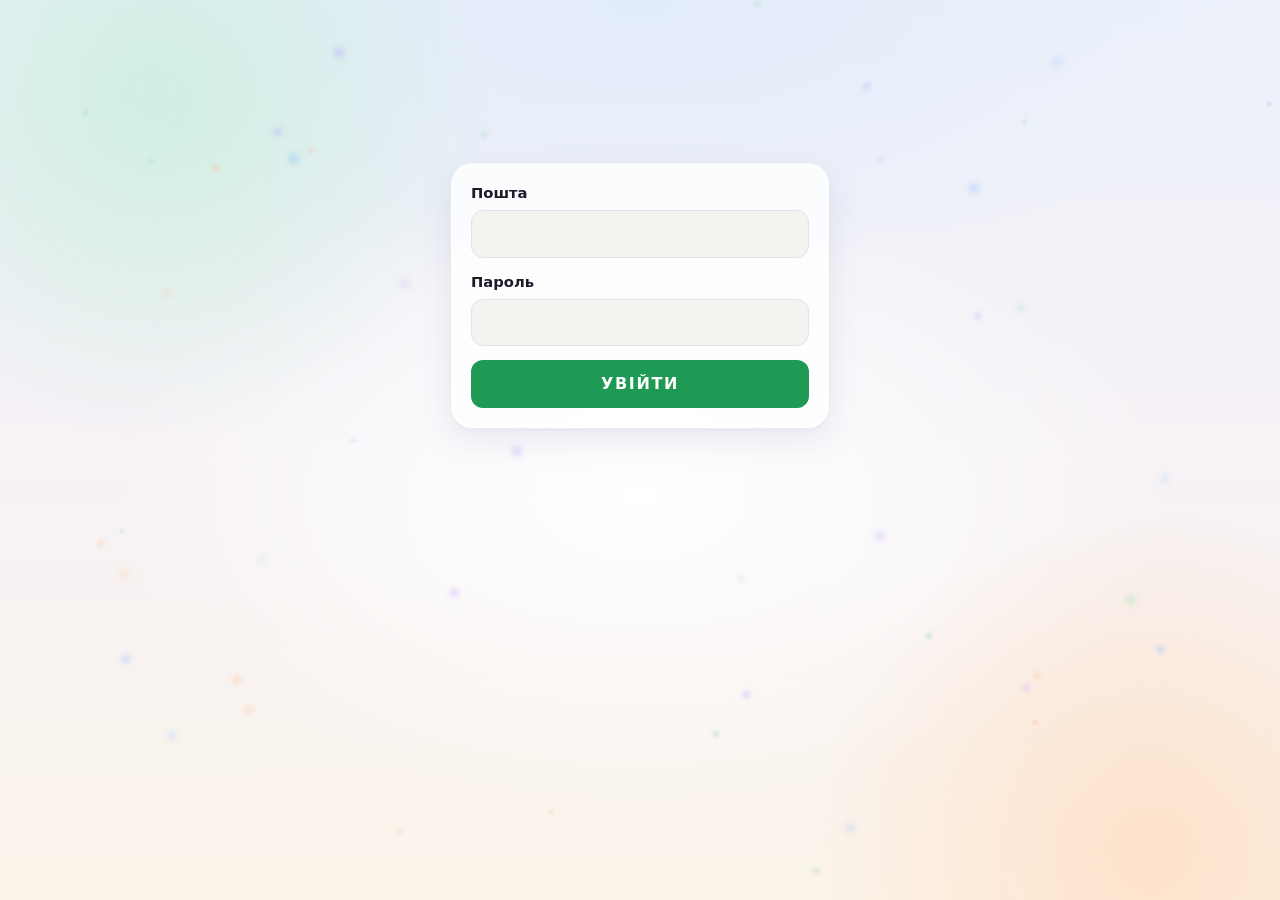
<file: index.html>
<!doctype html>
<html lang="uk">
<head>
<meta charset="utf-8">
<meta name="viewport" content="width=device-width, initial-scale=1, maximum-scale=1, user-scalable=no, viewport-fit=cover">
<title>dydossa life</title>
<meta name="theme-color" content="#3E7B58">
<meta name="apple-mobile-web-app-capable" content="yes">
<meta name="mobile-web-app-capable" content="yes">
<meta name="apple-mobile-web-app-title" content="dydossa life">
<meta name="apple-mobile-web-app-status-bar-style" content="black-translucent">
<link rel="manifest" href="manifest.webmanifest">
<link rel="apple-touch-icon" href="icons/apple-touch-icon.png">
<link rel="icon" type="image/png" href="icons/icon-192.png">
<link rel="preconnect" href="https://fonts.googleapis.com">
<link rel="preconnect" href="https://fonts.gstatic.com" crossorigin>
<link rel="preconnect" href="https://rheqsojhzktzkxilukhv.supabase.co" crossorigin>
<link rel="stylesheet" href="https://fonts.googleapis.com/css2?family=Bricolage+Grotesque:opsz,wght@12..96,500;12..96,700&family=Figtree:wght@400;500;600&display=swap">
<link rel="stylesheet" href="styles.css?v=66">
</head>
<body>
<div class="bg" id="bg" aria-hidden="true"><div class="bg-glow g1"></div><div class="bg-glow g2"></div><div class="bg-stars" id="bg-stars"></div><span class="shoot"></span></div>

<!-- Sign-in screen -->
<div class="wrap auth" id="auth" hidden>
  <div class="brand">
    <svg viewBox="0 0 32 32" fill="none" stroke="currentColor" stroke-width="2" stroke-linecap="round" stroke-linejoin="round" aria-hidden="true"><path d="M16 29V15"/><path d="M16 17c-7 0-11-4-11-11 7 0 11 4 11 11z"/><path d="M16 21c0-5 3-9 10-9 0 6-3 9-10 9z"/></svg>
    <h1>dydossa <span>life</span></h1>
  </div>
  <form class="auth-card" id="login-form">
    <div class="field">
      <label for="l-email">Пошта</label>
      <input type="email" id="l-email" autocomplete="username" inputmode="email" autocapitalize="off" required>
    </div>
    <div class="field">
      <label for="l-pass">Пароль</label>
      <input type="password" id="l-pass" autocomplete="current-password" required>
    </div>
    <p class="auth-err" id="login-err" role="alert" hidden></p>
    <button type="submit" class="primary" id="login-btn">Увійти</button>
  </form>
</div>

<!-- The app -->
<div class="wrap" id="app" hidden>
  <header class="top">
    <button type="button" class="brand" data-action="home" aria-label="На головну">
      <svg viewBox="0 0 32 32" fill="none" stroke="currentColor" stroke-width="2" stroke-linecap="round" stroke-linejoin="round" aria-hidden="true"><path d="M16 29V15"/><path d="M16 17c-7 0-11-4-11-11 7 0 11 4 11 11z"/><path d="M16 21c0-5 3-9 10-9 0 6-3 9-10 9z"/></svg>
      <h1>dydossa <span>life</span></h1>
    </button>
    <div class="top-actions">
      <button type="button" class="icon-btn" id="trash-btn" data-action="trash-open" aria-label="Корзина" aria-pressed="false">
        <svg viewBox="0 0 24 24" fill="none" stroke="currentColor" stroke-width="2" stroke-linecap="round" stroke-linejoin="round" aria-hidden="true"><path d="M4 7h16M10 11v6M14 11v6M6 7l1 13h10l1-13M9 7V4h6v3"/></svg>
        <span class="count" id="trash-count" hidden></span>
      </button>
      <button type="button" class="icon-btn" id="view-btn" data-action="home-view" hidden></button>
      <button type="button" class="icon-btn" id="theme-btn" aria-label="Перемкнути світлу і темну тему"></button>
    </div>
  </header>

  <!-- Home: a list of sections. Only "plants" exists so far. -->
  <section class="home" id="home">
    <div class="wheel-wrap" id="wheel"></div>
    <div class="hlist" id="hlist" hidden></div>
    <p class="wheel-name">dydossa life</p>
    <button type="button" class="home-edit" id="home-edit" data-action="home-edit" aria-pressed="false"></button>
  </section>

  <!-- Plants section -->
  <div class="section-screen" id="plants-screen" hidden>
    <header class="sec-hero p-hero" id="plants-hero">
      <span class="sec-hex" id="plants-hex" aria-hidden="true"></span>
      <div class="sec-text"><h2>Рослини</h2><p class="summary pstats" id="summary"></p></div>
      <div class="tabs ptabs" role="tablist" aria-label="Розділи">
        <button type="button" class="tab" role="tab" id="tab-plants" data-tab="plants" aria-selected="true" aria-label="Рослини" title="Рослини"><svg viewBox="0 0 24 24" fill="none" stroke="currentColor" stroke-width="1.8" stroke-linejoin="round" aria-hidden="true"><path d="M7.5 3.5l4 2.3v4.6l-4 2.3-4-2.3V5.8z"/><path d="M16.5 3.5l4 2.3v4.6l-4 2.3-4-2.3V5.8z"/><path d="M12 11.6l4 2.3v4.6l-4 2.3-4-2.3v-4.6z"/></svg></button>
        <button type="button" class="tab" role="tab" id="tab-diary" data-tab="diary" aria-selected="false" aria-label="Щоденник" title="Щоденник"><svg viewBox="0 0 24 24" fill="none" stroke="currentColor" stroke-width="1.8" stroke-linecap="round" stroke-linejoin="round" aria-hidden="true"><path d="M4 19h16"/><path d="M4 15l4.5-5 4 3L20 6"/><circle cx="8.5" cy="10" r="1.2" fill="currentColor"/><circle cx="12.5" cy="13" r="1.2" fill="currentColor"/></svg></button>
      </div>
    </header>

    <main id="view"><div class="loading">Завантаження…</div></main>
  </div>

  <!-- Dreams section -->
  <div class="section-screen" id="dreams-screen" hidden>
    <header class="sec-hero s-dreams" id="dreams-hero">
      <span class="sec-hex" id="dreams-hex" aria-hidden="true"></span>
      <div class="sec-text"><h2>Мрії</h2><p class="summary" id="dreams-summary"></p></div>
    </header>
    <main id="dreams-view"></main>
  </div>
</div>

<div class="overlay" id="overlay" hidden>
  <div class="sheet" role="dialog" aria-modal="true" aria-labelledby="sheet-title">
    <div class="sheet-head">
      <span class="sheet-icon" id="sheet-icon" aria-hidden="true"></span>
      <h2 id="sheet-title"></h2>
      <button type="button" class="ico" data-action="close" aria-label="Закрити"><svg viewBox="0 0 24 24" fill="none" stroke="currentColor" stroke-width="2" stroke-linecap="round" aria-hidden="true"><path d="M6 6l12 12M18 6L6 18"/></svg></button>
    </div>

    <form id="water-form" hidden>
      <div class="field">
        <label for="w-date">Дата поливу</label>
        <input type="date" id="w-date" required>
        <div class="day-chips" id="w-days">
          <button type="button" class="chip" data-action="w-day" data-d="0">Сьогодні</button>
          <button type="button" class="chip" data-action="w-day" data-d="1">Вчора</button>
          <button type="button" class="chip" data-action="w-day" data-d="2">2 дні тому</button>
        </div>
      </div>
      <div class="field">
        <span class="lbl">Фото</span>
        <div class="photo-pick">
          <button type="button" class="secondary desk-only" data-action="pick-lib"><svg viewBox="0 0 24 24" fill="none" stroke="currentColor" stroke-width="2" stroke-linecap="round" stroke-linejoin="round" aria-hidden="true"><path d="M20.5 11.5l-8.2 8.2a5 5 0 0 1-7.1-7.1l8.5-8.5a3.3 3.3 0 0 1 4.7 4.7l-8.5 8.5a1.7 1.7 0 0 1-2.4-2.4l7.8-7.8"/></svg>Вибрати файл</button>
          <button type="button" class="secondary touch-only" data-action="pick-cam"><svg viewBox="0 0 24 24" fill="none" stroke="currentColor" stroke-width="2" stroke-linecap="round" stroke-linejoin="round" aria-hidden="true"><path d="M4 8h3l2-3h6l2 3h3v11H4z"/><circle cx="12" cy="13" r="3.5"/></svg>Зробити фото</button>
          <button type="button" class="secondary touch-only" data-action="pick-lib"><svg viewBox="0 0 24 24" fill="none" stroke="currentColor" stroke-width="2" stroke-linecap="round" stroke-linejoin="round" aria-hidden="true"><rect x="3" y="4" width="18" height="16" rx="2"/><circle cx="9" cy="10" r="1.8"/><path d="M21 16l-5-5-8 9"/></svg>З галереї</button>
          <input type="file" id="w-cam" accept="image/*" capture="environment" hidden>
          <input type="file" id="w-lib" accept="image/*" hidden>
        </div>
        <img class="preview" id="w-preview" alt="Попередній перегляд фото" hidden>
        <button type="button" class="link-btn" id="w-clear" data-action="photo-clear" style="align-self:flex-start" hidden>Прибрати фото</button>
      </div>
      <div class="actions">
        <button type="submit" class="primary" id="w-submit">Записати полив</button>
      </div>
    </form>

    <form id="plant-form" class="pform" hidden>
      <div class="pf-top">
        <span class="pf-hex" id="pf-hex" aria-hidden="true"></span>
        <label class="pf-name"><span class="sr-only">Назва</span><input type="text" id="p-name" maxlength="60" required autocomplete="off" placeholder="Назва рослини"></label>
      </div>
      <div class="pf-int" role="group" aria-label="Поливати раз на скільки днів">
        <div class="pf-dial">
          <button type="button" class="pf-step" data-action="int-step" data-d="-1" aria-label="Менше"><svg viewBox="0 0 24 24" fill="none" stroke="currentColor" stroke-width="2.4" stroke-linecap="round" aria-hidden="true"><path d="M6 12h12"/></svg></button>
          <div class="pf-val">
            <svg class="pf-rep" viewBox="0 0 24 24" fill="none" stroke="currentColor" stroke-width="2" stroke-linecap="round" stroke-linejoin="round" aria-hidden="true"><path d="M17 2.5l3 3-3 3"/><path d="M4 11V9.5a4 4 0 0 1 4-4h12"/><path d="M7 21.5l-3-3 3-3"/><path d="M20 13v1.5a4 4 0 0 1-4 4H4"/></svg>
            <input type="number" id="p-interval" min="1" max="365" inputmode="numeric" required aria-label="Днів між поливами">
            <span class="pf-unit">дн.</span>
          </div>
          <button type="button" class="pf-step" data-action="int-step" data-d="1" aria-label="Більше"><svg viewBox="0 0 24 24" fill="none" stroke="currentColor" stroke-width="2.4" stroke-linecap="round" aria-hidden="true"><path d="M12 6v12M6 12h12"/></svg></button>
        </div>
        <div class="pf-presets" id="pf-presets">
          <button type="button" class="pf-pre" data-action="int-set" data-v="3">3</button>
          <button type="button" class="pf-pre" data-action="int-set" data-v="7">7</button>
          <button type="button" class="pf-pre" data-action="int-set" data-v="14">14</button>
          <button type="button" class="pf-pre" data-action="int-set" data-v="21">21</button>
          <button type="button" class="pf-pre" data-action="int-set" data-v="30">30</button>
        </div>
      </div>
      <div class="pf-actions">
        <button type="button" class="pf-del" id="p-delete" data-action="delete-plant" aria-label="Видалити рослину" hidden></button>
        <button type="submit" class="primary pf-save" id="p-submit">Зберегти</button>
      </div>
    </form>

    <div id="gallery" hidden></div>

    <form id="dream-form" hidden>
      <div class="field">
        <label for="d-title">Назва мрії</label>
        <input type="text" id="d-title" maxlength="80" required autocomplete="off" placeholder="Наприклад: поїхати в Японію">
      </div>
      <div class="field">
        <span class="lbl">Фото</span>
        <div class="photo-pick">
          <button type="button" class="secondary desk-only" data-action="d-pick-lib"><svg viewBox="0 0 24 24" fill="none" stroke="currentColor" stroke-width="2" stroke-linecap="round" stroke-linejoin="round" aria-hidden="true"><path d="M20.5 11.5l-8.2 8.2a5 5 0 0 1-7.1-7.1l8.5-8.5a3.3 3.3 0 0 1 4.7 4.7l-8.5 8.5a1.7 1.7 0 0 1-2.4-2.4l7.8-7.8"/></svg>Вибрати файл</button>
          <button type="button" class="secondary touch-only" data-action="d-pick-cam"><svg viewBox="0 0 24 24" fill="none" stroke="currentColor" stroke-width="2" stroke-linecap="round" stroke-linejoin="round" aria-hidden="true"><path d="M4 8h3l2-3h6l2 3h3v11H4z"/><circle cx="12" cy="13" r="3.5"/></svg>Зробити фото</button>
          <button type="button" class="secondary touch-only" data-action="d-pick-lib"><svg viewBox="0 0 24 24" fill="none" stroke="currentColor" stroke-width="2" stroke-linecap="round" stroke-linejoin="round" aria-hidden="true"><rect x="3" y="4" width="18" height="16" rx="2"/><circle cx="9" cy="10" r="1.8"/><path d="M21 16l-5-5-8 9"/></svg>З галереї</button>
          <input type="file" id="d-cam" accept="image/*" capture="environment" hidden>
          <input type="file" id="d-lib" accept="image/*" hidden>
        </div>
        <img class="preview" id="d-preview" alt="Попередній перегляд фото" hidden>
        <button type="button" class="link-btn" id="d-clear" data-action="d-photo-clear" style="align-self:flex-start" hidden>Прибрати фото</button>
      </div>
      <div class="field">
        <label for="d-why">Чому я цього хочу <span class="opt">(необов’язково)</span></label>
        <textarea id="d-why" maxlength="2000" rows="3" placeholder="Що це змінить, як я себе відчуватиму"></textarea>
      </div>
      <div class="actions">
        <button type="submit" class="primary" id="d-submit">Зберегти</button>
      </div>
    </form>

    <div id="step-sheet" hidden></div>

    <input type="file" id="m-files" multiple hidden>
  </div>
</div>

<div class="toast" id="toast" role="status" aria-live="polite" hidden></div>

<script src="vendor/supabase.js"></script>
<script src="config.js"></script>
<script src="app.js?v=66"></script>
</body>
</html>
</file>
<file: styles.css>
/* page resets (the prototype got these from its host) */
html { color-scheme: light; }
:root { padding-top: env(safe-area-inset-top, 0px); padding-bottom: env(safe-area-inset-bottom, 0px); }
body { margin: 0; }
img { max-width: 100%; }
[hidden] { display: none !important; }
/* Layout: one narrow column, phone first. Header with wordmark and theme toggle,
   a summary line, two tabs (plants, diary). Plants: cards in an auto-fit grid, tap a
   card to open its photo gallery. Diary: statistics (plant chips, period, timeline chart,
   table) above the list of entries. */
:root {
  --bg: #EDF2EE;
  --surface: #F9FBF9;
  --surface-2: #E1EAE3;
  --ink: #1E2B24;
  --muted: #566759;
  --line: #D0DCD3;
  --axis: #B5C5BA;
  --accent: #3E7B58;
  --accent-ink: #FFFFFF;
  --accent-soft: #D3E7DA;
  --accent-strong: #2B5E42;
  --warn: #9A430F;
  --warn-soft: #F6E0D1;
  --shadow: 0 1px 2px rgba(30, 43, 36, .06), 0 10px 28px rgba(30, 43, 36, .07);
  --overlay: rgba(24, 36, 29, .45);
  /* categorical series colors for plants, fixed order */
  --s1: #2a78d6; --s2: #eb6834; --s3: #1baf7a; --s4: #eda100;
  --s5: #e87ba4; --s6: #008300; --s7: #6250d6; --s8: #e34948;
  --font-display: 'Bricolage Grotesque', 'Segoe UI', system-ui, sans-serif;
  --font-body: 'Figtree', 'Segoe UI', system-ui, sans-serif;
}
@media (prefers-color-scheme: dark) {
  :root:not([data-theme="light"]) {
    --bg: #101713;
    --surface: #18221C;
    --surface-2: #213028;
    --ink: #E4EDE7;
    --muted: #9CB0A3;
    --line: #2B3B31;
    --axis: #3C5043;
    --accent: #7DC79B;
    --accent-ink: #0E1A13;
    --accent-soft: #223A2C;
    --accent-strong: #A0E0B8;
    --warn: #F2A97C;
    --warn-soft: #3B2718;
    --shadow: 0 1px 2px rgba(0, 0, 0, .3), 0 10px 28px rgba(0, 0, 0, .35);
    --overlay: rgba(0, 0, 0, .6);
    --s1: #3987e5; --s2: #d95926; --s3: #199e70; --s4: #c98500;
    --s5: #d55181; --s6: #008300; --s7: #9085e9; --s8: #e66767;
    color-scheme: dark;
  }
}
:root[data-theme="dark"] {
  --bg: #101713;
  --surface: #18221C;
  --surface-2: #213028;
  --ink: #E4EDE7;
  --muted: #9CB0A3;
  --line: #2B3B31;
  --axis: #3C5043;
  --accent: #7DC79B;
  --accent-ink: #0E1A13;
  --accent-soft: #223A2C;
  --accent-strong: #A0E0B8;
  --warn: #F2A97C;
  --warn-soft: #3B2718;
  --shadow: 0 1px 2px rgba(0, 0, 0, .3), 0 10px 28px rgba(0, 0, 0, .35);
  --overlay: rgba(0, 0, 0, .6);
  --s1: #3987e5; --s2: #d95926; --s3: #199e70; --s4: #c98500;
  --s5: #d55181; --s6: #008300; --s7: #9085e9; --s8: #e66767;
  color-scheme: dark;
}

* { box-sizing: border-box; }
body {
  background: var(--bg);
  color: var(--ink);
  font-family: var(--font-body);
  font-size: 16px;
  line-height: 1.45;
  padding-block: 20px 40px;
  padding-left: max(16px, env(safe-area-inset-left, 0px));
  padding-right: max(16px, env(safe-area-inset-right, 0px));
}
.wrap { max-width: 720px; margin: 0 auto; display: flex; flex-direction: column; gap: 22px; }
button, input, textarea { font: inherit; color: inherit; }
button { cursor: pointer; }
:focus-visible { outline: 3px solid var(--accent); outline-offset: 2px; }

/* header */
.top { display: flex; align-items: center; justify-content: space-between; gap: 12px; }
.brand { display: flex; align-items: center; gap: 10px; min-width: 0; }
.brand svg { width: 30px; height: 30px; color: var(--accent); flex: none; }
.brand h1 {
  font-family: var(--font-display);
  font-weight: 700;
  font-size: 1.7rem;
  letter-spacing: -0.02em;
  margin: 0;
  line-height: 1;
}
.brand h1 span { color: var(--accent); }
.icon-btn {
  width: 44px; height: 44px; border-radius: 50%;
  border: 1px solid var(--line); background: var(--surface);
  display: grid; place-items: center; flex: none;
}
.icon-btn svg { width: 20px; height: 20px; }
.icon-btn { position: relative; }
.icon-btn[aria-pressed="true"] { background: var(--surface-2); border-color: var(--muted); }
.top-actions { display: flex; gap: 8px; flex: none; }
.count { position: absolute; top: -4px; right: -4px; min-width: 20px; height: 20px; padding: 0 5px; border-radius: 999px; background: var(--warn); color: var(--surface); font-size: .75rem; font-weight: 700; display: grid; place-items: center; }

.summary { margin: 0; color: var(--muted); }
.summary strong { color: var(--ink); font-weight: 600; }
.summary .alert { color: var(--warn); font-weight: 600; }

/* tabs and segmented controls */
.tabs, .seg { display: flex; gap: 4px; padding: 4px; background: var(--surface-2); border-radius: 14px; align-self: flex-start; max-width: 100%; }
.tab, .seg-btn { border: 0; background: transparent; padding: 9px 18px; border-radius: 10px; color: var(--muted); font-weight: 500; min-height: 40px; }
.seg-btn { padding: 8px 12px; }
.tab[aria-selected="true"], .seg-btn[aria-pressed="true"] { background: var(--surface); color: var(--ink); box-shadow: 0 1px 3px rgba(0,0,0,.12); }

.section-head { display: flex; align-items: baseline; justify-content: space-between; gap: 12px; flex-wrap: wrap; }
.section-head h2 { font-family: var(--font-display); font-size: 1.25rem; margin: 0; font-weight: 700; letter-spacing: -0.01em; }
.stack { display: flex; flex-direction: column; gap: 14px; }

/* plant cards */
.grid { display: grid; grid-template-columns: repeat(auto-fit, minmax(min(100%, 280px), 1fr)); gap: 16px; }
.plant { background: var(--surface); border: 1px solid var(--line); border-radius: 18px; box-shadow: var(--shadow); overflow: hidden; display: flex; flex-direction: column; min-width: 0; }
.thumb { position: relative; display: grid; place-items: center; width: 100%; padding: 0; border: 0; aspect-ratio: 4 / 3; background: var(--accent-soft); color: var(--accent); overflow: hidden; }
/* The photo fills the box by absolute positioning: percentage heights inside a grid item are unreliable in iOS Safari. */
.thumb img { position: absolute; inset: 0; width: 100%; height: 100%; object-fit: cover; display: block; }
.thumb svg { width: 56px; height: 56px; }
.badge { position: absolute; right: 10px; bottom: 10px; background: var(--surface); color: var(--ink); border-radius: 999px; padding: 3px 10px; font-size: .82rem; font-weight: 600; box-shadow: 0 1px 3px rgba(0,0,0,.2); }
.plant-body { padding: 16px; display: flex; flex-direction: column; gap: 12px; min-width: 0; }
.plant-title { display: flex; align-items: flex-start; justify-content: space-between; gap: 8px; }
.plant-title h3 { font-family: var(--font-display); font-size: 1.3rem; margin: 0; letter-spacing: -0.01em; overflow-wrap: anywhere; }
.title-btn { border: 0; background: transparent; padding: 0; text-align: left; font: inherit; color: inherit; letter-spacing: inherit; }
.link-btn { border: 0; background: transparent; color: var(--muted); text-decoration: underline; text-underline-offset: 3px; padding: 6px 2px; min-height: 36px; flex: none; }
.meta { margin: 0; color: var(--muted); font-size: .92rem; }
.pill { display: inline-flex; align-self: flex-start; padding: 4px 12px; border-radius: 999px; font-weight: 600; font-size: .9rem; background: var(--accent-soft); color: var(--accent-strong); }
.pill.warn { background: var(--warn-soft); color: var(--warn); }
.bar { height: 8px; border-radius: 999px; background: var(--surface-2); overflow: hidden; }
.bar i { display: block; height: 100%; border-radius: inherit; background: var(--accent); }
.bar.warn i { background: var(--warn); }
.primary { border: 0; background: var(--accent); color: var(--accent-ink); font-weight: 600; border-radius: 12px; padding: 12px 18px; min-height: 48px; display: inline-flex; align-items: center; justify-content: center; gap: 8px; }
.primary svg { width: 20px; height: 20px; }
.secondary { border: 1px solid var(--line); background: var(--surface); border-radius: 12px; padding: 10px 16px; min-height: 44px; font-weight: 500; }
.secondary:disabled { opacity: .45; cursor: default; }
.danger { border: 1px solid var(--warn); background: transparent; color: var(--warn); border-radius: 12px; padding: 10px 16px; min-height: 44px; font-weight: 500; }

.add-card { border: 2px dashed var(--line); background: transparent; border-radius: 18px; min-height: 96px; color: var(--muted); font-weight: 500; }

/* statistics */
.filters { display: flex; flex-wrap: wrap; gap: 10px 14px; align-items: center; }
.chips { display: flex; flex-wrap: wrap; gap: 8px; }
.chip { display: inline-flex; align-items: center; gap: 8px; padding: 8px 14px; min-height: 40px; border-radius: 999px; border: 1px solid var(--line); background: var(--surface); color: var(--muted); font-weight: 500; }
.chip[aria-pressed="true"] { background: var(--surface-2); border-color: var(--muted); color: var(--ink); }
.swatch { display: inline-block; width: 10px; height: 10px; border-radius: 50%; flex: none; }
.chip[aria-pressed="false"] .swatch { background: transparent !important; border: 2px solid; }
.chart-card { background: var(--surface); border: 1px solid var(--line); border-radius: 18px; padding: 14px 14px 8px; }
.chart-cap { margin: 0 0 8px; color: var(--muted); font-size: .88rem; }
.chart { position: relative; min-width: 0; }
.chart svg { display: block; max-width: 100%; }
.chart svg text { font-family: var(--font-body); }
.chart .grid-l { stroke: var(--line); stroke-width: 1; }
.chart .axis-l { stroke: var(--axis); stroke-width: 1; }
.chart .tick { fill: var(--muted); font-size: 12px; }
.chart .lane-lbl { fill: var(--ink); font-size: 13px; font-weight: 600; }
.chart .gap-lbl { fill: var(--muted); font-size: 12px; }
.chart .none-lbl { fill: var(--muted); font-size: 12px; }
.chart .dot { stroke: var(--surface); stroke-width: 2; }
.chart .pt { outline: none; cursor: default; }
.chart .pt:focus-visible .hit { stroke: var(--accent); stroke-width: 2; }
.tip { position: absolute; pointer-events: none; background: var(--ink); color: var(--bg); padding: 8px 11px; border-radius: 10px; font-size: .85rem; line-height: 1.35; white-space: nowrap; transform: translate(-50%, calc(-100% - 12px)); z-index: 5; box-shadow: var(--shadow); }
.tip strong { display: block; font-weight: 600; font-size: .95rem; }
.tip .key { display: inline-block; width: 14px; height: 3px; border-radius: 2px; margin-right: 6px; vertical-align: middle; }
.tip .sub { opacity: .85; }
.tbl-wrap { overflow-x: auto; background: var(--surface); border: 1px solid var(--line); border-radius: 16px; }
table.stats { width: 100%; border-collapse: collapse; font-size: .92rem; }
table.stats th { text-align: left; color: var(--muted); font-weight: 500; padding: 10px 14px; border-bottom: 1px solid var(--line); white-space: nowrap; }
table.stats td { padding: 10px 14px; border-bottom: 1px solid var(--line); }
table.stats tr:last-child td { border-bottom: 0; }
table.stats td.num { font-variant-numeric: tabular-nums; white-space: nowrap; }
table.stats td .swatch { margin-right: 8px; }

/* diary list */
.log-list { list-style: none; margin: 0; padding: 0; display: flex; flex-direction: column; gap: 12px; }
.log { display: grid; grid-template-columns: 72px minmax(0, 1fr); gap: 14px; background: var(--surface); border: 1px solid var(--line); border-radius: 16px; padding: 12px; align-items: center; }
.log .lthumb { width: 72px; height: 72px; border-radius: 12px; background: var(--accent-soft); color: var(--accent); display: grid; place-items: center; overflow: hidden; }
.log .lthumb img { width: 100%; height: 100%; object-fit: cover; display: block; }
.log .lthumb svg { width: 28px; height: 28px; }
.log h3 { margin: 0; font-size: 1rem; font-weight: 600; overflow-wrap: anywhere; }
.log .when { color: var(--muted); font-size: .9rem; margin: 0; }
.log .row { display: flex; justify-content: space-between; align-items: center; gap: 8px; }

.trash-item { display: flex; justify-content: space-between; align-items: center; gap: 10px 14px; flex-wrap: wrap; background: var(--surface); border: 1px solid var(--line); border-radius: 16px; padding: 12px 14px; }
.trash-item strong { overflow-wrap: anywhere; }
.trash-thumb { width: 64px; height: 64px; border-radius: 12px; overflow: hidden; border: 0; padding: 0; background: var(--accent-soft); color: var(--accent); display: grid; place-items: center; flex: none; }
.trash-thumb img { width: 100%; height: 100%; object-fit: cover; display: block; }
.trash-thumb svg { width: 28px; height: 28px; }
.trash-text { flex: 1 1 160px; min-width: 0; }
.trash-actions { display: flex; gap: 8px; align-items: center; flex-wrap: wrap; }
.empty { border: 1px dashed var(--line); border-radius: 16px; padding: 24px 18px; color: var(--muted); text-align: center; }
.foot { color: var(--muted); font-size: .85rem; margin: 0; }

/* sheet */
.overlay { position: fixed; inset: 0; background: var(--overlay); display: flex; align-items: flex-end; justify-content: center; z-index: 20; }
.sheet { width: 100%; max-width: 520px; max-height: 92%; overflow-y: auto; background: var(--surface); border-radius: 22px 22px 0 0; padding: 18px max(16px, env(safe-area-inset-left, 0px)) calc(22px + env(safe-area-inset-bottom, 0px)); border: 1px solid var(--line); box-shadow: var(--shadow); }
@media (min-width: 640px) { .overlay { align-items: center; } .sheet { border-radius: 22px; } }
.sheet-head { display: flex; align-items: center; justify-content: space-between; gap: 12px; margin-bottom: 14px; }
.sheet-head h2 { font-family: var(--font-display); font-size: 1.3rem; margin: 0; overflow-wrap: anywhere; }
form { display: flex; flex-direction: column; gap: 14px; }
.field { display: flex; flex-direction: column; gap: 6px; }
.field label, .field .lbl { font-weight: 600; font-size: .92rem; }
.field input[type="text"], .field input[type="number"], .field input[type="date"] {
  border: 1px solid var(--line); background: var(--bg); border-radius: 12px; padding: 11px 12px; min-height: 46px; width: 100%;
}
.photo-pick { display: flex; gap: 10px; flex-wrap: wrap; }
.photo-pick .secondary { flex: 1 1 150px; display: inline-flex; align-items: center; justify-content: center; gap: 8px; }
.photo-pick .secondary svg { width: 20px; height: 20px; flex: none; }
/* Phone/tablet (touch) gets "take a photo" + "from gallery"; a computer gets one "choose a file" button. */
.photo-pick .desk-only { display: none; }
@media (hover: hover) and (pointer: fine) {
  .photo-pick .touch-only { display: none; }
  .photo-pick .desk-only { display: inline-flex; }
}
.preview { width: 100%; max-height: 220px; object-fit: cover; border-radius: 12px; }
.actions { display: flex; gap: 10px; flex-wrap: wrap; }
.actions .primary { flex: 1 1 140px; }

/* gallery */
.sheet.wide { max-width: 720px; }
.gal-grid { display: grid; grid-template-columns: repeat(2, minmax(0, 1fr)); gap: 6px; }
@media (min-width: 520px) { .gal-grid { grid-template-columns: repeat(3, minmax(0, 1fr)); } }
.gal-item { position: relative; border: 0; padding: 0; border-radius: 12px; overflow: hidden; aspect-ratio: 1; background: var(--accent-soft); display: block; min-width: 0; }
.gal-item img { position: absolute; inset: 0; width: 100%; height: 100%; object-fit: cover; display: block; }
.gal-date { position: absolute; left: 0; right: 0; bottom: 0; padding: 26px 10px 8px; background: linear-gradient(to top, rgba(0, 0, 0, .65), rgba(0, 0, 0, 0)); color: #fff; font-size: .85rem; font-weight: 600; text-align: left; text-shadow: 0 1px 2px rgba(0, 0, 0, .4); }
.gal-frame { position: relative; border-radius: 14px; overflow: hidden; background: var(--surface-2); }
.gal-big { width: 100%; max-height: 66vh; object-fit: contain; display: block; }
.gal-frame .gal-date { padding: 36px 14px 12px; font-size: 1rem; }
.gal-nav { display: flex; gap: 10px; align-items: center; justify-content: space-between; flex-wrap: wrap; margin-top: 12px; }
.gal-count { color: var(--muted); font-size: .92rem; }

.toast { position: fixed; left: 50%; transform: translateX(-50%); bottom: calc(18px + env(safe-area-inset-bottom, 0px)); background: var(--ink); color: var(--bg); padding: 11px 18px; border-radius: 999px; z-index: 30; max-width: calc(100% - 32px); text-align: center; font-weight: 500; }

@media (prefers-reduced-motion: no-preference) {
  .bar i { transition: width .4s ease; }
  .primary, .secondary, .tab, .seg-btn, .chip, .icon-btn { transition: background-color .15s ease, transform .1s ease; }
  .primary:active { transform: scale(.98); }
}

/* sign-in and extra controls */
.field input[type="email"], .field input[type="password"] {
  border: 1px solid var(--line); background: var(--bg); border-radius: 12px; padding: 11px 12px; min-height: 46px; width: 100%;
}
.auth { max-width: 380px; margin: 10vh auto 0; display: flex; flex-direction: column; gap: 22px; }
.auth-card { background: var(--surface); border: 1px solid var(--line); border-radius: 18px; box-shadow: var(--shadow); padding: 20px; }
.auth-err { margin: 0; color: var(--warn); font-weight: 500; }
.loading { color: var(--muted); text-align: center; padding: 40px 0; }
.primary:disabled { opacity: .6; cursor: default; }

/* Home: neutral greys. The green accent belongs to the plants section only. */
body.on-home { --bg: #F1F1EF; --surface: #FFFFFF; --surface-2: #E7E7E4; --ink: #1F1F1E; --muted: #6A6A66; --line: #D9D9D5; --accent: #2E2E2C; --accent-soft: #E7E7E4; --accent-strong: #1F1F1E; }
@media (prefers-color-scheme: dark) {
  :root:not([data-theme="light"]) body.on-home { --bg: #131313; --surface: #1C1C1B; --surface-2: #272726; --ink: #EDEDEB; --muted: #A3A39F; --line: #2F2F2D; --accent: #EDEDEB; --accent-soft: #272726; --accent-strong: #FFFFFF; }
}
:root[data-theme="dark"] body.on-home { --bg: #131313; --surface: #1C1C1B; --surface-2: #272726; --ink: #EDEDEB; --muted: #A3A39F; --line: #2F2F2D; --accent: #EDEDEB; --accent-soft: #272726; --accent-strong: #FFFFFF; }
.section-screen { display: flex; flex-direction: column; gap: 22px; }
.home { display: flex; flex-direction: column; gap: 20px; }
.tiles { list-style: none; margin: 0; padding: 0; display: grid; gap: 16px; grid-template-columns: repeat(auto-fit, minmax(300px, 1fr)); }
.tile { width: 100%; display: flex; align-items: center; gap: 18px; text-align: left; padding: 26px 22px; min-height: 140px; border-radius: 20px; border: 1px solid var(--line); background: var(--surface); color: var(--ink); box-shadow: var(--shadow); font: inherit; cursor: pointer; }
.tile:hover:not(:disabled) { background: var(--surface-2); }
.tile:disabled { cursor: default; box-shadow: none; opacity: .55; }
.tile-icon { width: 64px; height: 64px; border-radius: 18px; background: var(--surface-2); color: var(--ink); display: grid; place-items: center; flex: none; }
.tile-icon svg { width: 34px; height: 34px; }
.tile-text { display: flex; flex-direction: column; gap: 4px; min-width: 0; flex: 1; }
.tile-text strong { font-family: var(--font-display); font-size: 1.45rem; font-weight: 600; }
.tile-sub { color: var(--muted); font-size: 1rem; }
.tile-sub.warn { color: var(--warn); font-weight: 600; }
.tile-go { width: 24px; height: 24px; color: var(--muted); flex: none; }

/* Dreams: its own soft violet accent, the same layout as plants */
body.on-dreams { --bg: #F1EFF6; --surface: #FBFAFD; --surface-2: #E8E4F1; --ink: #24202E; --muted: #625B73; --line: #D9D3E7; --axis: #BDB4D0; --accent: #6A4FB3; --accent-ink: #FFFFFF; --accent-soft: #E6E0F5; --accent-strong: #4E3891; }
@media (prefers-color-scheme: dark) {
  :root:not([data-theme="light"]) body.on-dreams { --bg: #121018; --surface: #1B1824; --surface-2: #26222F; --ink: #EAE6F2; --muted: #A9A1BA; --line: #2F2A3B; --axis: #453E55; --accent: #B7A2F0; --accent-ink: #17121F; --accent-soft: #2E2640; --accent-strong: #D3C6F7; }
}
:root[data-theme="dark"] body.on-dreams { --bg: #121018; --surface: #1B1824; --surface-2: #26222F; --ink: #EAE6F2; --muted: #A9A1BA; --line: #2F2A3B; --axis: #453E55; --accent: #B7A2F0; --accent-ink: #17121F; --accent-soft: #2E2640; --accent-strong: #D3C6F7; }

.dream-title { font-family: var(--font-display); font-size: 1.3rem; margin: 0; letter-spacing: -0.01em; overflow-wrap: anywhere; }
.pill svg { width: 16px; height: 16px; margin-right: 6px; flex: none; }
.pill.quiet { background: var(--surface-2); color: var(--muted); }
.pill.done { background: var(--accent); color: var(--accent-ink); align-items: center; }
.dream-progress { display: flex; flex-direction: column; gap: 6px; }
.dream.is-done { opacity: .55; transition: opacity .15s; }
.dream.is-done:hover, .dream.is-done:focus-within { opacity: .9; }

.dream-cover { position: relative; aspect-ratio: 4 / 3; border-radius: 16px; overflow: hidden; background: var(--surface-2); }
.dream-cover img { position: absolute; inset: 0; width: 100%; height: 100%; object-fit: cover; display: block; }
.dream-done { display: flex; align-items: center; gap: 10px; margin: 0; padding: 12px 14px; border-radius: 14px; background: var(--accent-soft); color: var(--accent-strong); font-weight: 600; }
.dream-done svg { width: 22px; height: 22px; flex: none; }
.dream-why { background: var(--bg); border: 1px solid var(--line); border-radius: 14px; padding: 12px 14px; }
.dream-why p { margin: 6px 0 0; white-space: pre-wrap; overflow-wrap: anywhere; }
.lbl { font-weight: 600; font-size: .92rem; }
.dream-steps { display: flex; flex-direction: column; gap: 10px; }
.steps { list-style: none; margin: 0; padding: 0; display: flex; flex-direction: column; gap: 4px; }
.step { display: flex; flex-direction: column; gap: 4px; padding: 4px 0; }
.step-row { display: flex; align-items: center; gap: 10px; }
.step-t { flex: 1; min-width: 0; overflow-wrap: anywhere; text-align: left; border: 0; background: transparent; padding: 6px 0; color: inherit; font: inherit; }
span.step-t { padding: 0; }
.step.is-done .step-t { color: var(--muted); text-decoration: line-through; }
.check { width: 28px; height: 28px; flex: none; border-radius: 8px; border: 2px solid var(--line); background: var(--surface); display: grid; place-items: center; padding: 0; color: transparent; }
.check svg { width: 18px; height: 18px; }
.check[aria-checked="true"] { background: var(--accent); border-color: var(--accent); color: var(--accent-ink); }
form.step-add { flex-direction: row; gap: 8px; }
.step-add input { flex: 1; min-width: 0; border: 1px solid var(--line); background: var(--bg); border-radius: 12px; padding: 10px 12px; min-height: 44px; }
.field textarea { border: 1px solid var(--line); background: var(--bg); border-radius: 12px; padding: 11px 12px; width: 100%; resize: vertical; font: inherit; color: inherit; }
.opt { font-weight: 400; color: var(--muted); }

/* dream detail: tabs for steps and materials */
.d-pane { display: flex; flex-direction: column; gap: 12px; min-height: 120px; }
.dream-done { flex-wrap: wrap; }
.dream-done label { font-weight: 600; }
.dream-done input[type="date"] { margin-left: auto; border: 1px solid var(--line); background: var(--surface); color: var(--ink); border-radius: 10px; padding: 6px 10px; min-height: 40px; }
.crumbs { display: flex; flex-wrap: wrap; align-items: center; gap: 4px 6px; color: var(--muted); font-size: .95rem; }
.crumb { border: 0; background: transparent; padding: 4px 2px; color: var(--accent-strong); font-weight: 600; text-decoration: underline; text-underline-offset: 3px; }
.crumb[aria-current="page"] { color: var(--ink); text-decoration: none; }
.m-tools { display: flex; gap: 8px; flex-wrap: wrap; }
.m-tools .secondary { display: inline-flex; align-items: center; gap: 6px; flex: 1 1 0; min-width: 0; padding: 10px 8px; justify-content: center; }
.m-tools svg { width: 18px; height: 18px; }
.m-list { list-style: none; margin: 0; padding: 0; display: flex; flex-direction: column; border: 1px solid var(--line); border-radius: 14px; overflow: hidden; background: var(--surface); }
.m-row { display: flex; align-items: center; gap: 12px; padding: 10px 12px; border-top: 1px solid var(--line); min-width: 0; }
.m-row:first-child { border-top: 0; }
.m-icon { width: 40px; height: 40px; border-radius: 10px; flex: none; display: grid; place-items: center; background: var(--surface-2); color: var(--muted); overflow: hidden; position: relative; }
.m-icon.folder { background: var(--accent-soft); color: var(--accent-strong); }
.m-icon svg { width: 22px; height: 22px; }
.m-icon img { position: absolute; inset: 0; width: 100%; height: 100%; object-fit: cover; }
.m-main { flex: 1; min-width: 0; display: flex; flex-direction: column; gap: 2px; text-align: left; border: 0; background: transparent; padding: 2px 0; color: inherit; text-decoration: none; }
.m-main strong { font-weight: 600; overflow-wrap: anywhere; }
.m-main .meta { font-size: .85rem; white-space: nowrap; overflow: hidden; text-overflow: ellipsis; }
form.m-main { flex-direction: row; }
.m-acts { display: flex; gap: 6px; flex: none; }
.m-acts .link-btn { font-size: .88rem; }
.note-form { gap: 12px; }
.note-form .back { display: inline-flex; align-items: center; gap: 4px; align-self: flex-start; text-decoration: none; color: var(--accent-strong); font-weight: 600; }
.note-form .back svg { width: 18px; height: 18px; }
.note-form input[type="text"] { border: 1px solid var(--line); background: var(--bg); border-radius: 12px; padding: 11px 12px; min-height: 46px; font-family: var(--font-display); font-size: 1.1rem; font-weight: 600; }
.note-form textarea { border: 1px solid var(--line); background: var(--bg); border-radius: 12px; padding: 12px; min-height: 240px; resize: vertical; line-height: 1.5; }
p.empty { margin: 0; }
@media (max-width: 420px) { .m-acts { flex-direction: column; gap: 0; align-items: flex-end; } }

/* a dream's own page */
.dpage { display: flex; flex-direction: column; gap: 18px; }
.dback { align-self: flex-start; display: inline-flex; align-items: center; gap: 6px; border: 1px solid var(--line); background: var(--surface); padding: 0 18px 0 12px; color: var(--accent-strong); font-weight: 600; font-size: 1.05rem; min-height: 48px; border-radius: 999px; box-shadow: var(--shadow); cursor: pointer; position: relative; z-index: 2; }
.dback svg { width: 24px; height: 24px; }
.dback:hover { background: var(--accent-soft); }
.dhero { position: relative; aspect-ratio: 4 / 3; border-radius: 24px; overflow: hidden; background: linear-gradient(140deg, var(--accent-soft), var(--accent)); box-shadow: var(--shadow); }
@media (min-width: 640px) { .dhero { aspect-ratio: 16 / 9; } }
.dhero img { position: absolute; inset: 0; width: 100%; height: 100%; object-fit: cover; display: block; }
.dhero::after { content: ""; position: absolute; inset: 0; background: linear-gradient(to top, rgba(10, 6, 20, .72) 0%, rgba(10, 6, 20, .25) 45%, rgba(10, 6, 20, 0) 70%); }
.dhero-star { position: absolute; inset: 0; display: grid; place-items: center; color: rgba(255, 255, 255, .55); }
.dhero-star svg { width: 96px; height: 96px; }
.dhero-text { position: absolute; left: 0; right: 0; bottom: 0; z-index: 1; padding: 20px 22px 22px; color: #fff; display: flex; flex-direction: column; align-items: flex-start; gap: 10px; }
.dhero-text h2 { margin: 0; font-family: var(--font-display); font-size: clamp(1.7rem, 6vw, 2.6rem); line-height: 1.08; letter-spacing: -0.02em; overflow-wrap: anywhere; text-shadow: 0 1px 12px rgba(0, 0, 0, .25); }
.dhero-badge { display: inline-flex; align-items: center; gap: 6px; padding: 5px 12px; border-radius: 999px; background: rgba(255, 255, 255, .2); backdrop-filter: blur(8px); -webkit-backdrop-filter: blur(8px); font-weight: 600; font-size: .88rem; }
.dhero-badge.done { background: #fff; color: var(--accent-strong); }
.dhero-badge svg { width: 16px; height: 16px; }
.dstats { display: grid; grid-template-columns: repeat(3, minmax(0, 1fr)); gap: 10px; }
.dstat { background: var(--surface); border: 1px solid var(--line); border-radius: 16px; padding: 12px 14px; display: flex; flex-direction: column; gap: 2px; min-width: 0; }
.dstat strong { font-family: var(--font-display); font-size: clamp(1.02rem, 4.4vw, 1.25rem); font-weight: 700; white-space: nowrap; overflow: hidden; text-overflow: ellipsis; }
.dstat span { color: var(--muted); font-size: .85rem; }
.dbar { height: 10px; margin-top: -6px; }
.dwhy { margin: 0; padding: 16px 18px 16px 20px; border-left: 4px solid var(--accent); background: var(--surface); border-radius: 4px 16px 16px 4px; }
.dwhy span { color: var(--muted); font-size: .85rem; font-weight: 600; text-transform: uppercase; letter-spacing: .04em; }
.dwhy p { margin: 6px 0 0; font-family: var(--font-display); font-size: 1.15rem; line-height: 1.4; white-space: pre-wrap; overflow-wrap: anywhere; }
.dmake { min-height: 56px; font-size: 1.05rem; border-radius: 16px; }
.dmake svg { width: 22px; height: 22px; }
.ddone { display: flex; align-items: center; gap: 14px; flex-wrap: wrap; padding: 16px 18px; border-radius: 18px; background: var(--accent); color: var(--accent-ink); }
.ddone > svg { width: 34px; height: 34px; flex: none; }
.ddone-text { display: flex; flex-direction: column; gap: 6px; flex: 1 1 180px; }
.ddone-text strong { font-family: var(--font-display); font-size: 1.2rem; }
.ddone-text label { font-size: .85rem; opacity: .85; }
.ddone-text input { align-self: flex-start; border: 0; border-radius: 10px; padding: 8px 10px; min-height: 40px; background: var(--surface); color: var(--ink); }
.ddone .link-btn { color: inherit; opacity: .85; }
.dcard { background: var(--surface); border: 1px solid var(--line); border-radius: 22px; padding: 14px; display: flex; flex-direction: column; gap: 16px; box-shadow: var(--shadow); }
.dcard .tabs { align-self: stretch; }
.dcard .tabs .tab { flex: 1; }
.dfoot { justify-content: space-between; }

/* separate Steps and Materials cards, simpler file handling */
.dsec-head { display: flex; align-items: center; justify-content: space-between; gap: 12px; }
.dsec-head h3 { margin: 0; font-family: var(--font-display); font-size: 1.3rem; letter-spacing: -0.01em; }
.dream-steps { display: flex; flex-direction: column; gap: 12px; }
.dropzone { position: relative; }
.drop-cover { display: none; position: absolute; inset: 0; border-radius: inherit; background: var(--accent-soft); border: 2px dashed var(--accent); color: var(--accent-strong); font-weight: 600; align-items: center; justify-content: center; text-align: center; z-index: 2; }
.dropzone.drag .drop-cover { display: flex; }
.add-btn { display: inline-flex; align-items: center; gap: 6px; border: 0; background: var(--accent); color: var(--accent-ink); font-weight: 600; border-radius: 999px; padding: 8px 16px 8px 12px; min-height: 40px; }
.add-btn svg { width: 18px; height: 18px; }
.add-btn[aria-expanded="true"] { background: var(--accent-strong); }
.add-menu { display: grid; gap: 8px; }
.add-menu button { display: flex; align-items: center; gap: 14px; text-align: left; padding: 12px 14px; border: 1px solid var(--line); border-radius: 14px; background: var(--bg); min-height: 60px; }
.add-menu .ai { width: 40px; height: 40px; border-radius: 12px; background: var(--accent-soft); color: var(--accent-strong); display: grid; place-items: center; flex: none; }
.add-menu .ai svg { width: 22px; height: 22px; }
.add-menu strong { display: block; }
.add-menu small { color: var(--muted); font-size: .85rem; }
.drop-empty { display: flex; flex-direction: column; align-items: center; gap: 6px; padding: 28px 16px; border: 2px dashed var(--line); border-radius: 16px; background: transparent; color: var(--muted); text-align: center; }
.drop-empty svg { width: 34px; height: 34px; color: var(--accent); }
.drop-empty strong { color: var(--ink); }
.drop-empty span { font-size: .9rem; }
.drop-hint { text-align: center; font-size: .85rem; }
.m-row { flex-direction: column; align-items: stretch; gap: 8px; }
.m-line { display: flex; align-items: center; gap: 12px; min-width: 0; }
.more { width: 40px; height: 40px; flex: none; border: 0; border-radius: 50%; background: transparent; color: var(--muted); display: grid; place-items: center; padding: 0; }
.more svg { width: 20px; height: 20px; }
.more:hover, .more[aria-expanded="true"] { background: var(--surface-2); color: var(--ink); }
.m-menu { display: flex; gap: 8px; flex-wrap: wrap; padding-left: 52px; }
.m-row.open { background: var(--bg); }

/* inside a folder: back button + folder name instead of a text path */
.fhead { display: flex; align-items: center; gap: 12px; min-width: 0; }
.fback { width: 44px; height: 44px; flex: none; border-radius: 50%; border: 1px solid var(--line); background: var(--surface); color: var(--ink); display: grid; place-items: center; padding: 0; }
.fback svg { width: 22px; height: 22px; }
.fback:hover { background: var(--surface-2); }
.fhead-icon { width: 44px; height: 44px; flex: none; border-radius: 14px; background: var(--accent-soft); color: var(--accent-strong); display: grid; place-items: center; }
.fhead-icon svg { width: 24px; height: 24px; }
.fhead-text { flex: 1; min-width: 0; display: flex; flex-direction: column; gap: 2px; }
.fhead-text h3 { margin: 0; font-family: var(--font-display); font-size: 1.2rem; line-height: 1.2; overflow-wrap: anywhere; display: -webkit-box; -webkit-line-clamp: 2; -webkit-box-orient: vertical; overflow: hidden; }
.fhead-text .meta { font-size: .82rem; white-space: nowrap; overflow: hidden; text-overflow: ellipsis; }
@media (max-width: 420px) { .fhead .fhead-icon { display: none; } .fhead .add-btn { padding: 8px 12px 8px 10px; } }

/* per-dream colour themes */
[data-dt], body.on-dreams[data-dt] { --accent: var(--t); --accent-soft: color-mix(in srgb, var(--t) 16%, var(--surface)); --accent-strong: color-mix(in srgb, var(--t) 80%, var(--ink)); --accent-ink: #FFFFFF; }
body.on-dreams[data-dt] { --bg: color-mix(in srgb, var(--t) 8%, #FFFFFF); --surface: color-mix(in srgb, var(--t) 3%, #FFFFFF); --surface-2: color-mix(in srgb, var(--t) 13%, #FFFFFF); --line: color-mix(in srgb, var(--t) 20%, #FFFFFF); }
[data-dt="violet"] { --t: #6A4FB3; }
[data-dt="rose"] { --t: #C2456B; }
[data-dt="ocean"] { --t: #2F6FB0; }
[data-dt="emerald"] { --t: #2E8B62; }
[data-dt="amber"] { --t: #B8710F; }
[data-dt="graphite"] { --t: #4B5563; }
@media (prefers-color-scheme: dark) {
  :root:not([data-theme="light"]) [data-dt="violet"] { --t: #B7A2F0; }
  :root:not([data-theme="light"]) [data-dt="rose"] { --t: #F0A0BA; }
  :root:not([data-theme="light"]) [data-dt="ocean"] { --t: #8DBCF0; }
  :root:not([data-theme="light"]) [data-dt="emerald"] { --t: #7DD0A8; }
  :root:not([data-theme="light"]) [data-dt="amber"] { --t: #F0C070; }
  :root:not([data-theme="light"]) [data-dt="graphite"] { --t: #B4BBC6; }
  :root:not([data-theme="light"]) [data-dt], :root:not([data-theme="light"]) body.on-dreams[data-dt] { --accent: var(--t); --accent-soft: color-mix(in srgb, var(--t) 16%, var(--surface)); --accent-strong: color-mix(in srgb, var(--t) 80%, var(--ink)); --accent-ink: #14110C; }
  :root:not([data-theme="light"]) body.on-dreams[data-dt] { --bg: color-mix(in srgb, var(--t) 9%, #0F0E13); --surface: color-mix(in srgb, var(--t) 7%, #17151C); --surface-2: color-mix(in srgb, var(--t) 14%, #1C1A22); --line: color-mix(in srgb, var(--t) 22%, #1C1A22); }
}
:root[data-theme="dark"] [data-dt="violet"] { --t: #B7A2F0; }
:root[data-theme="dark"] [data-dt="rose"] { --t: #F0A0BA; }
:root[data-theme="dark"] [data-dt="ocean"] { --t: #8DBCF0; }
:root[data-theme="dark"] [data-dt="emerald"] { --t: #7DD0A8; }
:root[data-theme="dark"] [data-dt="amber"] { --t: #F0C070; }
:root[data-theme="dark"] [data-dt="graphite"] { --t: #B4BBC6; }
:root[data-theme="dark"] [data-dt], :root[data-theme="dark"] body.on-dreams[data-dt] { --accent: var(--t); --accent-soft: color-mix(in srgb, var(--t) 16%, var(--surface)); --accent-strong: color-mix(in srgb, var(--t) 80%, var(--ink)); --accent-ink: #14110C; }
:root[data-theme="dark"] body.on-dreams[data-dt] { --bg: color-mix(in srgb, var(--t) 9%, #0F0E13); --surface: color-mix(in srgb, var(--t) 7%, #17151C); --surface-2: color-mix(in srgb, var(--t) 14%, #1C1A22); --line: color-mix(in srgb, var(--t) 22%, #1C1A22); }

.swatches, .palette { display: flex; gap: 12px; flex-wrap: wrap; }
.palette { padding: 12px 14px; background: var(--surface); border: 1px solid var(--line); border-radius: 18px; }
.sw { width: 40px; height: 40px; border-radius: 50%; border: 3px solid var(--surface); background: var(--c); box-shadow: 0 0 0 1px var(--line); padding: 0; cursor: pointer; }
.sw[aria-checked="true"] { box-shadow: 0 0 0 3px var(--c); }
.dpal { position: absolute; top: 12px; right: 12px; z-index: 2; width: 44px; height: 44px; border-radius: 50%; border: 0; background: rgba(255,255,255,.22); backdrop-filter: blur(8px); -webkit-backdrop-filter: blur(8px); color: #fff; display: grid; place-items: center; padding: 0; cursor: pointer; }
.dpal svg { width: 22px; height: 22px; }
.dprog { display: flex; align-items: center; gap: 16px; padding: 14px 16px; background: var(--surface); border: 1px solid var(--line); border-radius: 22px; box-shadow: var(--shadow); }
.ring { --p: 0; width: 72px; height: 72px; flex: none; border-radius: 50%; background: conic-gradient(var(--accent) calc(var(--p) * 1%), var(--surface-2) 0); display: grid; place-items: center; position: relative; }
.ring::before { content: ""; position: absolute; inset: 8px; border-radius: 50%; background: var(--surface); }
.ring span { position: relative; font-family: var(--font-display); font-weight: 700; font-size: 1.05rem; }
.dprog-text { flex: 1; min-width: 0; display: flex; flex-direction: column; gap: 2px; }
.dprog-text small { color: var(--muted); font-size: .85rem; }
.dprog-text strong { font-family: var(--font-display); font-size: 1.15rem; line-height: 1.25; overflow-wrap: anywhere; }
.dprog-go { width: 52px; height: 52px; flex: none; border-radius: 50%; border: 0; background: var(--accent); color: var(--accent-ink); display: grid; place-items: center; padding: 0; cursor: pointer; }
.dprog-go svg { width: 24px; height: 24px; }
.dcols { display: flex; flex-direction: column; gap: 18px; }


/* materials gallery */
.m-grid { list-style: none; margin: 0; padding: 0; display: grid; grid-template-columns: repeat(auto-fill, minmax(108px, 1fr)); gap: 12px; }
.m-tile { position: relative; min-width: 0; background: var(--bg); border: 1px solid var(--line); border-radius: 16px; overflow: hidden; display: flex; flex-direction: column; }
.m-open { display: flex; flex-direction: column; text-align: left; border: 0; background: transparent; padding: 0; color: inherit; text-decoration: none; min-width: 0; width: 100%; cursor: pointer; }
.m-pv { display: grid; place-items: center; aspect-ratio: 1; position: relative; overflow: hidden; background: var(--surface-2); color: var(--muted); }
.pv-img img { position: absolute; inset: 0; width: 100%; height: 100%; object-fit: cover; }
.pv-folder { background: var(--accent-soft); color: var(--accent-strong); }
.pv-folder svg { width: 46%; height: 46%; }
.pv-note { background: var(--surface); place-items: start; padding: 12px; color: var(--ink); }
.pv-note span { font-size: .8rem; line-height: 1.35; overflow: hidden; display: -webkit-box; -webkit-line-clamp: 6; -webkit-box-orient: vertical; overflow-wrap: anywhere; color: var(--muted); }
.pv-note::after { content: ""; position: absolute; left: 0; right: 0; bottom: 0; height: 32px; background: linear-gradient(to top, var(--surface), transparent); }
.pv-file svg { width: 40%; height: 40%; }
.pv-file b { position: absolute; left: 50%; top: 58%; transform: translateX(-50%); font-size: .72rem; letter-spacing: .04em; color: var(--accent-strong); }
.m-name { display: flex; flex-direction: column; gap: 1px; padding: 8px 10px 10px; min-width: 0; }
.m-name strong { font-weight: 600; font-size: .92rem; line-height: 1.25; overflow-wrap: anywhere; display: -webkit-box; -webkit-line-clamp: 2; -webkit-box-orient: vertical; overflow: hidden; }
.m-name .meta { font-size: .78rem; white-space: nowrap; overflow: hidden; text-overflow: ellipsis; }
.m-tile .more { position: absolute; top: 6px; right: 6px; width: 36px; height: 36px; background: rgba(255,255,255,.85); color: #333; box-shadow: 0 1px 4px rgba(0,0,0,.2); }
.m-tile .m-menu { position: absolute; inset: 0 0 auto 0; aspect-ratio: 1; padding: 10px; background: color-mix(in srgb, var(--bg) 92%, transparent); display: flex; flex-direction: column; justify-content: center; gap: 8px; z-index: 1; }
.m-tile .m-menu button { width: 100%; padding: 8px; font-size: .88rem; }
.m-tile .more { z-index: 2; }
.m-rename { display: flex; flex-direction: column; gap: 6px; padding: 8px 10px 10px; }
.m-rename input { min-width: 0; width: 100%; }

/* wide layout for the dreams section */
body.on-dreams .wrap { max-width: 1180px; }
body.on-dreams .grid { grid-template-columns: repeat(auto-fill, minmax(min(100%, 250px), 1fr)); gap: 18px; }
.dream .thumb { aspect-ratio: 16 / 10; }
.dhero { aspect-ratio: 16 / 10; }
@media (min-width: 640px) { .dhero { aspect-ratio: 16 / 10; } }
.dlayout, .dside, .dmain { display: flex; flex-direction: column; gap: 18px; min-width: 0; }
@media (min-width: 900px) {
  .dlayout { display: grid; grid-template-columns: 360px minmax(0, 1fr); gap: 24px; align-items: start; }
  .dside { position: sticky; top: 16px; }
  .dhero-text h2 { font-size: 1.7rem; }
}
.m-grid { grid-template-columns: repeat(auto-fill, minmax(150px, 1fr)); }
.dream-add { min-height: 140px; }

.ico { flex: none; min-width: 36px; height: 36px; border: 0; border-radius: 50%; background: transparent; color: var(--muted); display: grid; place-items: center; padding: 0; cursor: pointer; }
.ico svg { width: 18px; height: 18px; }
.ico:hover, .ico[aria-expanded="true"] { background: var(--surface-2); color: var(--ink); }
.ico.sure { width: auto; padding: 0 12px; border-radius: 999px; background: #FBE4E0; color: #A33A2B; font-size: .85rem; font-weight: 600; }
.check.sm { width: 22px; height: 22px; border-radius: 7px; }
.check.sm svg { width: 14px; height: 14px; }

.subs { list-style: none; margin: 0; padding: 0; display: flex; flex-direction: column; gap: 4px; }
.sub { display: flex; align-items: center; gap: 10px; font-size: .94rem; }
.sub.is-done .step-t { color: var(--muted); text-decoration: line-through; }
.step-edit input[type="text"], .step-edit textarea { width: 100%; border: 1px solid var(--line); background: var(--bg); border-radius: 12px; padding: 10px 12px; font: inherit; color: inherit; }
.step-edit textarea { resize: vertical; }

.grip { width: 18px; flex: none; color: var(--muted); opacity: .55; display: grid; place-items: center; cursor: grab; touch-action: none; align-self: stretch; margin-left: -4px; }
.grip svg { width: 16px; height: 16px; }
.grip.off { cursor: default; visibility: hidden; }
.grip:hover { opacity: 1; }
.step.dragging { position: relative; z-index: 3; background: var(--surface); box-shadow: var(--shadow); border-radius: 12px; opacity: .95; cursor: grabbing; }
.step-sub { display: flex; flex-direction: column; align-items: flex-start; gap: 2px; margin-left: 56px; border: 0; background: transparent; padding: 0 0 4px; color: var(--muted); font-size: .85rem; text-align: left; cursor: pointer; font: inherit; font-size: .85rem; }
.step-sub .n { overflow: hidden; display: -webkit-box; -webkit-line-clamp: 2; -webkit-box-orient: vertical; overflow-wrap: anywhere; }

/* To Do style detail pane */
#step-sheet { display: flex; flex-direction: column; gap: 12px; }
#step-sheet[hidden] { display: none; }
.td-card { background: var(--bg); border: 1px solid var(--line); border-radius: 14px; padding: 6px 12px; }
.td-title { display: flex; align-items: center; gap: 12px; padding: 10px 12px; }
.td-title input { flex: 1; min-width: 0; border: 0; background: transparent; font-family: var(--font-display); font-size: 1.2rem; font-weight: 700; color: inherit; padding: 6px 0; outline: none; }
.td-title.is-done input { text-decoration: line-through; color: var(--muted); }
.td-card .subs { gap: 0; }
.td-card .sub { padding: 4px 0; border-bottom: 1px solid var(--line); }
.sub-t { flex: 1; min-width: 0; border: 0; background: transparent; color: inherit; font: inherit; padding: 8px 0; outline: none; }
.sub.is-done .sub-t { color: var(--muted); text-decoration: line-through; }
.td-add { display: flex; align-items: center; gap: 12px; padding: 6px 0; }
.td-plus { width: 22px; height: 22px; display: grid; place-items: center; color: var(--accent); }
.td-plus svg { width: 20px; height: 20px; }
.td-add input { flex: 1; min-width: 0; border: 0; background: transparent; color: inherit; font: inherit; padding: 8px 0; outline: none; }
.td-card textarea { width: 100%; border: 0; background: transparent; color: inherit; font: inherit; resize: vertical; padding: 8px 0; outline: none; }
@media (min-width: 900px) {
  .overlay.side { justify-content: flex-end; align-items: stretch; }
  .sheet.side { max-width: 400px; max-height: none; height: 100%; border-radius: 0; border-width: 0 0 0 1px; }
}
form.td-add { flex-direction: row; align-items: center; }

.check, .check.sm { border-radius: 50%; }

body.on-dreams .grid { grid-template-columns: 1fr; }
@media (min-width: 560px) { body.on-dreams .grid { grid-template-columns: repeat(2, minmax(0, 1fr)); } }
@media (min-width: 900px) { body.on-dreams .grid { grid-template-columns: repeat(3, minmax(0, 1fr)); } }

.td-go { width: 36px; height: 36px; flex: none; border-radius: 50%; border: 0; background: var(--accent); color: var(--accent-ink); display: grid; place-items: center; padding: 0; cursor: pointer; }
.td-go svg { width: 18px; height: 18px; }
.date-row { display: inline-flex; align-items: center; gap: 4px; margin-left: auto; }
.m-tile .m-menu { inset: 0 auto auto 0; width: 100%; box-sizing: border-box; padding: 48px 10px 10px; justify-content: flex-start; }

.ddone .date-row { margin-left: 0; }
.ddone .ico { color: inherit; }
.ddone .ico:hover { background: rgba(255,255,255,.2); }

[data-dt="photo"] { --t: var(--tl); }
@media (prefers-color-scheme: dark) { :root:not([data-theme="light"]) [data-dt="photo"] { --t: var(--td); } }
:root[data-theme="dark"] [data-dt="photo"] { --t: var(--td); }

button.brand { border: 0; background: transparent; color: inherit; font: inherit; padding: 0; cursor: pointer; text-align: left; }

/* ---------- home: branches around a hub ---------- */
body.on-home { --bg: #F3F2F7; --surface: #FFFFFF; --surface-2: #E8E7F0; --ink: #1D1C2E; --muted: #6E6C86; --line: #DDDBE8; --axis: #C4C2D4; --accent: #1D1C2E; --accent-ink: #FFFFFF; --accent-soft: #E8E7F0; --accent-strong: #000000; --w-line: rgba(38, 36, 70, .30); --w-geo: rgba(38, 36, 70, .10); --w-star: rgba(38, 36, 70, .07); --hub: #2E9E5F; --hub-bg: #FFFFFF; }
@media (prefers-color-scheme: dark) { :root:not([data-theme="light"]) body.on-home { --bg: #07081A; --surface: #121330; --surface-2: #1B1C40; --ink: #EEEFFF; --muted: #8F91BC; --line: #26284F; --axis: #36386A; --accent: #EEEFFF; --accent-ink: #07081A; --accent-soft: #1B1C40; --accent-strong: #FFFFFF; --w-line: rgba(214, 220, 255, .34); --w-geo: rgba(214, 220, 255, .11); --w-star: rgba(214, 220, 255, .08); --hub: #7FE6A6; --hub-bg: #0C1022; } }
:root[data-theme="dark"] body.on-home { --bg: #07081A; --surface: #121330; --surface-2: #1B1C40; --ink: #EEEFFF; --muted: #8F91BC; --line: #26284F; --axis: #36386A; --accent: #EEEFFF; --accent-ink: #07081A; --accent-soft: #1B1C40; --accent-strong: #FFFFFF; --w-line: rgba(214, 220, 255, .34); --w-geo: rgba(214, 220, 255, .11); --w-star: rgba(214, 220, 255, .08); --hub: #7FE6A6; --hub-bg: #0C1022; }
.s-plants { --c: #23955A; } .s-dreams { --c: #C98213; } .s-ants { --c: #C94A4A; } .s-piano { --c: #6A58D6; }
@media (prefers-color-scheme: dark) { :root:not([data-theme="light"]) .s-plants { --c: #74E8A2; } :root:not([data-theme="light"]) .s-dreams { --c: #F7BE55; } :root:not([data-theme="light"]) .s-ants { --c: #F28484; } :root:not([data-theme="light"]) .s-piano { --c: #AEA2FF; } }
:root[data-theme="dark"] .s-plants { --c: #74E8A2; }
:root[data-theme="dark"] .s-dreams { --c: #F7BE55; }
:root[data-theme="dark"] .s-ants { --c: #F28484; }
:root[data-theme="dark"] .s-piano { --c: #AEA2FF; }

/* background */
.bg { position: fixed; inset: 0; z-index: 0; pointer-events: none; overflow: hidden; display: none; --px: 0; --py: 0;
  background: radial-gradient(ellipse 70% 60% at 50% 46%, #FFFFFF 0%, var(--bg) 70%); }
body.on-home .bg { display: block; }
#app { position: relative; z-index: 1; }
.bg-glow { position: absolute; width: 60vmax; height: 60vmax; border-radius: 50%; opacity: .55; will-change: transform;
  transform: translate(calc(var(--px) * 30px), calc(var(--py) * 30px)); transition: transform .6s ease-out; }
.bg-glow.g1 { left: -18vmax; top: -22vmax; background: radial-gradient(circle, #CFEFDC 0%, transparent 65%); animation: drift1 38s ease-in-out infinite alternate; }
.bg-glow.g2 { right: -20vmax; bottom: -26vmax; background: radial-gradient(circle, #F6E2C6 0%, transparent 65%); animation: drift2 46s ease-in-out infinite alternate; }
.bg-stars { position: absolute; inset: -20px; opacity: 0; will-change: transform; transform: translate(calc(var(--px) * -14px), calc(var(--py) * -14px)); transition: transform .6s ease-out; }
.bg-stars .sl { position: absolute; left: 0; top: 0; width: 1px; height: 1px; border-radius: 50%; will-change: opacity; animation: twinkleL 5s ease-in-out infinite alternate; }
.bg-stars .sl1 { animation-duration: 3.6s; animation-delay: -1.2s; } .bg-stars .sl2 { animation-duration: 6.4s; animation-delay: -2.5s; } .bg-stars .sl3 { width: 1.5px; height: 1.5px; animation-duration: 4.4s; }
@keyframes twinkleL { from { opacity: 1; } to { opacity: .35; } }
.shoot { position: absolute; top: 9%; left: 84%; width: 140px; height: 1.5px; opacity: 0; border-radius: 2px;
  background: linear-gradient(90deg, rgba(255,255,255,0), rgba(255,255,255,.9)); transform: rotate(-24deg); }
@media (prefers-color-scheme: dark) {
  :root:not([data-theme="light"]) .bg { background: radial-gradient(ellipse 70% 60% at 50% 46%, #15173C 0%, var(--bg) 72%); }
  :root:not([data-theme="light"]) .bg-stars { opacity: 1; }
  :root:not([data-theme="light"]) .bg-glow { opacity: .35; }
  :root:not([data-theme="light"]) .bg-glow.g1 { background: radial-gradient(circle, #1E3B5E 0%, transparent 65%); }
  :root:not([data-theme="light"]) .bg-glow.g2 { background: radial-gradient(circle, #3A2257 0%, transparent 65%); }
  :root:not([data-theme="light"]) .shoot { animation: shoot 13s ease-in 4s infinite; }
}
:root[data-theme="dark"] .bg { background: radial-gradient(ellipse 70% 60% at 50% 46%, #15173C 0%, var(--bg) 72%); }
:root[data-theme="dark"] .bg-stars { opacity: 1; }
:root[data-theme="dark"] .bg-glow { opacity: .35; }
:root[data-theme="dark"] .bg-glow.g1 { background: radial-gradient(circle, #1E3B5E 0%, transparent 65%); }
:root[data-theme="dark"] .bg-glow.g2 { background: radial-gradient(circle, #3A2257 0%, transparent 65%); }
:root[data-theme="dark"] .shoot { animation: shoot 13s ease-in 4s infinite; }
@keyframes twinkle { 0%, 100% { opacity: var(--o); } 50% { opacity: calc(var(--o) * .25); } }
@keyframes drift1 { to { transform: translate(8vmax, 6vmax) scale(1.1); } }
@keyframes drift2 { to { transform: translate(-7vmax, -5vmax) scale(1.08); } }
@keyframes shoot { 0% { opacity: 0; transform: rotate(-24deg) translateX(0); } 1% { opacity: 1; } 7% { opacity: 0; transform: rotate(-24deg) translateX(-420px); } 100% { opacity: 0; transform: rotate(-24deg) translateX(-420px); } }

/* the wheel */
.home { align-items: center; justify-content: center; gap: 0; min-height: calc(100vh - 120px); min-height: calc(100svh - 120px); }
.wheel-wrap { width: min(100%, calc(100vh - 150px), 880px); min-width: min(100%, 340px); }
.wheel { width: 100%; height: auto; display: block; overflow: visible; -webkit-tap-highlight-color: transparent; }
.wheel-name { margin: 4px 0 0; font-family: var(--font-display); font-weight: 700; font-size: 1.1rem; text-align: center; letter-spacing: .01em; opacity: .85; }
.w-star line { stroke: var(--w-star); stroke-width: 1; }
.petal { outline: none; }
.petal.empty { --c: var(--w-line); }
.p-move { transition: transform .45s cubic-bezier(.2, .9, .25, 1.15); }
.p-out { fill: color-mix(in srgb, var(--c) 3%, transparent); stroke: var(--w-line); stroke-width: 1.6; transition: stroke .3s, fill .3s, stroke-width .3s; }
.p-geo line { stroke: var(--w-geo); stroke-width: 1; transition: stroke .35s; }
.p-flow { stroke: var(--c); stroke-width: 2.4; stroke-linecap: round; stroke-dasharray: 2 16; opacity: 0; transition: opacity .3s; animation: flow 1.1s linear infinite; }
@keyframes flow { to { stroke-dashoffset: -18; } }
.p-hex { transition: transform .45s cubic-bezier(.2, .9, .25, 1.3), filter .35s; transform-box: fill-box; transform-origin: center; }
.p-hexbg { fill: var(--hub-bg); stroke: var(--c); stroke-width: 2.4; stroke-linejoin: round; }
.p-hexin { fill: color-mix(in srgb, var(--c) 12%, transparent); stroke: color-mix(in srgb, var(--c) 45%, transparent); stroke-width: 1; stroke-linejoin: round; }
.p-icon { color: var(--c); }
.p-ripple { fill: none; stroke: var(--c); stroke-width: 2; opacity: 0; transform-box: fill-box; transform-origin: center; }
.p-label { fill: var(--ink); font-family: var(--font-display); font-weight: 700; font-size: 24px; letter-spacing: .02em; opacity: 0; transform: translateY(8px); transition: opacity .3s, transform .4s cubic-bezier(.2, .9, .25, 1); pointer-events: none; }
.p-dot[hidden] { display: none; }
.p-dot circle { fill: var(--warn); stroke: var(--hub-bg); stroke-width: 3; }
.p-dot .p-dot-ring { fill: none; stroke: var(--warn); stroke-width: 2; transform-box: fill-box; transform-origin: center; animation: dotring 2.4s ease-out infinite; }
@keyframes dotring { 0% { transform: scale(1); opacity: .8; } 100% { transform: scale(2.4); opacity: 0; } }
.petal.ready, .petal.soon { cursor: pointer; }
.petal.ready .p-hex { animation: iconGlow 5s ease-in-out infinite; animation-delay: calc(var(--i) * -1.3s); }
@keyframes iconGlow { 0%, 100% { filter: drop-shadow(0 0 3px color-mix(in srgb, var(--c) 35%, transparent)); } 50% { filter: drop-shadow(0 0 10px color-mix(in srgb, var(--c) 60%, transparent)); } }
.petal.soon .p-hex { opacity: .5; }
.petal.empty .p-out { stroke-dasharray: 4 7; stroke-width: 1.2; opacity: .55; }
.petal.empty .p-geo { opacity: .5; }

/* hover / focus / tap */
.petal.tap .p-move, .petal:focus-visible .p-move { transform: translateY(-16px); }
.petal.tap .p-out, .petal:focus-visible .p-out { stroke: var(--c); stroke-width: 2.2; fill: color-mix(in srgb, var(--c) 10%, transparent); }
.petal.tap .p-geo line, .petal:focus-visible .p-geo line { stroke: color-mix(in srgb, var(--c) 32%, transparent); }
.petal.tap .p-flow, .petal:focus-visible .p-flow { opacity: .9; }
.petal.tap .p-hex, .petal:focus-visible .p-hex { transform: scale(1.1); filter: drop-shadow(0 0 14px var(--c)); animation: none; }
.petal.tap .p-label, .petal:focus-visible .p-label, .petal.nope .p-label { opacity: 1; transform: none; }
.petal.tap .p-ripple { animation: ripple .55s ease-out; }
@keyframes ripple { 0% { transform: scale(1); opacity: .9; } 100% { transform: scale(2); opacity: 0; } }
.petal.nope .p-move { animation: nope .5s ease-in-out; }
@keyframes nope { 20% { transform: translateX(-7px); } 40% { transform: translateX(6px); } 60% { transform: translateX(-4px); } 80% { transform: translateX(2px); } }
@media (hover: hover) {
  .petal.ready:hover .p-move { transform: translateY(-16px); }
  .petal.ready:hover .p-out { stroke: var(--c); stroke-width: 2.2; fill: color-mix(in srgb, var(--c) 10%, transparent); }
  .petal.ready:hover .p-geo line { stroke: color-mix(in srgb, var(--c) 32%, transparent); }
  .petal.ready:hover .p-flow { opacity: .9; }
  .petal.ready:hover .p-hex { transform: scale(1.1); filter: drop-shadow(0 0 14px var(--c)); animation: none; }
  .petal:is(.ready, .soon):hover .p-label { opacity: 1; transform: none; }
  .petal.soon:hover .p-move { transform: translateY(-6px); }
  .petal.soon:hover .p-hex { opacity: .8; }
  .petal.soon:hover .p-label { fill: var(--muted); }
  .wheel:has(.petal.ready:hover) .petal:not(:hover) { opacity: .45; transition: opacity .35s; }
  .wheel .petal { transition: opacity .35s; }
}

/* hub */
.hub-glow { pointer-events: none; transform-box: fill-box; transform-origin: center; animation: breathe 5.5s ease-in-out infinite; }
.hg1 { stop-color: var(--hub); stop-opacity: .42; }
.hg2 { stop-color: var(--hub); stop-opacity: 0; }
@keyframes breathe { 0%, 100% { transform: scale(.92); opacity: .75; } 50% { transform: scale(1.06); opacity: 1; } }
.hub-rays line { stroke: var(--hub); stroke-width: 1.8; stroke-linecap: round; opacity: .65; }
.hub { fill: var(--hub-bg); stroke: var(--hub); stroke-width: 3; }
.hub-in { fill: color-mix(in srgb, var(--hub) 9%, transparent); stroke: color-mix(in srgb, var(--hub) 35%, transparent); stroke-width: 1; }
.hub-icon { color: var(--hub); }

/* first appearance: branches grow out of the hub one after another */
.wheel.intro .p-move { transform-box: view-box; transform-origin: 0 0; animation: grow .9s cubic-bezier(.2, .9, .25, 1) backwards; animation-delay: calc(.1s + var(--i) * 70ms); }
.wheel.intro .hub, .wheel.intro .hub-in, .wheel.intro .hub-icon { animation: hubIn .7s cubic-bezier(.2, .9, .3, 1.3) backwards; transform-box: fill-box; transform-origin: center; }
.wheel.intro .w-star { animation: fadeIn 1.6s ease-out backwards; }
@keyframes grow { from { transform: translateY(80px) scale(.55); opacity: 0; } }
@keyframes hubIn { from { transform: scale(.4); opacity: 0; } }
@keyframes fadeIn { from { opacity: 0; } }
@media (pointer: coarse) { .p-label { font-size: 30px; } }
@media (prefers-reduced-motion: reduce) {
  .bg-glow, .bg-stars i, .shoot, .p-flow, .hub-glow, .petal.ready .p-hex, .p-dot .p-dot-ring, .wheel.intro * { animation: none !important; }
}

/* home as a list */
.wheel-wrap.leaving { animation: shrinkOut .26s ease-in forwards; }
.wheel-name.leaving { animation: fadeOut .2s ease-in forwards; }
.hlist.leaving { animation: fadeOut .24s ease-in forwards; }
@keyframes shrinkOut { to { transform: scale(.8) rotate(-12deg); opacity: 0; } }
@keyframes fadeOut { to { opacity: 0; } }
.hlist { width: 100%; display: grid; grid-template-columns: minmax(0, 1fr) minmax(280px, 400px); gap: clamp(24px, 6vw, 90px); align-items: center; }
.hlist[hidden] { display: none; }
.hl-preview { display: grid; place-items: center; min-height: 420px; }
.hl-pv-in { display: flex; flex-direction: column; align-items: center; gap: 18px; text-align: center; animation: pvIn .45s cubic-bezier(.2, .9, .25, 1); }
@keyframes pvIn { from { opacity: 0; transform: translateY(14px) scale(.94); } }
.hl-pv-hex { width: clamp(150px, 22vw, 260px); height: auto; overflow: visible; filter: drop-shadow(0 0 24px color-mix(in srgb, var(--c, var(--hub)) 45%, transparent)); animation: floaty 6s ease-in-out infinite; will-change: transform; }
.hl-preview.home .hl-pv-hex { filter: drop-shadow(0 0 30px color-mix(in srgb, var(--hub) 50%, transparent)); }
@keyframes floaty { 0%, 100% { transform: translateY(0); } 50% { transform: translateY(-8px); } }
.hl-pv-name { font-family: var(--font-display); font-weight: 700; font-size: clamp(1.6rem, 3vw, 2.4rem); letter-spacing: .14em; text-transform: uppercase; }
.hl-preview.ready .hl-pv-name { color: var(--c); }
.hl-preview.soon .hl-pv-hex { filter: grayscale(1); opacity: .55; }
.hl-preview.soon .hl-pv-name { color: var(--muted); }
.hl-pv-sub { color: var(--muted); font-size: 1rem; min-height: 1.4em; }
.hl-items { list-style: none; margin: 0; padding: 0; display: flex; flex-direction: column; gap: 4px; }
.hl-head { display: flex; align-items: center; gap: 16px; padding: 4px 12px 14px; }
.hl-hub { width: 76px; height: 76px; flex: none; overflow: visible; filter: drop-shadow(0 0 14px color-mix(in srgb, var(--hub) 55%, transparent)); }
.hl-head strong { font-family: var(--font-display); font-size: 1.7rem; letter-spacing: .16em; text-transform: uppercase; }
.hl-item { position: relative; width: 100%; display: flex; align-items: center; gap: 18px; padding: 7px 12px; border: 0; border-radius: 14px; background: transparent; color: var(--ink); text-align: left; font: inherit; transition: background .25s, transform .35s cubic-bezier(.2, .9, .25, 1.2); }
button.hl-item { cursor: pointer; }
.hl-hex { width: 50px; height: 50px; flex: none; overflow: visible; transition: transform .35s cubic-bezier(.2, .9, .25, 1.3), filter .3s; }
.hl-name { font-family: var(--font-display); font-weight: 600; font-size: 1.12rem; letter-spacing: .14em; text-transform: uppercase; transition: color .25s, letter-spacing .35s; }
.hl-item.soon .hl-hex { filter: grayscale(1); opacity: .45; }
.hl-item.soon .hl-name, .hl-item.empty .hl-name { color: var(--muted); opacity: .7; }
.hl-item.empty .hl-name { text-transform: none; letter-spacing: .06em; font-style: italic; font-weight: 500; }
.hl-item.empty .p-hexbg { fill: transparent; stroke: var(--w-line); stroke-dasharray: 5 6; }
.hl-item.empty .p-hexin { display: none; }
.hl-dot { position: relative; width: 10px; height: 10px; border-radius: 50%; background: var(--warn); }
.hl-dot[hidden] { display: none; }
@keyframes dotPulse { 0% { box-shadow: 0 0 0 0 color-mix(in srgb, var(--warn) 70%, transparent); } 100% { box-shadow: 0 0 0 10px transparent; } }
.hl-item.ready:hover, .hl-item.ready:focus-visible, .hl-item.tap { background: color-mix(in srgb, var(--c) 11%, transparent); transform: translateX(8px); outline: none; }
.hl-item.ready:hover .hl-name, .hl-item.ready:focus-visible .hl-name, .hl-item.tap .hl-name { color: var(--c); letter-spacing: .18em; }
.hl-item.ready:hover .hl-hex, .hl-item.ready:focus-visible .hl-hex, .hl-item.tap .hl-hex { transform: scale(1.12) rotate(-6deg); filter: drop-shadow(0 0 10px var(--c)); }
.hl-item.soon:hover, .hl-item.soon:focus-visible { background: color-mix(in srgb, var(--muted) 8%, transparent); outline: none; }
.hl-item.nope { animation: nope .5s ease-in-out; }
.hlist.entering .hl-preview { animation: pvIn .6s cubic-bezier(.2, .9, .25, 1) backwards; }
.hlist.entering .hl-items li { animation: rowIn .55s cubic-bezier(.2, .9, .25, 1) backwards; animation-delay: calc(var(--i) * 55ms); }
@keyframes rowIn { from { opacity: 0; transform: translateX(-26px); } }
@media (max-width: 720px) {
  .hlist { grid-template-columns: 1fr; gap: 10px; align-content: start; }
  .hl-preview { min-height: 0; padding: 6px 0 4px; }
  .hl-pv-in { flex-direction: row; gap: 18px; text-align: left; align-items: center; }
  .hl-pv-in > :not(svg) { display: block; }
  .hl-pv-hex { width: 96px; }
  .hl-pv-name { font-size: 1.4rem; }
  .hl-pv-in { display: grid; grid-template-columns: auto 1fr; grid-template-rows: auto auto; column-gap: 18px; row-gap: 2px; }
  .hl-pv-hex { grid-row: 1 / 3; }
  .hl-pv-name { align-self: end; }
  .hl-pv-sub { align-self: start; }
  .hl-head { display: none; }
}
@media (prefers-reduced-motion: reduce) { .hl-pv-hex, .hl-dot, .hlist.entering *, .hl-pv-in { animation: none !important; } }

/* ---------- the flower as a ring of hexagon badges ---------- */
.hx { outline: none; }
.hx.ready, .hx.soon { cursor: pointer; }
.hx-float { }
@keyframes hxFloat { 0%, 100% { transform: translateY(0); } 50% { transform: translateY(-5px); } }
.hx-in { transform-box: fill-box; transform-origin: center; transition: transform .45s cubic-bezier(.2, .9, .25, 1.35), filter .35s, opacity .35s; }
.hx-hit { fill: transparent; }
.hx-frame { fill: none; stroke: var(--c); stroke-width: 4; stroke-linejoin: round; }
.hx-fill { fill: var(--c); }
.hx-icon { color: var(--bg); }
body.on-home .wheel .hx.soon { --c: var(--soon); }
.hx.soon .hx-in { opacity: .55; }
.hx.empty .hx-frame { stroke: var(--w-line); stroke-width: 2; stroke-dasharray: 6 8; }
.hx-soon { fill: var(--muted); font-family: var(--font-display); font-size: 21px; font-style: italic; letter-spacing: .06em; opacity: .7; }
.hx-ripple { fill: none; stroke: var(--c); stroke-width: 3; opacity: 0; transform-box: fill-box; transform-origin: center; }
.hx .p-dot circle { stroke: var(--bg); stroke-width: 4; }
body.on-home { --soon: #8C8FA8; }
@media (prefers-color-scheme: dark) { :root:not([data-theme="light"]) body.on-home { --soon: #5E6180; } }
:root[data-theme="dark"] body.on-home { --soon: #5E6180; }

.hx.tap .hx-ripple { animation: ripple .55s ease-out; }
.hx.nope .hx-in { animation: nope .5s ease-in-out; }
@media (hover: hover) {

  .hexring:has(.hx.ready:hover) .hx:not(:hover) .hx-in { opacity: .35; }
  .hexring:has(.hx.ready:hover) .hx.soon:not(:hover) .hx-in { opacity: .25; }
}

/* the emblem */
.emb-in { transform-box: fill-box; transform-origin: center; }
.emb-top { fill: var(--emb-a); }
.emb-bot { fill: var(--emb-b); }
.emb-icon { color: var(--bg); }
body.on-home { --emb-a: #3F9A5E; --emb-b: #B9DE8E; }
@media (prefers-color-scheme: dark) { :root:not([data-theme="light"]) body.on-home { --emb-a: #4FAE6C; --emb-b: #C9E9A0; } }
:root[data-theme="dark"] body.on-home { --emb-a: #4FAE6C; --emb-b: #C9E9A0; }
.emblem { filter: drop-shadow(0 0 26px color-mix(in srgb, var(--emb-a) 45%, transparent)); }

/* first appearance: the emblem pops, badges fly out of it one by one */
.hexring.intro .emb-in { animation: hubIn .7s cubic-bezier(.2, .9, .3, 1.3) backwards; }
.hexring.intro .hx-in { animation: hxIn .8s cubic-bezier(.2, .9, .25, 1.2) backwards; animation-delay: calc(.2s + var(--i) * 75ms); }
@keyframes hxIn { from { transform: scale(.2) rotate(-60deg); opacity: 0; } }
@media (prefers-reduced-motion: reduce) { .hx-float, .hexring .hub-glow, .hexring.intro * { animation: none !important; } }

/* hover v2: the badge steps out, its icon rises and the name appears inside it; the emblem lights the side it faces */
.hx-move { transition: transform .5s cubic-bezier(.2, .9, .25, 1.25); }
.hx-icon-w { transform-box: fill-box; transform-origin: center; transition: transform .45s cubic-bezier(.2, .9, .25, 1.2); }
.hx-name { fill: var(--bg); font-family: var(--font-display); font-weight: 700; font-size: 19px; letter-spacing: .06em; opacity: 0; transform: translateY(10px); transition: opacity .3s, transform .45s cubic-bezier(.2, .9, .25, 1); pointer-events: none; }
.hx-frame { transition: stroke-width .3s, filter .3s; }
.e-arc { fill: none; stroke-width: 5; stroke-linecap: round; opacity: 0; transition: opacity .35s; stroke-dasharray: 2 10; animation: flow 1.2s linear infinite paused; }
.hexring:has(.hx:is(:hover, :focus-visible, .tap)) .e-arc { animation-play-state: running; }
.e-arc.arc-plants { stroke: var(--plants-c); } .e-arc.arc-dreams { stroke: var(--dreams-c); } .e-arc.soon { stroke: var(--soon); }
.hx.ready:focus-visible .hx-move, .hx.tap .hx-move { transform: translate(var(--dx), var(--dy)); }
.hx.ready:focus-visible .hx-in, .hx.tap .hx-in { transform: scale(1.06); filter: drop-shadow(0 6px 22px color-mix(in srgb, var(--c) 55%, transparent)); }
.hx:is(.ready, .soon):focus-visible .hx-icon-w, .hx.tap .hx-icon-w, .hx.nope .hx-icon-w { transform: translateY(-14px) scale(.82); transform-box: fill-box; transform-origin: center; }
.hx:is(.ready, .soon):focus-visible .hx-name, .hx.tap .hx-name, .hx.nope .hx-name { opacity: 1; transform: none; }
.hexring:has(.hx.s-plants:is(:focus-visible, .tap)) .arc-plants, .hexring:has(.hx.s-dreams:is(:focus-visible, .tap)) .arc-dreams { opacity: 1; }
@media (hover: hover) {
  .hx.ready:hover .hx-move { transform: translate(var(--dx), var(--dy)); }
  .hx.ready:hover .hx-in { transform: scale(1.06); filter: drop-shadow(0 6px 22px color-mix(in srgb, var(--c) 55%, transparent)); }
  .hx.ready:hover .hx-frame { stroke-width: 6; }
  .hx:is(.ready, .soon):hover .hx-icon-w { transform: translateY(-14px) scale(.82); transform-box: fill-box; transform-origin: center; }
  .hx:is(.ready, .soon):hover .hx-name { opacity: 1; transform: none; }
  .hx.soon:hover .hx-in { opacity: .85; }
  .hexring:has(.hx.s-plants:hover) .arc-plants, .hexring:has(.hx.s-dreams:hover) .arc-dreams,
  .hexring:has(.hx.s-ants:hover) .arc-ants, .hexring:has(.hx.s-piano:hover) .arc-piano { opacity: .9; }
}

/* light home: warmer paper, stronger colours so everything reads */
body.on-home { --bg: #F4F1EA; --surface: #FFFFFF; --surface-2: #EAE6DC; --ink: #1A1922; --muted: #5F5D6E; --line: #DCD7CB; --w-line: rgba(30, 28, 50, .38); --hub-bg: #FFFFFF; --soon: #9B9DB1; --emb-a: #2E8E51; --emb-b: #9FD47A; --plants-c: #1E9A55; --dreams-c: #D58A0E; }
body.on-home .s-plants { --c: #1E9A55; } body.on-home .s-dreams { --c: #D58A0E; }
@media (prefers-color-scheme: dark) { :root:not([data-theme="light"]) body.on-home { --bg: #070818; --surface: #121330; --surface-2: #1B1C40; --ink: #EEEFFF; --muted: #8F91BC; --line: #26284F; --w-line: rgba(214, 220, 255, .30); --hub-bg: #0C1022; --soon: #5E6180; --emb-a: #4FAE6C; --emb-b: #C9E9A0; --plants-c: #74E8A2; --dreams-c: #F7BE55; }
  :root:not([data-theme="light"]) body.on-home .s-plants { --c: #74E8A2; } :root:not([data-theme="light"]) body.on-home .s-dreams { --c: #F7BE55; } }
:root[data-theme="dark"] body.on-home { --bg: #070818; --surface: #121330; --surface-2: #1B1C40; --ink: #EEEFFF; --muted: #8F91BC; --line: #26284F; --w-line: rgba(214, 220, 255, .30); --hub-bg: #0C1022; --soon: #5E6180; --emb-a: #4FAE6C; --emb-b: #C9E9A0; --plants-c: #74E8A2; --dreams-c: #F7BE55; }
:root[data-theme="dark"] body.on-home .s-plants { --c: #74E8A2; } :root[data-theme="dark"] body.on-home .s-dreams { --c: #F7BE55; }
body.on-home .wheel .hx.soon .hx-in { opacity: .8; }
@media (prefers-color-scheme: dark) { :root:not([data-theme="light"]) body.on-home .wheel .hx.soon .hx-in { opacity: .55; } }
:root[data-theme="dark"] body.on-home .wheel .hx.soon .hx-in { opacity: .55; }
.hx.empty .hx-frame { stroke-width: 2.2; }
.hx-soon { fill: var(--muted); opacity: .85; }

/* background v2: quiet orbit rings around the emblem, soft light in the middle */
.bg { background: radial-gradient(ellipse 60% 55% at 50% 50%, #FFFDF8 0%, var(--bg) 75%); }
.bg::before { content: ""; position: absolute; left: 50%; top: 52%; width: 170vmax; height: 170vmax; transform: translate(-50%, -50%);
  background: repeating-radial-gradient(circle, transparent 0 88px, rgba(30, 28, 50, .055) 89px 90px);
  -webkit-mask-image: radial-gradient(circle, #000 0%, #000 22%, transparent 48%); mask-image: radial-gradient(circle, #000 0%, #000 22%, transparent 48%);
  animation: rings 26s ease-in-out infinite alternate; will-change: transform; }
@keyframes rings { from { transform: translate(-50%, -50%) scale(1); } to { transform: translate(-50%, -50%) scale(1.08); } }
.bg-glow { opacity: .45; }
.bg-glow.g1 { background: radial-gradient(circle, #D6EEDC 0%, transparent 65%); }
.bg-glow.g2 { background: radial-gradient(circle, #F5E3C8 0%, transparent 65%); }
@media (prefers-color-scheme: dark) {
  :root:not([data-theme="light"]) .bg { background: radial-gradient(ellipse 60% 55% at 50% 50%, #161A3E 0%, var(--bg) 75%); }
  :root:not([data-theme="light"]) .bg::before { background: repeating-radial-gradient(circle, transparent 0 88px, rgba(214, 220, 255, .045) 89px 90px); }
  :root:not([data-theme="light"]) .bg-glow { opacity: .35; }
  :root:not([data-theme="light"]) .bg-glow.g1 { background: radial-gradient(circle, #1B3A55 0%, transparent 65%); }
  :root:not([data-theme="light"]) .bg-glow.g2 { background: radial-gradient(circle, #34204F 0%, transparent 65%); }
}
:root[data-theme="dark"] .bg { background: radial-gradient(ellipse 60% 55% at 50% 50%, #161A3E 0%, var(--bg) 75%); }
:root[data-theme="dark"] .bg::before { background: repeating-radial-gradient(circle, transparent 0 88px, rgba(214, 220, 255, .045) 89px 90px); }
:root[data-theme="dark"] .bg-glow { opacity: .35; }
:root[data-theme="dark"] .bg-glow.g1 { background: radial-gradient(circle, #1B3A55 0%, transparent 65%); }
:root[data-theme="dark"] .bg-glow.g2 { background: radial-gradient(circle, #34204F 0%, transparent 65%); }

/* theme switch: the new theme grows out of the button */
.vt-theme::view-transition-old(root), .vt-theme::view-transition-new(root) { animation: none; mix-blend-mode: normal; }
.vt-theme::view-transition-new(root) { z-index: 2; }
@media (prefers-reduced-motion: reduce) { .bg::before, .e-arc { animation: none !important; } }

/* flower badges in the same outline style as the list */
.hx-frame { fill: var(--hub-bg); stroke-width: 3.5; }
.hx-fill { fill: color-mix(in srgb, var(--c) 13%, transparent); stroke: color-mix(in srgb, var(--c) 45%, transparent); stroke-width: 1.5; stroke-linejoin: round; }
.hx-icon { color: var(--c); }
.hx-name { fill: var(--c); }
.hx.empty .hx-frame { fill: none; }
.emblem .emb-ring { stroke-width: 4; }
.emb-icon { color: var(--hub); }
.emblem { filter: drop-shadow(0 0 26px color-mix(in srgb, var(--hub) 45%, transparent)); }

/* ---------- plants section in the home style ---------- */
body:is(.on-plants, .on-dreams) { --bg: #F4F1EA; --surface: #FFFFFF; --surface-2: #ECE8DF; --ink: #1A1922; --muted: #5F5D6E; --line: #DDD8CC; --axis: #C9C3B5;
  --accent: #1E9A55; --accent-ink: #FFFFFF; --accent-soft: #DDF1E4; --accent-strong: #157443; --warn: #C2560E; --warn-soft: #FBE5D3;
  --glass: rgba(255, 255, 255, .74); --glass-line: rgba(30, 28, 50, .10); --overlay: rgba(20, 18, 30, .45);
  --shadow: 0 1px 2px rgba(30, 28, 50, .05), 0 12px 32px rgba(30, 28, 50, .08); --hub-bg: #FFFFFF; --hub: #1E9A55; --w-line: rgba(30, 28, 50, .38); }
@media (prefers-color-scheme: dark) { :root:not([data-theme="light"]) body:is(.on-plants, .on-dreams) { --bg: #070818; --surface: #12142E; --surface-2: #1B1D40; --ink: #EEEFFF; --muted: #8F91BC; --line: #262950; --axis: #3A3D6E;
  --accent: #74E8A2; --accent-ink: #06140C; --accent-soft: #14302A; --accent-strong: #A6F2C4; --warn: #FFA36B; --warn-soft: #3A2418;
  --glass: rgba(20, 22, 54, .62); --glass-line: rgba(214, 220, 255, .10); --overlay: rgba(3, 4, 14, .72);
  --shadow: 0 1px 2px rgba(0, 0, 0, .3), 0 14px 36px rgba(0, 0, 0, .35); --hub-bg: #0C1022; --hub: #7FE6A6; --w-line: rgba(214, 220, 255, .30); } }
:root[data-theme="dark"] body:is(.on-plants, .on-dreams) { --bg: #070818; --surface: #12142E; --surface-2: #1B1D40; --ink: #EEEFFF; --muted: #8F91BC; --line: #262950; --axis: #3A3D6E;
  --accent: #74E8A2; --accent-ink: #06140C; --accent-soft: #14302A; --accent-strong: #A6F2C4; --warn: #FFA36B; --warn-soft: #3A2418;
  --glass: rgba(20, 22, 54, .62); --glass-line: rgba(214, 220, 255, .10); --overlay: rgba(3, 4, 14, .72);
  --shadow: 0 1px 2px rgba(0, 0, 0, .3), 0 14px 36px rgba(0, 0, 0, .35); --hub-bg: #0C1022; --hub: #7FE6A6; --w-line: rgba(214, 220, 255, .30); }

/* the same sky behind the section, without the rings */
body:is(.on-plants, .on-dreams) .bg { display: block; }
body:is(.on-plants, .on-dreams) .bg::before { display: none; }
body:is(.on-plants, .on-dreams) .wrap { max-width: 1180px; }
body:is(.on-plants, .on-dreams) .icon-btn { background: var(--glass); border-color: var(--glass-line); backdrop-filter: blur(10px); -webkit-backdrop-filter: blur(10px); }

/* hero: badge + name + one line of state */
.sec-hero { display: flex; align-items: center; gap: 20px; padding: 6px 2px 0; }
.sec-hex { width: 84px; height: 84px; flex: none; --c: var(--accent); display: block; }
.sec-hex .hero-hex { width: 100%; height: 100%; overflow: visible; filter: drop-shadow(0 0 16px color-mix(in srgb, var(--accent) 45%, transparent)); animation: floaty 7s ease-in-out infinite; will-change: transform; }
.sec-text { display: flex; flex-direction: column; gap: 4px; min-width: 0; }
.sec-text h2 { margin: 0; font-family: var(--font-display); font-weight: 700; font-size: clamp(1.6rem, 4vw, 2.2rem); letter-spacing: .16em; text-transform: uppercase; line-height: 1.1; }
.sec-hero .summary { font-size: 1rem; }
.sec-hero.due .sec-hex .hero-hex { filter: drop-shadow(0 0 16px color-mix(in srgb, var(--warn) 40%, transparent)); }

/* tabs as a glass segmented control */
body:is(.on-plants, .on-dreams) .tabs { background: var(--glass); border: 1px solid var(--glass-line); border-radius: 999px; padding: 4px; backdrop-filter: blur(10px); -webkit-backdrop-filter: blur(10px); }
body:is(.on-plants, .on-dreams) .tab { border-radius: 999px; padding: 9px 22px; font-family: var(--font-display); font-weight: 600; font-size: .86rem; letter-spacing: .12em; text-transform: uppercase; transition: background .25s, color .25s, box-shadow .25s; }
body:is(.on-plants, .on-dreams) .tab[aria-selected="true"] { background: color-mix(in srgb, var(--accent) 16%, transparent); color: var(--accent); box-shadow: inset 0 0 0 1px color-mix(in srgb, var(--accent) 45%, transparent), 0 0 18px color-mix(in srgb, var(--accent) 22%, transparent); }
body:is(.on-plants, .on-dreams) .section-head h2 { font-size: .95rem; letter-spacing: .16em; text-transform: uppercase; color: var(--muted); }

/* plant cards: glass, thin lines, light on hover */
body:is(.on-plants, .on-dreams) .grid { grid-template-columns: repeat(auto-fill, minmax(min(100%, 280px), 1fr)); gap: 18px; }
@media (min-width: 900px) { body:is(.on-plants, .on-dreams) .grid { grid-template-columns: repeat(3, minmax(0, 1fr)); } }
.pcard { background: var(--glass); border: 1px solid var(--glass-line); border-radius: 22px; box-shadow: var(--shadow); 
  transition: transform .4s cubic-bezier(.2, .9, .25, 1.2), border-color .3s, box-shadow .3s; }
@media (hover: hover) { .pcard:hover { transform: translateY(-4px); border-color: color-mix(in srgb, var(--accent) 45%, transparent); box-shadow: var(--shadow), 0 0 28px color-mix(in srgb, var(--accent) 18%, transparent); } }
.pcard.is-due { border-color: color-mix(in srgb, var(--warn) 40%, transparent); }
@media (hover: hover) { .pcard.is-due:hover { border-color: color-mix(in srgb, var(--warn) 60%, transparent); box-shadow: var(--shadow), 0 0 28px color-mix(in srgb, var(--warn) 18%, transparent); } }
.pcard .thumb { background: radial-gradient(circle at 50% 45%, color-mix(in srgb, var(--accent) 16%, transparent), transparent 70%), var(--surface-2); }
.pcard .thumb:has(img)::after { content: ""; position: absolute; inset: auto 0 0 0; height: 40%; background: linear-gradient(to top, rgba(0, 0, 0, .28), transparent); pointer-events: none; }
.pcard .thumb img { transition: transform .8s cubic-bezier(.2, .8, .2, 1); }
@media (hover: hover) { .pcard:hover .thumb img { transform: scale(1.04); } }
.pcard .thumb .thumb-hex { width: 34%; height: auto; overflow: visible; --c: var(--accent); filter: drop-shadow(0 0 14px color-mix(in srgb, var(--accent) 40%, transparent)); position: relative; z-index: 1; }
.pcard .badge { background: rgba(10, 12, 30, .68); color: #fff; border: 1px solid rgba(255, 255, 255, .18); box-shadow: none; z-index: 1; font-size: .78rem; letter-spacing: .04em; }
.pcard .plant-body { padding: 16px 18px 18px; gap: 12px; }
.pcard .plant-title { align-items: center; }
.pcard .plant-title h3 { font-size: 1.25rem; letter-spacing: .01em; }
.pcard .pill { background: color-mix(in srgb, var(--accent) 12%, transparent); color: var(--accent); box-shadow: inset 0 0 0 1px color-mix(in srgb, var(--accent) 40%, transparent); align-items: center; gap: 8px; font-size: .86rem; letter-spacing: .02em; }
.pcard .pill.warn { background: color-mix(in srgb, var(--warn) 12%, transparent); color: var(--warn); box-shadow: inset 0 0 0 1px color-mix(in srgb, var(--warn) 45%, transparent); }
.pdot { position: relative; width: 8px; height: 8px; border-radius: 50%; background: var(--warn); flex: none; }
.pdot::after, .hl-dot::after { content: ""; position: absolute; inset: 0; border-radius: 50%; border: 2px solid var(--warn); animation: ringOut 2.4s ease-out infinite; will-change: transform, opacity; }
@keyframes ringOut { from { transform: scale(1); opacity: .8; } to { transform: scale(2.6); opacity: 0; } }
.pcard .bar { height: 6px; background: color-mix(in srgb, var(--ink) 8%, transparent); }
.pcard .bar i { box-shadow: 0 0 10px color-mix(in srgb, var(--accent) 60%, transparent); }
.pcard .bar.warn i { box-shadow: 0 0 10px color-mix(in srgb, var(--warn) 60%, transparent); }
body:is(.on-plants, .on-dreams) .primary { border-radius: 14px; font-family: var(--font-display); letter-spacing: .1em; text-transform: uppercase; font-size: .9rem; box-shadow: 0 0 0 0 transparent; transition: box-shadow .3s, transform .15s, filter .2s; }
@media (hover: hover) { body:is(.on-plants, .on-dreams) .primary:hover { box-shadow: 0 0 22px color-mix(in srgb, var(--accent) 45%, transparent); filter: brightness(1.05); } }
body:is(.on-plants, .on-dreams) .secondary { background: var(--glass); border-color: var(--glass-line); border-radius: 14px; }
body:is(.on-plants, .on-dreams) .add-card { display: flex; align-items: center; justify-content: center; gap: 10px; min-height: 84px; border: 1.5px dashed var(--w-line); border-radius: 22px; background: transparent; font-family: var(--font-display); letter-spacing: .12em; text-transform: uppercase; font-size: .88rem; transition: border-color .3s, color .3s, background .3s; }
body:is(.on-plants, .on-dreams) .add-card svg { width: 20px; height: 20px; }
@media (hover: hover) { body:is(.on-plants, .on-dreams) .add-card:hover { border-color: var(--accent); color: var(--accent); background: color-mix(in srgb, var(--accent) 6%, transparent); } }
body:is(.on-plants, .on-dreams) .empty { background: var(--glass); border-color: var(--w-line); border-radius: 22px; }

/* diary and trash on glass */
body:is(.on-plants, .on-dreams) .chart-card, body:is(.on-plants, .on-dreams) .tbl-wrap, body:is(.on-plants, .on-dreams) .log, body:is(.on-plants, .on-dreams) .trash-item {
  background: var(--glass); border-color: var(--glass-line); border-radius: 20px;  }
body:is(.on-plants, .on-dreams) .chip { background: var(--glass); border-color: var(--glass-line); }
body:is(.on-plants, .on-dreams) .chip[aria-pressed="true"] { background: color-mix(in srgb, var(--accent) 12%, transparent); border-color: color-mix(in srgb, var(--accent) 45%, transparent); color: var(--ink); }
body:is(.on-plants, .on-dreams) .seg { background: var(--glass); border: 1px solid var(--glass-line); border-radius: 999px; }
body:is(.on-plants, .on-dreams) .seg-btn { border-radius: 999px; }
body:is(.on-plants, .on-dreams) .seg-btn[aria-pressed="true"] { background: color-mix(in srgb, var(--accent) 16%, transparent); color: var(--accent); box-shadow: inset 0 0 0 1px color-mix(in srgb, var(--accent) 45%, transparent); }
body:is(.on-plants, .on-dreams) .log .lthumb, body:is(.on-plants, .on-dreams) .trash-thumb { background: color-mix(in srgb, var(--accent) 12%, transparent); border-radius: 14px; }
body:is(.on-plants, .on-dreams) .chart .dot { stroke: var(--surface); }
body:is(.on-plants, .on-dreams) .overlay { backdrop-filter: blur(6px); -webkit-backdrop-filter: blur(6px); }
body:is(.on-plants, .on-dreams) .sheet { border-color: var(--glass-line); }
body:is(.on-plants, .on-dreams) .field input { background: var(--bg); }

/* coming in: the badge pops, cards rise one after another */
.section-screen.entering .sec-hex { animation: hubIn .6s cubic-bezier(.2, .9, .3, 1.3) backwards; }
.section-screen.entering .sec-text { animation: rowIn .6s cubic-bezier(.2, .9, .25, 1) .08s backwards; }
.section-screen.entering .tabs { animation: fadeIn .6s ease-out .15s backwards; }
.section-screen.entering .pcard { animation: cardIn .7s cubic-bezier(.2, .9, .25, 1) backwards; animation-delay: calc(.18s + var(--i) * 70ms); }
.section-screen.entering .add-card { animation: fadeIn .6s ease-out .5s backwards; }
@keyframes cardIn { from { opacity: 0; transform: translateY(26px) scale(.97); } }
@media (max-width: 520px) { .sec-hex { width: 66px; height: 66px; } .sec-hero { gap: 14px; } }
@media (prefers-reduced-motion: reduce) { .sec-hex .hero-hex, .pdot, .section-screen.entering * { animation: none !important; } }
body:is(.on-plants, .on-dreams) .add-tile { min-height: 220px; flex-direction: column; gap: 12px; }
body:is(.on-plants, .on-dreams) .add-tile svg { width: 28px; height: 28px; }
.section-screen.entering .add-tile { animation: cardIn .7s cubic-bezier(.2, .9, .25, 1) backwards; animation-delay: calc(.18s + var(--i) * 70ms); }
@media (max-width: 600px) { body:is(.on-plants, .on-dreams) .add-tile { min-height: 84px; flex-direction: row; } body:is(.on-plants, .on-dreams) .add-tile svg { width: 20px; height: 20px; } }

/* page to page: the old page sinks back and fades, the new one rises in */
.vt-page::view-transition-old(root) { animation: vtOut .22s cubic-bezier(.4, 0, 1, 1) both; }
.vt-page::view-transition-new(root) { animation: vtIn .38s cubic-bezier(.2, .9, .25, 1) .04s both; }
@keyframes vtOut { to { opacity: 0; transform: scale(.975); } }
@keyframes vtIn { from { opacity: 0; transform: translateY(14px) scale(1.01); } }
.page-in { animation: vtIn .42s cubic-bezier(.2, .9, .25, 1) both; }
@media (prefers-reduced-motion: reduce) { .page-in { animation: none; } }
.vt-page .brand { view-transition-name: brand; }
.vt-page .top-actions { view-transition-name: tacts; }
.vt-page .bg { view-transition-name: sky; }
.vt-page::view-transition-group(brand), .vt-page::view-transition-group(tacts), .vt-page::view-transition-group(sky) { animation-duration: .5s; animation-timing-function: cubic-bezier(.3, .8, .25, 1); }

/* ---------- one look for the whole site ---------- */
/* the sky is always there; the rings only on the home page */
.bg { display: block; }
.bg::before { display: none; }
body.on-home .bg::before { display: block; }
/* sign-in and anything without a section: the same paper / night palette */
body { --bg: #F4F1EA; --surface: #FFFFFF; --surface-2: #ECE8DF; --ink: #1A1922; --muted: #5F5D6E; --line: #DDD8CC; --axis: #C9C3B5; --accent: #1E9A55; --accent-ink: #FFFFFF; --accent-soft: #DDF1E4; --accent-strong: #157443; --warn: #C2560E; --warn-soft: #FBE5D3;
  --glass: rgba(255, 255, 255, .74); --glass-line: rgba(30, 28, 50, .10); --hub-bg: #FFFFFF; --hub: #1E9A55; --w-line: rgba(30, 28, 50, .38); --overlay: rgba(20, 18, 30, .45); }
@media (prefers-color-scheme: dark) { :root:not([data-theme="light"]) body { --bg: #070818; --surface: #12142E; --surface-2: #1B1D40; --ink: #EEEFFF; --muted: #8F91BC; --line: #262950; --axis: #3A3D6E; --accent: #74E8A2; --accent-ink: #06140C; --accent-soft: #14302A; --accent-strong: #A6F2C4; --warn: #FFA36B; --warn-soft: #3A2418;
  --glass: rgba(20, 22, 54, .62); --glass-line: rgba(214, 220, 255, .10); --hub-bg: #0C1022; --hub: #7FE6A6; --w-line: rgba(214, 220, 255, .30); --overlay: rgba(3, 4, 14, .72); } }
:root[data-theme="dark"] body { --bg: #070818; --surface: #12142E; --surface-2: #1B1D40; --ink: #EEEFFF; --muted: #8F91BC; --line: #262950; --axis: #3A3D6E; --accent: #74E8A2; --accent-ink: #06140C; --accent-soft: #14302A; --accent-strong: #A6F2C4; --warn: #FFA36B; --warn-soft: #3A2418;
  --glass: rgba(20, 22, 54, .62); --glass-line: rgba(214, 220, 255, .10); --hub-bg: #0C1022; --hub: #7FE6A6; --w-line: rgba(214, 220, 255, .30); --overlay: rgba(3, 4, 14, .72); }
.auth-card { background: var(--glass); border-color: var(--glass-line); backdrop-filter: blur(12px); -webkit-backdrop-filter: blur(12px); border-radius: 22px; }
.auth .primary { font-family: var(--font-display); letter-spacing: .1em; text-transform: uppercase; }

/* ---------- dreams in the same style, amber by default ---------- */
body.on-dreams { --accent: #CF840C; --accent-ink: #FFFFFF; --accent-soft: #FBEBD0; --accent-strong: #94600A; --hub: #CF840C; }
@media (prefers-color-scheme: dark) { :root:not([data-theme="light"]) body.on-dreams { --accent: #F7BE55; --accent-ink: #1A1205; --accent-soft: #33280F; --accent-strong: #FFD98E; --hub: #F7BE55; } }
:root[data-theme="dark"] body.on-dreams { --accent: #F7BE55; --accent-ink: #1A1205; --accent-soft: #33280F; --accent-strong: #FFD98E; --hub: #F7BE55; }
/* a dream without a photo takes the section's amber */
[data-dt="violet"] { --t: #CF840C; }
@media (prefers-color-scheme: dark) { :root:not([data-theme="light"]) [data-dt="violet"] { --t: #F7BE55; } }
:root[data-theme="dark"] [data-dt="violet"] { --t: #F7BE55; }
/* on a dream's page only the accent follows the photo; the paper / night stays */
body.on-dreams[data-dt] { --bg: #F4F1EA; --surface: #FFFFFF; --surface-2: #ECE8DF; --ink: #1A1922; --muted: #5F5D6E; --line: #DDD8CC; --axis: #C9C3B5; --hub: var(--accent); }
@media (prefers-color-scheme: dark) { :root:not([data-theme="light"]) body.on-dreams[data-dt] { --bg: #070818; --surface: #12142E; --surface-2: #1B1D40; --ink: #EEEFFF; --muted: #8F91BC; --line: #262950; --axis: #3A3D6E; --hub: var(--accent); } }
:root[data-theme="dark"] body.on-dreams[data-dt] { --bg: #070818; --surface: #12142E; --surface-2: #1B1D40; --ink: #EEEFFF; --muted: #8F91BC; --line: #262950; --axis: #3A3D6E; --hub: var(--accent); }
body.on-dreams[data-dt] .bg-glow.g1 { background: radial-gradient(circle, color-mix(in srgb, var(--accent) 32%, transparent) 0%, transparent 65%); }
body.on-dreams[data-dt] .bg-glow.g2 { background: radial-gradient(circle, color-mix(in srgb, var(--accent) 20%, transparent) 0%, transparent 65%); }
.sec-hero.s-dreams .sec-hex { --c: var(--accent); }

/* dream cards */
.pcard.dream .dream-title { font-size: 1.25rem; letter-spacing: .01em; }
.pcard.dream .pill.done { align-items: center; }
.pcard.dream .pill.done svg { width: 15px; height: 15px; }
.pcard.dream.is-done { opacity: .6; }

/* a dream's page on glass */
.dback { background: var(--glass); border-color: var(--glass-line); backdrop-filter: blur(10px); -webkit-backdrop-filter: blur(10px); color: var(--ink);
  font-family: var(--font-display); font-size: .86rem; letter-spacing: .14em; text-transform: uppercase; box-shadow: none; transition: border-color .3s, color .3s, box-shadow .3s, transform .3s; }
.dback svg { color: var(--accent); transition: transform .3s; }
@media (hover: hover) { .dback:hover { background: var(--glass); border-color: color-mix(in srgb, var(--accent) 50%, transparent); box-shadow: 0 0 20px color-mix(in srgb, var(--accent) 20%, transparent); } .dback:hover svg { transform: translateX(-3px); } }
.dhero { border-radius: 26px; box-shadow: 0 18px 50px color-mix(in srgb, var(--accent) 22%, transparent), var(--shadow); background: radial-gradient(circle at 50% 42%, color-mix(in srgb, var(--accent) 30%, transparent), transparent 70%), var(--surface-2); }
.dhero-star { color: var(--accent); }
.dhero-text h2 { letter-spacing: .01em; }
.dprog, .dstat, .dwhy, .dcard { background: var(--glass); border: 1px solid var(--glass-line); }
.dwhy { border-left: 3px solid var(--accent); }
.dstat strong { color: var(--ink); }
.dstat span, .dprog-text small, .dwhy span { font-size: .76rem; letter-spacing: .12em; text-transform: uppercase; }
.ring { background: conic-gradient(var(--accent) calc(var(--p) * 1%), color-mix(in srgb, var(--ink) 9%, transparent) 0); filter: drop-shadow(0 0 10px color-mix(in srgb, var(--accent) 35%, transparent)); }
.ring::before { background: var(--surface); }
.dprog-go, .dmake { box-shadow: 0 0 0 0 transparent; transition: box-shadow .3s, transform .2s, filter .2s; }
@media (hover: hover) { .dprog-go:hover, .dmake:hover { box-shadow: 0 0 24px color-mix(in srgb, var(--accent) 50%, transparent); filter: brightness(1.05); } }
.dmake { font-family: var(--font-display); letter-spacing: .1em; text-transform: uppercase; font-size: .95rem; }
.ddone { box-shadow: 0 0 30px color-mix(in srgb, var(--accent) 35%, transparent); }
.dsec-head h3, .fhead-text h3 { font-size: .95rem; letter-spacing: .16em; text-transform: uppercase; }
.dcard { border-radius: 24px; padding: 18px; }
.m-tile { background: var(--glass); border-color: var(--glass-line); transition: transform .35s cubic-bezier(.2, .9, .25, 1.2), border-color .3s, box-shadow .3s; }
@media (hover: hover) { .m-tile:hover { transform: translateY(-3px); border-color: color-mix(in srgb, var(--accent) 45%, transparent); box-shadow: 0 0 20px color-mix(in srgb, var(--accent) 15%, transparent); } }
.pv-folder { background: color-mix(in srgb, var(--accent) 12%, transparent); color: var(--accent); }
.pv-note { background: color-mix(in srgb, var(--surface) 80%, transparent); }
.pv-file { background: color-mix(in srgb, var(--ink) 5%, transparent); }
.fback { background: var(--glass); border-color: var(--glass-line); }
.fhead-icon { background: color-mix(in srgb, var(--accent) 14%, transparent); color: var(--accent); border-radius: 14px; }
.add-btn { font-family: var(--font-display); letter-spacing: .1em; text-transform: uppercase; font-size: .8rem; transition: box-shadow .3s, background .3s; }
.add-btn svg { transition: transform .35s cubic-bezier(.2, .9, .25, 1.3); }
.add-btn[aria-expanded="true"] svg { transform: rotate(45deg); }
@media (hover: hover) { .add-btn:hover { box-shadow: 0 0 20px color-mix(in srgb, var(--accent) 45%, transparent); } }
.drop-empty { border: 1.5px dashed var(--w-line); border-radius: 20px; transition: border-color .3s, background .3s; }
@media (hover: hover) { .drop-empty:hover { border-color: var(--accent); background: color-mix(in srgb, var(--accent) 6%, transparent); } }
.step-edit input[type="text"], .step-edit textarea, .td-card { background: color-mix(in srgb, var(--surface) 70%, transparent); }
.check { border-color: color-mix(in srgb, var(--accent) 45%, var(--line)); }

/* menus made of hexagons: "+ Додати" opens three badges, "..." on a tile opens two */
.hexmenu { display: flex; justify-content: center; gap: clamp(16px, 5vw, 40px); padding: 4px 0 6px; }
.hm-item { --c: var(--accent); border: 0; background: transparent; padding: 0; display: flex; flex-direction: column; align-items: center; gap: 8px; color: var(--ink); cursor: pointer; font: inherit; outline: none; }
.hm-hex { width: 74px; height: 74px; overflow: visible; transition: transform .45s cubic-bezier(.2, .9, .25, 1.35), filter .3s; }
.hm-item span { font-family: var(--font-display); font-weight: 600; font-size: .74rem; letter-spacing: .14em; text-transform: uppercase; color: var(--muted); transition: color .25s; }
.hm-item:focus-visible .hm-hex { transform: translateY(-4px) scale(1.1); filter: drop-shadow(0 0 12px color-mix(in srgb, var(--c) 60%, transparent)); }
@media (hover: hover) { .hm-item:hover .hm-hex { transform: translateY(-4px) scale(1.1); filter: drop-shadow(0 0 12px color-mix(in srgb, var(--c) 60%, transparent)); } .hm-item:hover span { color: var(--c); } }
.hm-item:active .hm-hex { transform: scale(.94); }
.hexmenu .hm-item, .hexacts .hm-item { animation: hmIn .5s cubic-bezier(.2, .9, .25, 1.25) backwards; animation-delay: calc(var(--i) * 70ms); }
@keyframes hmIn { from { opacity: 0; transform: translateY(-16px) scale(.4) rotate(-40deg); } }
.hm-item.del { --c: var(--warn); }
.hm-item.sure .hm-hex { animation: warnPulse 1s ease-in-out infinite; }
.hm-item.sure span { color: var(--warn); }
@keyframes warnPulse { 50% { filter: drop-shadow(0 0 14px color-mix(in srgb, var(--warn) 70%, transparent)); transform: scale(1.06); } }
.m-tile .m-menu.hexacts { flex-direction: row; justify-content: center; align-items: center; gap: 12px; padding: 34px 6px 8px; background: color-mix(in srgb, var(--bg) 70%, transparent); backdrop-filter: blur(8px); -webkit-backdrop-filter: blur(8px); animation: fadeIn .25s ease-out; }
.m-tile .m-menu.hexacts button { width: auto; padding: 0; font-size: inherit; }
.hexacts .hm-hex { width: 54px; height: 54px; }
.hexacts .hm-item span { font-size: .62rem; letter-spacing: .1em; color: var(--ink); }
.m-tile .more { background: var(--glass); color: var(--ink); backdrop-filter: blur(8px); -webkit-backdrop-filter: blur(8px); border: 1px solid var(--glass-line); box-shadow: none; transition: transform .3s; }
.m-tile .more[aria-expanded="true"] { transform: rotate(90deg); }

/* opening a dream: the photo travels, everything else rises in turn */
@property --p { syntax: '<number>'; inherits: false; initial-value: 0; }
.enter .dback { animation: rowIn .5s cubic-bezier(.2, .9, .25, 1) .1s backwards; }
.enter .dside > :not(.dhero-wrap), .enter .dmain > * { animation: cardIn .65s cubic-bezier(.2, .9, .25, 1) backwards; }
.enter .dside > :nth-child(2) { animation-delay: .12s; } .enter .dside > :nth-child(3) { animation-delay: .18s; } .enter .dside > :nth-child(4) { animation-delay: .24s; } .enter .dside > :nth-child(5) { animation-delay: .3s; } .enter .dside > :nth-child(6) { animation-delay: .36s; }
.enter .dmain > :nth-child(1) { animation-delay: .2s; } .enter .dmain > :nth-child(2) { animation-delay: .3s; }
.enter .ring { animation: ringFill 1.2s cubic-bezier(.2, .9, .25, 1) .35s backwards; }
@keyframes ringFill { from { --p: 0; } }
.enter .dfoot { animation: fadeIn .6s ease-out .45s backwards; }
.vt-page::view-transition-group(dphoto) { animation-duration: .6s; animation-timing-function: cubic-bezier(.25, .85, .25, 1); }
.vt-page::view-transition-old(dphoto), .vt-page::view-transition-new(dphoto) { height: 100%; object-fit: cover; overflow: hidden; }
.vt-page::view-transition-group(dphoto) { border-radius: 24px; overflow: hidden; }
@media (prefers-reduced-motion: reduce) { .hm-item, .hm-item .hm-hex, .enter *, .m-tile .m-menu.hexacts { animation: none !important; } }
/* the logo never fades: it just glides to its new place */
.vt-page::view-transition-old(brand) { animation: none; opacity: 0; }
.vt-page::view-transition-new(brand) { animation: none; opacity: 1; }

/* ---------- smoother: cheaper layers ---------- */
body:is(.on-plants, .on-dreams) { --glass: rgba(255, 255, 255, .84); }
@media (prefers-color-scheme: dark) { :root:not([data-theme="light"]) body:is(.on-plants, .on-dreams) { --glass: rgba(18, 20, 50, .78); } }
:root[data-theme="dark"] body:is(.on-plants, .on-dreams) { --glass: rgba(18, 20, 50, .78); }
.wheel-wrap { position: relative; }
.w-glow { position: absolute; left: 50%; top: 50%; width: 56%; aspect-ratio: 1; border-radius: 50%; z-index: -1; pointer-events: none;
  background: radial-gradient(circle, color-mix(in srgb, var(--hub) 42%, transparent) 0%, color-mix(in srgb, var(--hub) 16%, transparent) 40%, transparent 70%);
  transform: translate(-50%, -50%); will-change: transform, opacity; animation: wglow 6s ease-in-out infinite; }
@keyframes wglow { 0%, 100% { transform: translate(-50%, -50%) scale(.9); } 50% { transform: translate(-50%, -50%) scale(1.08); } }
.emb-sprout { position: absolute; left: 42.14%; top: 41.67%; width: 15.71%; aspect-ratio: 1; color: var(--hub); pointer-events: none; }
.emb-sprout svg { width: 100%; height: 100%; display: block; transform-origin: 50% 87.5%; will-change: transform; animation: sway 7s ease-in-out infinite; }
@keyframes sway { 0%, 100% { transform: rotate(-2.5deg); } 50% { transform: rotate(2.5deg); } }
.hexring.intro ~ .emb-sprout { animation: hubIn .7s cubic-bezier(.2, .9, .3, 1.3) backwards; }
.hexring.intro ~ .w-glow { animation: fadeIn 1s ease-out backwards, wglow 6s ease-in-out infinite; }
.p-dot-halo { fill: color-mix(in srgb, var(--warn) 22%, transparent); stroke: none !important; }
#app { isolation: isolate; }
@media (prefers-reduced-motion: reduce) { .bg-stars .sl, .w-glow, .emb-sprout svg, .pdot::after, .hl-dot::after { animation: none !important; } }

/* ---------- 8) the logo changes colour softly ---------- */
.brand svg, .brand h1 span { transition: color .9s ease; }

/* ---------- 10) home: edit mode to change the order ---------- */
.home { position: relative; }
.home-edit { position: absolute; right: 0; bottom: 0; z-index: 3; display: inline-flex; align-items: center; gap: 8px; height: 38px; min-width: 38px; padding: 0 10px; border-radius: 999px;
  border: 1px solid transparent; background: transparent; color: var(--muted); opacity: .38; cursor: pointer; transition: opacity .25s, background .25s, border-color .25s, color .25s; }
.home-edit svg { width: 18px; height: 18px; flex: none; }
.home-edit span { font-family: var(--font-display); font-size: .78rem; letter-spacing: .14em; text-transform: uppercase; }
.home-edit:hover, .home-edit:focus-visible { opacity: .9; }
.home.editing .home-edit { opacity: 1; color: var(--accent-ink); background: var(--hub); border-color: var(--hub); box-shadow: 0 0 22px color-mix(in srgb, var(--hub) 45%, transparent); }
.hexring .hx { transition: transform .55s cubic-bezier(.2, .9, .25, 1.15); }
.hexring .hx.dragging { transition: none; cursor: grabbing; }
.home.editing .hexring { touch-action: none; }
.home.editing .hx { cursor: grab; }
.home.editing .hx .hx-in { animation: jiggle .32s ease-in-out infinite alternate; }
.home.editing .hx:nth-child(2n) .hx-in { animation-delay: -.16s; animation-direction: alternate-reverse; }
@keyframes jiggle { from { transform: rotate(-2.2deg); } to { transform: rotate(2.2deg); } }
.home.editing .hx.dragging .hx-in { animation: none; transform: scale(1.12); filter: drop-shadow(0 10px 24px rgba(0, 0, 0, .35)); }
.home.editing .hx.drop-target .hx-frame { stroke: var(--hub); stroke-width: 6; stroke-dasharray: 10 8; }
.home.editing .hexring:has(.hx:hover) .hx .hx-in { opacity: 1; }
.home.editing .hx-move { transform: none !important; }
.home.editing .hx-name, .home.editing .hx-icon-w { transform: none !important; }
.home.editing .hx-name { opacity: 0 !important; }
.home.editing .hl-row { cursor: grab; touch-action: none; transition: transform .25s cubic-bezier(.2, .9, .25, 1); }
.home.editing .hl-row .hl-item { pointer-events: none; animation: jiggleRow .34s ease-in-out infinite alternate; }
.home.editing .hl-row:nth-child(2n) .hl-item { animation-direction: alternate-reverse; }
@keyframes jiggleRow { from { transform: rotate(-.6deg); } to { transform: rotate(.6deg); } }
.home.editing .hl-row.dragging { transition: none; position: relative; z-index: 5; cursor: grabbing; }
.home.editing .hl-row.dragging .hl-item { animation: none; background: var(--glass, rgba(255,255,255,.8)); box-shadow: 0 14px 34px rgba(0, 0, 0, .25); transform: scale(1.03); }
.home.editing .hl-row::before { content: ""; position: absolute; left: -22px; top: 50%; width: 10px; height: 18px; transform: translateY(-50%); opacity: .5;
  background: radial-gradient(circle, var(--muted) 1.4px, transparent 1.6px) 0 0 / 5px 6px; }
.hl-row { position: relative; }

/* ---------- 11) choosing a section in the list ---------- */
.hl-item { overflow: hidden; }
.hl-item.tap::before { content: ""; position: absolute; inset: 0; border-radius: inherit; pointer-events: none;
  background: linear-gradient(100deg, transparent 20%, color-mix(in srgb, var(--c) 30%, transparent) 50%, transparent 80%); animation: sweep .55s ease-out; }
@keyframes sweep { from { transform: translateX(-100%); } to { transform: translateX(100%); } }
.hl-item.tap .hl-hex { transform: scale(1.2) rotate(-12deg); filter: drop-shadow(0 0 16px var(--c)); }
.hlist.launch .hl-row:not(.picked), .hlist.launch .hl-head { animation: launchOut .32s cubic-bezier(.4, 0, .2, 1) forwards; animation-delay: calc(var(--i) * 22ms); }
.hlist.launch .hl-preview { animation: fadeOut .3s ease-in forwards; }
@keyframes launchOut { to { opacity: 0; transform: translateX(-34px); } }
.section-screen.entering.morph .sec-hex { animation: none; }
.vt-page::view-transition-group(sechex) { animation-duration: .6s; animation-timing-function: cubic-bezier(.25, .85, .25, 1); }

/* ---------- 2-4) a dream's page: arrow back, gear and bin up top ---------- */
.dtop { display: flex; align-items: center; gap: 10px; }
.dtop-sp { flex: 1; }
.dpage .dback { width: 48px; height: 48px; min-height: 0; padding: 0; justify-content: center; border-radius: 50%; }
.dpage .dback svg, .trash-head .dback svg { width: 24px; height: 24px; }
.trash-head .dback { width: 48px; height: 48px; min-height: 0; padding: 0; display: grid; place-items: center; border-radius: 50%; flex: none; }
.ibtn { height: 44px; min-width: 44px; padding: 0; border-radius: 999px; border: 1px solid var(--glass-line, var(--line)); background: var(--glass, var(--surface)); color: var(--muted);
  display: inline-flex; align-items: center; justify-content: center; gap: 8px; cursor: pointer; transition: color .25s, border-color .25s, background .25s, box-shadow .25s, transform .35s cubic-bezier(.2, .9, .25, 1.3), padding .25s; }
.ibtn svg { width: 20px; height: 20px; flex: none; transition: transform .5s cubic-bezier(.2, .9, .25, 1.2); }
.ibtn span { font-family: var(--font-display); font-weight: 600; font-size: .76rem; letter-spacing: .1em; text-transform: uppercase; white-space: nowrap; }
@media (hover: hover) { .ibtn:hover { color: var(--accent); border-color: color-mix(in srgb, var(--accent) 45%, transparent); box-shadow: 0 0 18px color-mix(in srgb, var(--accent) 20%, transparent); }
  .ibtn[data-action="dream-edit"]:hover svg { transform: rotate(60deg); }
  .ibtn.del:hover { color: var(--warn); border-color: color-mix(in srgb, var(--warn) 50%, transparent); box-shadow: 0 0 18px color-mix(in srgb, var(--warn) 20%, transparent); } }
.ibtn.del { color: color-mix(in srgb, var(--warn) 75%, var(--muted)); }
.ibtn.del.sure { padding: 0 16px 0 12px; color: #fff; background: var(--warn); border-color: var(--warn); box-shadow: 0 0 22px color-mix(in srgb, var(--warn) 45%, transparent); animation: popIn .35s cubic-bezier(.2, .9, .25, 1.4); }
@keyframes popIn { from { transform: scale(.85); } }
.ibtn.sm { height: 36px; min-width: 36px; }
.ibtn.sm svg { width: 17px; height: 17px; }
.ibtn.sm.sure { padding: 0 12px 0 10px; }
.enter .dtop { animation: rowIn .5s cubic-bezier(.2, .9, .25, 1) .1s backwards; }

/* ---------- 1) moving between folders ---------- */
.m-grid.nav-in .m-tile { animation: tileInR .45s cubic-bezier(.2, .9, .25, 1) backwards; animation-delay: calc(var(--i) * 40ms); }
.m-grid.nav-out .m-tile { animation: tileInL .45s cubic-bezier(.2, .9, .25, 1) backwards; animation-delay: calc(var(--i) * 40ms); }
.fhead.nav-in, .dsec-head.nav-in { animation: tileInR .4s cubic-bezier(.2, .9, .25, 1) backwards; }
.fhead.nav-out, .dsec-head.nav-out { animation: tileInL .4s cubic-bezier(.2, .9, .25, 1) backwards; }
@keyframes tileInR { from { opacity: 0; transform: translateX(34px) scale(.96); } }
@keyframes tileInL { from { opacity: 0; transform: translateX(-34px) scale(.96); } }
.fhead .fhead-icon svg { animation: none; }
.fhead.nav-in .fhead-icon { animation: hubIn .5s cubic-bezier(.2, .9, .3, 1.4) .1s backwards; }

/* ---------- 9) the bins ---------- */
.trash-head { display: flex; align-items: center; gap: 16px; }
.trash-badge { width: 64px; height: 64px; flex: none; --c: var(--muted); }
.trash-badge .trash-hex { width: 100%; height: 100%; overflow: visible; }
.trash-head .sec-text h2 { font-size: clamp(1.4rem, 3.4vw, 1.9rem); }
.tgrid { display: grid; grid-template-columns: repeat(auto-fill, minmax(min(100%, 220px), 1fr)); gap: 16px; margin-top: 18px; }
@media (max-width: 520px) { .tgrid { grid-template-columns: repeat(2, minmax(0, 1fr)); gap: 12px; } }
.tcard { position: relative; display: flex; flex-direction: column; border-radius: 20px; overflow: hidden; background: var(--glass, var(--surface)); border: 1px solid var(--glass-line, var(--line));
  box-shadow: var(--shadow); animation: cardIn .6s cubic-bezier(.2, .9, .25, 1) backwards; animation-delay: calc(.05s + var(--i) * 60ms); transition: transform .35s cubic-bezier(.2, .9, .25, 1.2), border-color .3s; }
@media (hover: hover) { .tcard:hover { transform: translateY(-3px); border-color: color-mix(in srgb, var(--accent) 40%, transparent); } }
.tc-photo { position: relative; display: grid; place-items: center; aspect-ratio: 4 / 3; border: 0; padding: 0; overflow: hidden; background: color-mix(in srgb, var(--ink) 6%, transparent); color: var(--muted); }
button.tc-photo { cursor: pointer; }
.tc-photo img { position: absolute; inset: 0; width: 100%; height: 100%; object-fit: cover; filter: grayscale(.85); opacity: .75; transition: filter .5s, opacity .5s, transform .6s; }
@media (hover: hover) { .tcard:hover .tc-photo img { filter: none; opacity: 1; transform: scale(1.04); } }
.tc-photo .tc-hex { width: 38%; height: auto; overflow: visible; --c: var(--muted); opacity: .8; }
.tc-ring { --p: 100; position: absolute; top: 10px; right: 10px; width: 54px; height: 54px; border-radius: 50%; display: grid; place-items: center;
  background: conic-gradient(var(--accent) calc(var(--p) * 1%), rgba(255, 255, 255, .25) 0); box-shadow: 0 4px 14px rgba(0, 0, 0, .25); }
.tc-ring::before { content: ""; position: absolute; inset: 4px; border-radius: 50%; background: rgba(10, 12, 30, .72); }
.tc-ring span { position: relative; color: #fff; font-family: var(--font-display); font-weight: 700; font-size: .64rem; letter-spacing: .02em; text-align: center; line-height: 1.05; padding: 0 4px; }
.tc-ring.soon { background: conic-gradient(var(--warn) calc(var(--p) * 1%), rgba(255, 255, 255, .25) 0); animation: warnPulse 1.6s ease-in-out infinite; }
.tc-body { display: flex; flex-direction: column; gap: 6px; padding: 14px 14px 16px; min-width: 0; }
.tc-body strong { font-family: var(--font-display); font-size: 1.05rem; overflow-wrap: anywhere; }
.tc-body .meta { font-size: .82rem; }
.tc-restore { margin-top: 6px; display: inline-flex; align-items: center; justify-content: center; gap: 8px; min-height: 42px; border-radius: 999px; cursor: pointer;
  border: 1px solid color-mix(in srgb, var(--accent) 50%, transparent); background: color-mix(in srgb, var(--accent) 10%, transparent); color: var(--accent);
  font-family: var(--font-display); font-weight: 600; font-size: .78rem; letter-spacing: .12em; text-transform: uppercase; transition: background .25s, color .25s, box-shadow .25s; }
.tc-restore svg { width: 17px; height: 17px; transition: transform .5s cubic-bezier(.2, .9, .25, 1.2); }
@media (hover: hover) { .tc-restore:hover { background: var(--accent); color: var(--accent-ink); box-shadow: 0 0 20px color-mix(in srgb, var(--accent) 40%, transparent); } .tc-restore:hover svg { transform: rotate(-200deg); } }
.trash-empty { display: flex; flex-direction: column; align-items: center; gap: 10px; text-align: center; padding: 50px 16px 40px; color: var(--muted); }
.trash-empty .te-hex { width: 110px; height: 110px; overflow: visible; --c: var(--muted); opacity: .55; animation: floaty 7s ease-in-out infinite; will-change: transform; }
.trash-empty strong { font-family: var(--font-display); font-size: 1rem; letter-spacing: .18em; text-transform: uppercase; color: var(--ink); }

/* ---------- 5) sheets: badge, caption, softer fields ---------- */
.sheet { border-radius: 28px 28px 0 0; padding: 20px max(18px, env(safe-area-inset-left, 0px)) calc(24px + env(safe-area-inset-bottom, 0px)); border-color: var(--glass-line, var(--line)); }
@media (min-width: 640px) { .sheet { border-radius: 28px; } }
.overlay:not([hidden]) .sheet { animation: sheetIn .45s cubic-bezier(.2, .9, .25, 1); }
@keyframes sheetIn { from { opacity: 0; transform: translateY(30px) scale(.98); } }
.sheet-head { gap: 14px; margin-bottom: 18px; }
.sheet-icon { width: 48px; height: 48px; flex: none; --c: var(--accent); }
.sheet-icon:empty { display: none; }
.sheet-icon .sheet-hex { width: 100%; height: 100%; overflow: visible; filter: drop-shadow(0 0 10px color-mix(in srgb, var(--accent) 35%, transparent)); }
.sheet-head h2 { flex: 1; min-width: 0; font-size: 1.35rem; line-height: 1.15; }
.sheet-head h2 small { display: block; margin-bottom: 3px; font-family: var(--font-display); font-weight: 600; font-size: .7rem; letter-spacing: .18em; text-transform: uppercase; color: var(--muted); }
.sheet-head .ico { width: 40px; height: 40px; border: 1px solid var(--glass-line, var(--line)); background: color-mix(in srgb, var(--ink) 4%, transparent); }
.sheet .field label, .sheet .field .lbl { font-family: var(--font-display); font-weight: 600; font-size: .72rem; letter-spacing: .14em; text-transform: uppercase; color: var(--muted); }
.sheet .field input[type="text"], .sheet .field input[type="number"], .sheet .field input[type="date"], .sheet .field textarea, .sheet .field input[type="email"], .sheet .field input[type="password"] {
  background: color-mix(in srgb, var(--ink) 4%, transparent); border: 1px solid var(--glass-line, var(--line)); border-radius: 14px; min-height: 50px; transition: border-color .2s, box-shadow .2s; }
.sheet .field textarea { padding: 12px; width: 100%; }
.sheet .field input:focus, .sheet .field textarea:focus { outline: none; border-color: var(--accent); box-shadow: 0 0 0 4px color-mix(in srgb, var(--accent) 18%, transparent); }
.day-chips { display: flex; gap: 8px; flex-wrap: wrap; margin-top: 4px; }
.day-chips .chip { min-height: 34px; padding: 6px 14px; font-size: .86rem; }
.day-chips .chip[aria-pressed="true"] { background: color-mix(in srgb, var(--accent) 14%, transparent); border-color: color-mix(in srgb, var(--accent) 50%, transparent); color: var(--accent); }
.stepper { display: flex; align-items: center; gap: 10px; }
.stepper input { flex: 1; text-align: center; font-family: var(--font-display); font-size: 1.3rem !important; font-weight: 700; -moz-appearance: textfield; }
.stepper input::-webkit-outer-spin-button, .stepper input::-webkit-inner-spin-button { -webkit-appearance: none; margin: 0; }
.step-btn { width: 50px; height: 50px; flex: none; border-radius: 50%; border: 1px solid var(--glass-line, var(--line)); background: color-mix(in srgb, var(--ink) 4%, transparent); color: var(--ink); font-size: 1.4rem; line-height: 1; cursor: pointer; transition: background .2s, color .2s, transform .15s; }
.step-btn:hover { background: color-mix(in srgb, var(--accent) 14%, transparent); color: var(--accent); }
.step-btn:active { transform: scale(.92); }
.sheet .photo-pick .secondary { flex-direction: column; min-height: 96px; border: 1.5px dashed var(--w-line, var(--line)); border-radius: 18px; background: transparent; gap: 8px;
  font-family: var(--font-display); font-weight: 600; font-size: .76rem; letter-spacing: .12em; text-transform: uppercase; color: var(--muted); transition: border-color .25s, color .25s, background .25s; }
.sheet .photo-pick .secondary svg { width: 26px; height: 26px; color: var(--accent); }
@media (hover: hover) { .sheet .photo-pick .secondary:hover { border-color: var(--accent); color: var(--accent); background: color-mix(in srgb, var(--accent) 6%, transparent); } }
.sheet .preview { border-radius: 18px; max-height: 260px; box-shadow: var(--shadow); animation: cardIn .45s cubic-bezier(.2, .9, .25, 1); }
#w-clear, #d-clear { align-self: flex-start; min-height: 0; padding: 6px 12px; border-radius: 999px; border: 1px solid var(--glass-line, var(--line)); text-decoration: none; font-size: .82rem; }
.sheet .danger { border-radius: 999px; }
.sheet .actions .primary { min-height: 52px; }

/* ---------- 5) the photo viewer ---------- */
.sheet.wide { max-width: 860px; }
.gal-grid { gap: 8px; }
.gal-item { border-radius: 16px; animation: cardIn .5s cubic-bezier(.2, .9, .25, 1) backwards; animation-delay: calc(var(--i) * 35ms); }
.gal-item img { transition: transform .6s cubic-bezier(.2, .8, .2, 1); }
@media (hover: hover) { .gal-item:hover img { transform: scale(1.06); } }
.gal-item .gal-date { left: 8px; right: auto; bottom: 8px; padding: 4px 10px; border-radius: 999px; background: rgba(10, 12, 30, .6); font-size: .74rem; text-shadow: none; }
.gv { display: flex; flex-direction: column; gap: 12px; }
.gv-stage { position: relative; aspect-ratio: 4 / 3; max-height: 66vh; width: 100%; border-radius: 20px; overflow: hidden; background: #05060f; touch-action: pan-y; user-select: none; -webkit-user-select: none; }
.gv-bg { position: absolute; inset: -12%; width: 124%; height: 124%; object-fit: cover; filter: blur(26px) brightness(.5) saturate(1.2); }
.gv-img { position: absolute; inset: 0; width: 100%; height: 100%; object-fit: contain; animation: gvIn .45s cubic-bezier(.2, .9, .25, 1); -webkit-user-drag: none; }
.gv-img.from-r { animation-name: gvInR; } .gv-img.from-l { animation-name: gvInL; }
@keyframes gvIn { from { opacity: 0; transform: scale(.97); } }
@keyframes gvInR { from { opacity: 0; transform: translateX(46px); } }
@keyframes gvInL { from { opacity: 0; transform: translateX(-46px); } }
.gv-nav { position: absolute; top: 50%; width: 48px; height: 48px; margin-top: -24px; border-radius: 50%; border: 1px solid rgba(255, 255, 255, .22); background: rgba(10, 12, 30, .45);
  color: #fff; display: grid; place-items: center; padding: 0; cursor: pointer; transition: transform .25s, background .25s, opacity .25s; }
.gv-nav svg { width: 24px; height: 24px; }
.gv-nav.prev { left: 12px; } .gv-nav.next { right: 12px; }
.gv-nav:disabled { opacity: 0; pointer-events: none; }
@media (hover: hover) { .gv-nav:hover { background: rgba(10, 12, 30, .7); transform: scale(1.08); } }
.gv-chip { position: absolute; padding: 5px 12px; border-radius: 999px; background: rgba(10, 12, 30, .55); color: #fff; font-size: .8rem; font-weight: 600; letter-spacing: .03em; border: 1px solid rgba(255, 255, 255, .15); }
.gv-date { left: 12px; bottom: 12px; } .gv-count { right: 12px; top: 12px; font-variant-numeric: tabular-nums; }
.gv-bar { display: flex; align-items: center; gap: 12px; min-width: 0; }
.gv-all { flex: none; display: inline-flex; align-items: center; gap: 8px; height: 44px; padding: 0 16px 0 12px; border-radius: 999px; border: 1px solid var(--glass-line, var(--line)); background: color-mix(in srgb, var(--ink) 4%, transparent);
  color: var(--ink); font-family: var(--font-display); font-weight: 600; font-size: .74rem; letter-spacing: .12em; text-transform: uppercase; cursor: pointer; }
.gv-all svg { width: 18px; height: 18px; color: var(--accent); }
.gv-strip { flex: 1; min-width: 0; display: flex; gap: 6px; overflow-x: auto; padding: 4px 2px; scrollbar-width: none; }
.gv-strip::-webkit-scrollbar { display: none; }
.gv-th { position: relative; flex: none; width: 54px; height: 54px; border-radius: 12px; overflow: hidden; padding: 0; border: 0; opacity: .5; cursor: pointer; transition: opacity .25s, transform .25s, box-shadow .25s; background: var(--surface-2); }
.gv-th img { position: absolute; inset: 0; width: 100%; height: 100%; object-fit: cover; }
.gv-th[aria-current] { opacity: 1; box-shadow: 0 0 0 2px var(--accent); transform: scale(1.06); }
@media (hover: hover) { .gv-th:hover { opacity: .9; } }
@media (max-width: 520px) { .gv-all span { display: none; } .gv-all { padding: 0; width: 44px; justify-content: center; } }
@media (prefers-reduced-motion: reduce) { .home.editing .hx .hx-in, .home.editing .hl-row .hl-item, .tcard, .gal-item, .gv-img, .tc-ring.soon, .trash-empty .te-hex, .overlay .sheet, .m-grid .m-tile, .fhead, .dsec-head { animation: none !important; } }

/* ---------- steps like a to-do list ---------- */
.td-count { font-family: var(--font-display); font-weight: 700; font-size: .85rem; letter-spacing: .08em; color: var(--accent); }
.td-list { list-style: none; margin: 0; padding: 0; display: flex; flex-direction: column; gap: 6px; }
.step.td { position: relative; flex-direction: row; align-items: center; gap: 12px; padding: 4px 8px 4px 12px; min-height: 56px; border-radius: 14px;
  background: color-mix(in srgb, var(--ink) 4%, transparent); border: 1px solid transparent; transition: background .2s, border-color .2s, transform .3s, opacity .3s; }
@media (hover: hover) { .step.td:hover { background: color-mix(in srgb, var(--accent) 8%, transparent); border-color: color-mix(in srgb, var(--accent) 22%, transparent); } }
.step.td .grip { position: absolute; left: -2px; top: 50%; transform: translateY(-50%); width: 14px; opacity: 0; transition: opacity .2s; }
@media (hover: hover) { .step.td:hover .grip { opacity: .55; } }
@media (hover: none) { .step.td .grip { opacity: .35; } }
.step.td .check { width: 26px; height: 26px; border-width: 2px; border-color: color-mix(in srgb, var(--accent) 60%, var(--line)); flex: none; position: relative; transition: background .25s, border-color .25s, transform .25s; }
.step.td .check svg { width: 15px; height: 15px; }
@media (hover: hover) { .step.td:not(.is-done) .check:hover { color: color-mix(in srgb, var(--accent) 70%, transparent); background: color-mix(in srgb, var(--accent) 12%, transparent); } }
.td-main { flex: 1; min-width: 0; display: flex; flex-direction: column; gap: 3px; border: 0; background: transparent; padding: 8px 0; text-align: left; color: inherit; font: inherit; cursor: pointer; }
.td-title { font-size: 1rem; line-height: 1.3; overflow-wrap: anywhere; }
.td-meta { display: flex; align-items: center; gap: 8px; color: var(--muted); font-size: .78rem; }
.sm-i { display: inline-flex; align-items: center; gap: 4px; }
.sm-i svg { width: 13px; height: 13px; }
.dot-sep { width: 3px; height: 3px; border-radius: 50%; background: currentColor; opacity: .6; }
.td-x { flex: none; height: 34px; min-width: 34px; padding: 0; border: 0; border-radius: 999px; background: transparent; color: var(--muted); display: grid; place-items: center; cursor: pointer; opacity: 0; transition: opacity .2s, background .2s, color .2s; }
.td-x svg { width: 16px; height: 16px; }
.td-x span { padding: 0 12px; font-family: var(--font-display); font-weight: 600; font-size: .74rem; letter-spacing: .1em; text-transform: uppercase; }
.td-x:has(span) { opacity: 1; background: var(--warn); color: #fff; }
@media (hover: hover) { .step.td:hover .td-x { opacity: 1; } .td-x:hover { color: var(--warn); background: color-mix(in srgb, var(--warn) 12%, transparent); } }
@media (hover: none) { .td-x { opacity: .6; } }
.step.td.is-done { background: transparent; }
.step.td.is-done .td-title { color: var(--muted); text-decoration: line-through; }
.step.td.is-done .check { background: var(--accent); border-color: var(--accent); color: var(--accent-ink); }
/* finishing: the circle fills with a pop, the row slides away */
.step.td.completing .check { background: var(--accent); border-color: var(--accent); color: var(--accent-ink); animation: checkPop .38s cubic-bezier(.2, .9, .3, 1.6); }
.step.td.completing .td-title { color: var(--muted); text-decoration: line-through; }
.step.td.completing { animation: rowAway .38s cubic-bezier(.5, 0, .75, 0) .12s forwards; pointer-events: none; }
@keyframes checkPop { 0% { transform: scale(1); } 45% { transform: scale(1.3); } 100% { transform: scale(1); } }
@keyframes rowAway { to { opacity: 0; transform: translateX(26px); } }
.td-list:not(.done) .step.td { animation: cardIn .4s cubic-bezier(.2, .9, .25, 1) backwards; }
.td-new { display: flex; flex-direction: row; align-items: center; gap: 12px; padding: 4px 6px 4px 14px; min-height: 54px; border-radius: 14px; border: 1.5px dashed var(--w-line, var(--line)); transition: border-color .2s, background .2s; }
.td-new:focus-within { border-style: solid; border-color: var(--accent); background: color-mix(in srgb, var(--accent) 6%, transparent); }
.td-new .td-plus { width: 22px; height: 22px; display: grid; place-items: center; color: var(--accent); flex: none; }
.td-new .td-plus svg { width: 20px; height: 20px; }
.td-new input { flex: 1; min-width: 0; border: 0; background: transparent; color: inherit; font: inherit; padding: 10px 0; outline: none; }
.td-new input::placeholder { color: var(--accent); opacity: .9; }
.td-new .td-go { opacity: 0; transform: scale(.6); transition: opacity .2s, transform .25s cubic-bezier(.2, .9, .3, 1.5); }
.td-new:focus-within .td-go, .td-new:has(input:not(:placeholder-shown)) .td-go { opacity: 1; transform: none; }
.td-done-toggle { align-self: flex-start; display: inline-flex; align-items: center; gap: 8px; border: 0; background: color-mix(in srgb, var(--ink) 5%, transparent); color: var(--ink); border-radius: 10px; padding: 8px 12px; cursor: pointer;
  font-family: var(--font-display); font-weight: 600; font-size: .78rem; letter-spacing: .12em; text-transform: uppercase; }
.td-done-toggle svg { width: 16px; height: 16px; transition: transform .3s; }
.td-done-toggle[aria-expanded="true"] svg { transform: rotate(90deg); }
.td-done-toggle b { color: var(--muted); font-weight: 600; }
.td-list.done .step.td { animation: cardIn .35s cubic-bezier(.2, .9, .25, 1) backwards; }

/* ---------- the photo viewer as a full screen "cinema" ---------- */
.overlay.cinema { background: radial-gradient(ellipse at 50% 40%, #12142c 0%, #04050d 70%); align-items: stretch; justify-content: center; backdrop-filter: none !important; -webkit-backdrop-filter: none !important; }
.sheet.cinema { max-width: 1100px; width: 100%; max-height: none; height: 100%; border-radius: 0; background: transparent; border: 0; box-shadow: none; display: flex; flex-direction: column; color: #fff;
  padding: 16px max(16px, env(safe-area-inset-left, 0px)) calc(16px + env(safe-area-inset-bottom, 0px)); animation: fadeIn .35s ease-out; }
.sheet.cinema .sheet-head { margin-bottom: 12px; }
.sheet.cinema .sheet-head h2 { color: #fff; }
.sheet.cinema .sheet-head h2 small { color: rgba(255, 255, 255, .55); }
.sheet.cinema .sheet-head .ico { color: #fff; background: rgba(255, 255, 255, .08); border-color: rgba(255, 255, 255, .16); }
.sheet.cinema #gallery { flex: 1; min-height: 0; display: flex; flex-direction: column; }
.sheet.cinema .gv { flex: 1; min-height: 0; }
.sheet.cinema .gv-stage { flex: 1; min-height: 0; aspect-ratio: auto; max-height: none; border-radius: 22px; box-shadow: 0 30px 80px rgba(0, 0, 0, .5); }
.gv-info { display: flex; align-items: baseline; gap: 12px; flex-wrap: wrap; padding: 2px 4px; }
.gv-info strong { font-family: var(--font-display); font-size: 1.25rem; letter-spacing: .02em; }
.gv-info span { color: rgba(255, 255, 255, .6); font-size: .9rem; }
.sheet:not(.cinema) .gv-info span { color: var(--muted); }
.sheet.cinema .gv-date { display: none; }
.sheet.cinema .gv-all { color: #fff; background: rgba(255, 255, 255, .08); border-color: rgba(255, 255, 255, .16); }
.gv-th { width: 68px; height: 68px; }
.gv-th small { position: absolute; left: 0; right: 0; bottom: 0; padding: 10px 4px 3px; font-size: .6rem; font-weight: 700; color: #fff; text-align: center; background: linear-gradient(to top, rgba(0, 0, 0, .7), transparent); white-space: nowrap; }
.sheet.cinema .gal-grid { grid-template-columns: repeat(4, minmax(0, 1fr)); gap: 10px; overflow-y: auto; padding-bottom: 8px; }
.sheet.cinema .gal-grid .gal-item:first-child { grid-column: span 2; grid-row: span 2; }
@media (max-width: 620px) { .sheet.cinema .gal-grid { grid-template-columns: repeat(3, minmax(0, 1fr)); } }
.sheet.cinema .trash-empty { color: rgba(255, 255, 255, .6); } .sheet.cinema .trash-empty strong { color: #fff; }

/* step reordering: neighbours slide, the lifted row follows the finger and settles */
.td-list.sorting .step.td { transition: transform .22s cubic-bezier(.2, .8, .3, 1); animation: none; }
.td-list.sorting .step.td.dragging { transition: none; z-index: 5; background: var(--glass, var(--surface)); box-shadow: 0 14px 34px rgba(0, 0, 0, .25); }
.td-list.sorting .step.td.settling { transition: transform .2s cubic-bezier(.2, .8, .3, 1), box-shadow .2s; }
.td-list.sorting { user-select: none; -webkit-user-select: none; }
.td-list.still .step.td { animation: none; }
.step.td .grip { width: 28px; left: -8px; opacity: .35; touch-action: none; }
@media (hover: hover) { .step.td:hover .grip { opacity: .8; } }

/* smoother progress and a smaller "add step" row */
.bar i { transition: width .7s cubic-bezier(.3, .8, .25, 1); }
.step.td.completing { animation: rowAway .42s cubic-bezier(.4, 0, .7, .2) .1s forwards; }
@keyframes rowAway { to { opacity: 0; transform: translateX(18px) scale(.97); } }
.td-done-toggle.bump { animation: bump .5s cubic-bezier(.2, .9, .3, 1.4); }
.td-done-toggle.bump b { color: var(--accent); }
@keyframes bump { 0% { transform: scale(1); } 40% { transform: scale(1.1); } 100% { transform: scale(1); } }
.td-new { min-height: 38px; padding: 2px 4px 2px 10px; gap: 8px; border-width: 1px; border-radius: 12px; align-self: flex-start; width: 100%; opacity: .85; }
.td-new:focus-within { opacity: 1; }
.td-new .td-plus, .td-new .td-plus svg { width: 18px; height: 18px; }
.td-new input { padding: 6px 0; font-size: .92rem; }
.td-new .td-go { width: 28px; height: 28px; }
.td-new .td-go svg { width: 15px; height: 15px; }

/* iOS gives date inputs their own width; keep them inside the sheet and centred */
.field input[type="date"], .sheet .field input[type="date"], .ddone input[type="date"] {
  -webkit-appearance: none; appearance: none; display: block; width: 100%; min-width: 0; max-width: 100%; box-sizing: border-box; text-align: center; text-align-last: center;
}
.field input[type="date"]::-webkit-date-and-time-value { text-align: center; min-width: 0; margin: 0; }
.field input[type="date"]::-webkit-calendar-picker-indicator { display: none; }
.sheet .field, .sheet form { min-width: 0; }

/* ===== phone comfort ===== */
html { -webkit-tap-highlight-color: transparent; -webkit-text-size-adjust: 100%; text-size-adjust: 100%; }
button, a, label, [role="button"], .chip { touch-action: manipulation; }
@media (hover: none) {
  /* iOS zooms into any field under 16px — keep them all at 16 */
  input, textarea, select, .td-new input, .sheet .field input, .sheet .field textarea { font-size: 16px !important; }
  /* bigger targets for fingers */
  .day-chips .chip { min-height: 40px; padding: 8px 16px; }
  .td-x { height: 40px; min-width: 40px; }
  .td-done-toggle { min-height: 40px; }
  .step.td .check::after, .check.sm::after { content: ""; position: absolute; inset: -9px; }
  .check.sm { position: relative; }
  .title-btn { padding-block: 6px; margin-block: -6px; }
  /* press feedback instead of hover */
  .primary, .icon-btn, .chip, .ico, .td-go, .dprog-go, .add-card, .td-done-toggle, .tab, .dmake, .danger, .gv-nav, .home-edit, .hl-item, .td-main, .pcard .thumb, .dream .thumb, button.brand {
    transition: transform .18s cubic-bezier(.2, .9, .3, 1.4), filter .18s, opacity .18s;
  }
  .primary:active, .icon-btn:active, .chip:active, .ico:active, .td-go:active, .dprog-go:active, .add-card:active, .td-done-toggle:active, .tab:active, .dmake:active, .danger:active, .gv-nav:active, .home-edit:active, button.brand:active { transform: scale(.94); transition-duration: .08s; }
  .hl-item:active, .pcard .thumb:active, .dream .thumb:active { transform: scale(.98); transition-duration: .08s; }
  .td-main:active { opacity: .6; transition-duration: .05s; }
}

/* the page behind an open sheet stays still */
html.sheet-open, html.sheet-open body { overflow: hidden; }
.sheet { overscroll-behavior: contain; -webkit-overflow-scrolling: touch; }
.overlay { height: 100%; height: 100dvh; }
.sheet { max-height: 92dvh; }

/* sheets slide away when closed and can be pulled down with a finger */
.overlay.closing { animation: fadeOut .26s ease-in forwards; pointer-events: none; }
.overlay.closing .sheet { animation: sheetOut .26s cubic-bezier(.5, 0, .75, 0) forwards !important; }
@keyframes fadeOut { to { opacity: 0; } }
@keyframes sheetOut { to { transform: translateY(105%); } }
.sheet.pulling { transition: none !important; animation: none !important; }
.sheet.snapback { transition: transform .3s cubic-bezier(.2, .9, .25, 1) !important; }
@media (hover: none) {
  .overlay:not(.cinema) .sheet { position: relative; padding-top: 26px; }
  .overlay:not(.cinema) .sheet::before { content: ""; position: absolute; top: 9px; left: 50%; width: 40px; height: 5px; margin-left: -20px; border-radius: 99px; background: color-mix(in srgb, var(--ink) 22%, transparent); }
}

/* phone: the top bar stays reachable and turns to frosted glass once you scroll */
@media (max-width: 760px) {
  .top { position: sticky; top: env(safe-area-inset-top, 0px); z-index: 15;
    margin: -8px calc(-1 * max(16px, env(safe-area-inset-left, 0px))); padding: 8px max(16px, env(safe-area-inset-left, 0px));
    transition: background .3s, box-shadow .3s, -webkit-backdrop-filter .3s, backdrop-filter .3s; }
  html.scrolled .top { background: color-mix(in srgb, var(--bg) 72%, transparent); -webkit-backdrop-filter: blur(16px) saturate(1.4); backdrop-filter: blur(16px) saturate(1.4);
    box-shadow: 0 1px 0 color-mix(in srgb, var(--ink) 8%, transparent), 0 calc(-1 * env(safe-area-inset-top, 0px)) 0 0 color-mix(in srgb, var(--bg) 72%, transparent); }
  html.scrolled .top h1 { transform-origin: left center; }
}
@media (hover: none) { button.brand { padding-block: 7px; margin-block: -7px; } }

/* phone: no rubber-band gap, no scrollbar, no pinch zoom */
html, body { overscroll-behavior: none; }
html { touch-action: pan-x pan-y; scrollbar-width: none; background: #F4F1EA; }
html::-webkit-scrollbar, body::-webkit-scrollbar { display: none; width: 0; height: 0; }
@media (prefers-color-scheme: dark) { html:not([data-theme="light"]) { background: #070818; } }
html[data-theme="dark"] { background: #070818; }

/* phone home: the page itself never moves; in list view only the list scrolls under the pinned preview */
@media (max-width: 760px) {
  html:has(body.on-home), body.on-home { overflow: hidden; }
  body.on-home { height: calc(100dvh - env(safe-area-inset-top, 0px)); box-sizing: border-box; padding-bottom: calc(10px + env(safe-area-inset-bottom, 0px)); display: flex; flex-direction: column; }
  body.on-home #app { flex: 1; min-height: 0; width: 100%; }
  body.on-home .home { flex: 1; min-height: 0; touch-action: none; }
  body.on-home .home .hlist { touch-action: auto; }
  body.on-home .wheel-wrap { width: min(100%, calc(100dvh - 190px)); }
  body.on-home .hlist:not([hidden]) { display: flex; flex-direction: column; height: 100%; min-height: 0; gap: 6px; }
  body.on-home .hl-preview { flex: none; }
  body.on-home .hl-items { flex: 1; min-height: 0; overflow-y: auto; overscroll-behavior: contain; scrollbar-width: none; -webkit-overflow-scrolling: touch;
    padding-bottom: 70px; -webkit-mask-image: linear-gradient(to bottom, transparent 0, #000 14px, #000 calc(100% - 40px), transparent 100%); mask-image: linear-gradient(to bottom, transparent 0, #000 14px, #000 calc(100% - 40px), transparent 100%); }
  body.on-home .hl-items::-webkit-scrollbar { display: none; }
}
/* the home list moves only up and down */
@media (max-width: 760px) {
  body.on-home .hl-items { overflow-x: hidden; overscroll-behavior-x: none; }
  body.on-home .hl-items { touch-action: pan-y; }
  body.on-home .hl-items { width: 100%; box-sizing: border-box; padding-inline: 4px; }
  body.on-home .hl-row, body.on-home .hl-item { max-width: 100%; }
}

/* ===== phone: same motion as on a computer, lighter on the GPU ===== */
/* cards below the fold glide in once */
.rv { opacity: 0; transform: translateY(26px) scale(.98); animation: none !important; }
.rv.rv-in { opacity: 1; transform: none; transition: opacity .55s ease-out, transform .65s cubic-bezier(.2, .9, .25, 1); }
/* the stars follow scrolling a little (set from JS) */
@media (hover: none) { .bg-stars { transform: translateY(calc(var(--py) * -10px)); transition: transform .5s ease-out; } }
@media (hover: none) {
  /* tapping a badge on the flower lights it up and dims the rest, like hovering does */
  .hexring:has(.hx.ready.tap) .hx:not(.tap) .hx-in { opacity: .35; transition: opacity .3s; }
  .hx.tap .hx-frame { stroke-width: 6; }
  .hexring:has(.hx.s-ants.tap) .arc-ants, .hexring:has(.hx.s-piano.tap) .arc-piano { opacity: .9; }
  /* list rows: press feedback with the section colour */
  .hl-item.ready:active { background: color-mix(in srgb, var(--c) 12%, transparent); }
  /* cards, tiles and photos press in like buttons */
  .pcard, .m-tile, .tcard, .gal-item, .hm-item, .step.td, .gv-th { transition: transform .2s cubic-bezier(.2, .9, .3, 1.4), border-color .2s, box-shadow .2s; }
  .pcard:active, .tcard:active { transform: scale(.985); }
  .m-tile:active, .gal-item:active, .gv-th:active { transform: scale(.96); transition-duration: .08s; }
  .hm-item:active .hm-hex { transform: translateY(-4px) scale(1.1); }
  .step.td:not(.dragging):not(.completing):active { background: color-mix(in srgb, var(--accent) 8%, transparent); }
  .check:active { transform: scale(.88); }
  /* the photo in a card zooms gently while pressed */
  .pcard .thumb img { transition: transform .5s cubic-bezier(.2, .9, .25, 1); }
  .pcard .thumb:active img { transform: scale(1.04); }

  /* lighter on the GPU: repeated or full-screen blurs become solid glass */
  body:is(.on-plants, .on-dreams) .icon-btn, body:is(.on-plants, .on-dreams) .tabs, .dback, .m-tile .more, .dhero-badge, .dpal { -webkit-backdrop-filter: none !important; backdrop-filter: none !important; }
  body:is(.on-plants, .on-dreams) .icon-btn, body:is(.on-plants, .on-dreams) .tabs, .dback, .m-tile .more { background: color-mix(in srgb, var(--surface) 88%, transparent); }
  .dhero-badge, .dpal { background: rgba(10, 12, 30, .45); }
  body:is(.on-plants, .on-dreams) .overlay { -webkit-backdrop-filter: none !important; backdrop-filter: none !important; background: rgba(4, 5, 14, .62); }
  /* nothing moves behind an open sheet */
  html.sheet-open .bg *, html.sheet-open .bg::before, html.sheet-open .w-glow, html.sheet-open .emb-sprout svg { animation-play-state: paused !important; }
  .tc-ring.soon { animation: none; }
}

/* computer home: locked in place too; the flower fits the window, the list scrolls inside itself if it must */
@media (min-width: 761px) {
  html:has(body.on-home), body.on-home { overflow: hidden; }
  body.on-home { height: 100dvh; box-sizing: border-box; display: flex; flex-direction: column; }
  body.on-home #app { flex: 1; min-height: 0; width: 100%; }
  body.on-home .home { flex: 1; min-height: 0; }
  body.on-home .wheel-wrap { width: min(100%, calc(100dvh - 190px), 880px); }
  body.on-home .hlist:not([hidden]) { height: 100%; min-height: 0; }
  body.on-home .hl-items { max-height: 100%; overflow-y: auto; overflow-x: hidden; scrollbar-width: none; overscroll-behavior: contain; padding-block: 8px; }
  body.on-home .hl-items::-webkit-scrollbar { display: none; }
}

/* =====================================================================
   PLANTS — honeycomb redesign: plants are hexagons on the sky, like the home flower
   ===================================================================== */
.p-hero { position: relative; align-items: center; }
.p-hero .sec-text { flex: 1; gap: 10px; }
.p-hero .sec-text h2 { font-size: clamp(1.25rem, 3.4vw, 1.9rem); }
.pstats { display: flex; flex-wrap: wrap; gap: 8px; margin: 0; }
.pst { display: inline-flex; align-items: center; gap: 6px; height: 34px; padding: 0 12px 0 10px; border-radius: 999px;
  background: var(--glass); border: 1px solid var(--glass-line); color: var(--muted); font-family: var(--font-display); font-weight: 700; font-size: .95rem; }
.pst svg { width: 17px; height: 17px; flex: none; }
.pst b { display: inline-flex; align-items: center; color: var(--ink); font-weight: 700; }
.pst b svg { width: 15px; height: 15px; }
.pst.ok { color: var(--accent); }
.pst.ok b { color: var(--accent); }
.pst.warn { color: var(--warn); border-color: color-mix(in srgb, var(--warn) 45%, transparent); background: color-mix(in srgb, var(--warn) 12%, var(--glass)); }
.pst.warn b { color: var(--warn); }
.ptabs { flex: none; align-self: center; gap: 2px; }
body:is(.on-plants) .ptabs .tab { width: 46px; height: 46px; padding: 0; display: grid; place-items: center; }
.ptabs .tab svg { width: 22px; height: 22px; }

/* the honeycomb: two columns on a phone, four on a computer; every second column sits half a step lower */
.pgrid { display: grid; grid-template-columns: repeat(2, minmax(0, 1fr)); column-gap: 14px; row-gap: 26px; padding: 6px 0 70px; align-items: start; }
@media (min-width: 700px) { .pgrid { grid-template-columns: repeat(4, minmax(0, 1fr)); column-gap: 22px; row-gap: 34px; } }
.pgrid > :nth-child(2n of .pstag) { margin-top: 64px; margin-bottom: -64px; }
@media (min-width: 700px) { .pgrid > :nth-child(2n of .pstag) { margin-top: 84px; margin-bottom: -84px; } }

.pod { position: relative; display: flex; flex-direction: column; align-items: center; gap: 10px; text-align: center; min-width: 0; --pc: var(--accent); }
.pod.is-due { --pc: var(--warn); }
.pod-hex { position: relative; width: min(84%, 230px); aspect-ratio: .866; }
.pod-pic { position: absolute; inset: 7%; border: 0; padding: 0; cursor: pointer; overflow: hidden;
  clip-path: polygon(50% 0, 100% 25%, 100% 75%, 50% 100%, 0 75%, 0 25%);
  background: radial-gradient(circle at 50% 42%, color-mix(in srgb, var(--pc) 22%, transparent), transparent 72%), var(--surface-2); display: grid; place-items: center; }
.pod-pic img { width: 100%; height: 100%; object-fit: cover; display: block; transition: transform .8s cubic-bezier(.2, .8, .2, 1); }
.pod-ico { width: 38%; color: var(--pc); display: grid; }
.pod-ico svg { width: 100%; height: auto; filter: drop-shadow(0 0 12px color-mix(in srgb, var(--pc) 50%, transparent)); }
.pod-ring { position: absolute; inset: 0; width: 100%; height: 100%; overflow: visible; pointer-events: none; }
.pod-ring path { fill: none; stroke-width: 3.2; stroke-linejoin: round; stroke-linecap: round; }
.pr-track { stroke: color-mix(in srgb, var(--ink) 12%, transparent); }
.pr-fill { stroke: var(--pc); filter: drop-shadow(0 0 5px color-mix(in srgb, var(--pc) 70%, transparent)); transition: stroke-dasharray 1s cubic-bezier(.3, .8, .25, 1); }
.pod.is-due .pr-track { stroke: color-mix(in srgb, var(--warn) 55%, transparent); stroke-dasharray: 3 5; }
.pod-n { position: absolute; top: 14%; left: -4%; display: inline-flex; align-items: center; gap: 4px; padding: 3px 8px 3px 6px; border-radius: 999px;
  background: rgba(8, 10, 26, .66); color: #fff; font-size: .74rem; font-weight: 600; pointer-events: none; }
.pod-n svg { width: 13px; height: 13px; }
.pod-water { position: absolute; left: 50%; bottom: -14px; width: 50px; height: 50px; margin-left: -25px; border-radius: 50%; border: 3px solid var(--bg); padding: 0;
  background: var(--pc); color: var(--accent-ink); display: grid; place-items: center; cursor: pointer;
  box-shadow: 0 0 0 0 color-mix(in srgb, var(--pc) 60%, transparent), 0 6px 18px color-mix(in srgb, var(--pc) 40%, transparent); transition: transform .25s cubic-bezier(.2, .9, .3, 1.5), box-shadow .3s; }
.pod-water svg { width: 22px; height: 22px; }
.pod.is-due .pod-water, .pod.is-due .pod-big { color: #fff; }
.pod.is-due .pod-water::after, .pod.is-due .pod-big::after { content: ""; position: absolute; inset: -3px; border-radius: inherit; border: 2px solid var(--warn); animation: podPing 2.2s ease-out infinite; will-change: transform, opacity; pointer-events: none; }
@keyframes podPing { from { transform: scale(1); opacity: .8; } to { transform: scale(1.45); opacity: 0; } }
.pod-big { position: relative; }
.pod-info { display: flex; flex-direction: column; align-items: center; gap: 7px; min-width: 0; max-width: 100%; margin-top: 12px; }
.pod-info h3 { margin: 0; font-family: var(--font-display); font-size: 1.12rem; font-weight: 700; line-height: 1.2; overflow-wrap: anywhere; }
.pod-meta { display: flex; flex-wrap: wrap; justify-content: center; gap: 6px; }
.pm { display: inline-flex; align-items: center; gap: 5px; height: 28px; padding: 0 10px 0 8px; border-radius: 999px; font-size: .84rem; font-weight: 600;
  background: color-mix(in srgb, var(--accent) 13%, transparent); color: var(--accent); }
.pm svg { width: 15px; height: 15px; flex: none; }
.pm.warn { background: color-mix(in srgb, var(--warn) 15%, transparent); color: var(--warn); }
.pm.soft { background: color-mix(in srgb, var(--ink) 6%, transparent); color: var(--muted); }
.pod-edit { position: absolute; top: 0; right: 0; width: 36px; height: 36px; border-radius: 50%; border: 1px solid var(--glass-line); background: var(--glass); color: var(--muted);
  display: grid; place-items: center; padding: 0; cursor: pointer; opacity: .75; transition: opacity .2s, color .2s, transform .3s; }
.pod-edit svg { width: 17px; height: 17px; }

/* the most urgent plant leads: a wide glass panel */
.pod.feat { grid-column: 1 / -1; flex-direction: row; align-items: center; gap: clamp(16px, 4vw, 34px); text-align: left; padding: 20px clamp(16px, 3vw, 30px) 24px;
  background: var(--glass); border: 1px solid var(--glass-line); border-radius: 30px; box-shadow: var(--shadow); }
.pod.feat.is-due { border-color: color-mix(in srgb, var(--warn) 35%, transparent); }
.pod.feat .pod-hex { width: clamp(130px, 40%, 250px); flex: none; }
.pod.feat .pod-info { align-items: flex-start; margin-top: 0; gap: 12px; flex: 1; }
.pod.feat .pod-info h3 { font-size: clamp(1.35rem, 3.6vw, 2rem); }
.pod.feat .pod-meta { justify-content: flex-start; }
.pod.feat .pod-water { display: none; }
.pod-acts { display: flex; align-items: center; gap: 8px; flex-wrap: wrap; }
.pod-big { display: inline-flex; align-items: center; gap: 8px; height: 48px; padding: 0 22px 0 18px; border: 0; border-radius: 999px; background: var(--pc); color: var(--accent-ink); cursor: pointer;
  font-family: var(--font-display); font-weight: 700; letter-spacing: .1em; text-transform: uppercase; font-size: .86rem; box-shadow: 0 8px 22px color-mix(in srgb, var(--pc) 35%, transparent); transition: transform .2s, box-shadow .3s, filter .2s; }
.pod-big svg { width: 20px; height: 20px; }
.pod-btn { width: 48px; height: 48px; border-radius: 50%; border: 1px solid var(--glass-line); background: color-mix(in srgb, var(--ink) 5%, transparent); color: var(--ink); display: grid; place-items: center; padding: 0; cursor: pointer; transition: transform .2s, color .2s, border-color .2s; }
.pod-btn svg { width: 20px; height: 20px; }
@media (max-width: 420px) {
  .pod.feat { padding: 16px 14px 18px; gap: 14px; }
  .pod.feat .pod-hex { width: 38%; }
  .pod-big { height: 44px; padding: 0 16px 0 14px; }
  .pod-btn { width: 44px; height: 44px; }
  .pod-big span { display: none; }
  .pod-big { width: 44px; padding: 0; justify-content: center; }
}

/* add: an empty dashed hexagon, like the "soon" badges at home */
.pod-add { position: relative; width: min(84%, 230px); justify-self: center; aspect-ratio: .866; border: 0; padding: 0; background: transparent; cursor: pointer; color: var(--muted); display: grid; place-items: center; }
.pa-hex { position: absolute; inset: 0; width: 100%; height: 100%; overflow: visible; }
.pa-hex path { fill: color-mix(in srgb, var(--accent) 4%, transparent); stroke: var(--w-line); stroke-width: 1.6; stroke-dasharray: 5 6; transition: stroke .3s, fill .3s; }
.pa-plus { position: relative; width: 50px; height: 50px; border-radius: 50%; display: grid; place-items: center; border: 1.5px solid var(--glass-line); background: var(--glass); transition: transform .35s cubic-bezier(.2, .9, .3, 1.5), color .3s, border-color .3s; }
.pa-plus svg { width: 22px; height: 22px; }
.pgrid.empty-g { grid-template-columns: minmax(0, 260px); justify-content: center; }

@media (hover: hover) {
  .pod:not(.feat):hover .pod-hex { transform: translateY(-6px); }
  .pod-hex { transition: transform .45s cubic-bezier(.2, .9, .25, 1.25); }
  .pod:hover .pod-pic img { transform: scale(1.06); }
  .pod:hover .pod-edit { opacity: 1; }
  .pod-edit:hover { color: var(--accent); transform: rotate(60deg); }
  .pod-water:hover { transform: scale(1.12); }
  .pod-big:hover { filter: brightness(1.06); box-shadow: 0 10px 28px color-mix(in srgb, var(--pc) 50%, transparent); }
  .pod-btn:hover { color: var(--accent); border-color: color-mix(in srgb, var(--accent) 45%, transparent); }
  .pod-add:hover .pa-hex path { stroke: var(--accent); fill: color-mix(in srgb, var(--accent) 8%, transparent); }
  .pod-add:hover .pa-plus { transform: rotate(90deg) scale(1.08); color: var(--accent); border-color: color-mix(in srgb, var(--accent) 45%, transparent); }
}
@media (hover: none) {
  .pod-water:active, .pod-big:active, .pod-btn:active, .pa-plus:active, .pod-add:active .pa-plus { transform: scale(.9); }
  .pod-pic:active img { transform: scale(1.05); }
  .pod-edit { opacity: .9; }
}

/* coming in: hexagons pop out of nothing one by one, the frame fills, the add badge spins in */
.section-screen.entering .pod .pod-hex, .section-screen.entering .pod-add { animation: hxIn .8s cubic-bezier(.2, .9, .25, 1.2) backwards; animation-delay: calc(.15s + var(--i) * 80ms); }
.section-screen.entering .pod-info { animation: cardIn .6s cubic-bezier(.2, .9, .25, 1) backwards; animation-delay: calc(.3s + var(--i) * 80ms); }
.section-screen.entering .pod.feat { animation: cardIn .7s cubic-bezier(.2, .9, .25, 1) backwards; }
.section-screen.entering .pr-fill { animation: ringDraw 1.3s cubic-bezier(.3, .8, .25, 1) backwards; animation-delay: calc(.35s + var(--i) * 80ms); }
@keyframes ringDraw { from { stroke-dasharray: 0 100; } }
.section-screen.entering .pst { animation: hubIn .5s cubic-bezier(.2, .9, .3, 1.3) backwards; }
.section-screen.entering .pst:nth-child(2) { animation-delay: .08s; } .section-screen.entering .pst:nth-child(3) { animation-delay: .16s; }
.section-screen.entering .ptabs { animation: fadeIn .6s ease-out .2s backwards; }
@media (prefers-reduced-motion: reduce) { .pod *, .pod-add, .pst, .pod.feat { animation: none !important; } }

/* phone hero: badge, stats, round tabs on one line */
@media (max-width: 560px) {
  .p-hero { gap: 12px; }
  .p-hero .sec-hex { width: 58px; height: 58px; }
  .p-hero .sec-text h2 { font-size: 1.15rem; letter-spacing: .14em; }
  .pst { height: 30px; padding: 0 10px 0 8px; font-size: .88rem; }
  .pst svg { width: 15px; height: 15px; }
  body:is(.on-plants) .ptabs .tab { width: 40px; height: 40px; }
  .ptabs .tab svg { width: 20px; height: 20px; }
  .pod-info h3 { font-size: 1rem; }
  .pm { height: 26px; font-size: .8rem; padding: 0 8px 0 6px; }
  .pod-water { width: 44px; height: 44px; margin-left: -22px; bottom: -12px; }
  .pod-water svg { width: 20px; height: 20px; }
}

/* ---------- diary: icon tiles, chart, a timeline ---------- */
.dstack { gap: 16px; }
.stiles { display: grid; grid-template-columns: repeat(auto-fill, minmax(min(100%, 230px), 1fr)); gap: 12px; }
.stile { display: grid; grid-template-columns: auto 1fr auto auto auto; align-items: center; gap: 10px; padding: 12px 14px; border-radius: 20px; background: var(--glass); border: 1px solid var(--glass-line); }
.st-hex { width: 22px; aspect-ratio: .866; background: var(--sc); clip-path: polygon(50% 0, 100% 25%, 100% 75%, 50% 100%, 0 75%, 0 25%); box-shadow: 0 0 12px var(--sc); }
.stile strong { font-family: var(--font-display); font-size: .98rem; overflow: hidden; text-overflow: ellipsis; white-space: nowrap; min-width: 0; }
.st-n { display: inline-flex; align-items: center; gap: 4px; color: var(--accent); font-weight: 700; font-size: .92rem; }
.st-n svg { width: 15px; height: 15px; }
.st-n.soft { color: var(--muted); }
.st-n b { color: var(--ink); }
.dstack .chart-card { padding: 14px 12px 6px; }
.tl-empty { display: grid; place-items: center; padding: 40px 0; }
.tl-empty .te-hex { width: 110px; height: 110px; --c: var(--muted); opacity: .55; animation: floaty 7s ease-in-out infinite; }
.tline { list-style: none; margin: 22px 0 40px; padding: 0 0 0 26px; position: relative; display: flex; flex-direction: column; gap: 10px; }
.tline::before { content: ""; position: absolute; left: 9px; top: 8px; bottom: 8px; width: 2px; border-radius: 2px; background: linear-gradient(to bottom, var(--accent), color-mix(in srgb, var(--accent) 10%, transparent)); opacity: .5; }
.tl-month { margin: 10px 0 2px -26px; padding-left: 0; }
.tl-month span { display: inline-block; padding: 4px 12px; border-radius: 999px; background: var(--glass); border: 1px solid var(--glass-line); font-family: var(--font-display); font-weight: 600; font-size: .74rem; letter-spacing: .14em; text-transform: uppercase; color: var(--muted); }
.tl { position: relative; display: grid; grid-template-columns: 52px minmax(0, 1fr) auto; align-items: center; gap: 12px; padding: 8px 8px 8px 8px; border-radius: 18px; background: var(--glass); border: 1px solid var(--glass-line); }
.tl-node { position: absolute; left: -22px; top: 50%; width: 12px; height: 12px; margin-top: -6px; border-radius: 50%; background: var(--sc); box-shadow: 0 0 0 3px var(--bg), 0 0 12px var(--sc); }
.tl-pic { width: 52px; aspect-ratio: .866; border: 0; padding: 0; overflow: hidden; cursor: pointer; clip-path: polygon(50% 0, 100% 25%, 100% 75%, 50% 100%, 0 75%, 0 25%); background: color-mix(in srgb, var(--sc) 22%, var(--surface-2)); display: grid; place-items: center; color: var(--sc); }
.tl-pic img { width: 100%; height: 100%; object-fit: cover; display: block; }
.tl-pic.none { cursor: default; }
.tl-pic svg { width: 20px; height: 20px; }
.tl-text { display: flex; flex-direction: column; gap: 2px; min-width: 0; }
.tl-text strong { font-family: var(--font-display); font-size: 1rem; overflow: hidden; text-overflow: ellipsis; white-space: nowrap; }
.tl-text span { color: var(--muted); font-size: .86rem; }
.section-screen.entering .tl, .page-in .tl { animation: rowIn .5s cubic-bezier(.2, .9, .25, 1) backwards; animation-delay: calc(var(--i) * 40ms); }
.tline { max-width: 820px; }
@media (min-width: 700px) {
  .pod.feat { grid-column: span 2; padding: 22px 24px 24px; }
  .pod.feat .pod-hex { width: 44%; }
}
@media (hover: none) { .pod-edit { width: 40px; height: 40px; } }

/* ===== plants v2: taller hexagons, an even tight grid, no staggering ===== */
.pgrid { column-gap: 12px; row-gap: 22px; padding-bottom: 30px; }
.pgrid > :nth-child(2n of .pstag) { margin-top: 0 !important; margin-bottom: 0 !important; }
@media (min-width: 700px) { .pgrid { grid-template-columns: repeat(4, minmax(0, 1fr)); column-gap: 18px; row-gap: 28px; } }
@media (min-width: 1000px) { .pgrid { grid-template-columns: repeat(5, minmax(0, 1fr)); } }
.pod { gap: 0; }
.pod-hex, .pod-add { width: min(100%, 250px); aspect-ratio: .8; }
.pod-pic { inset: 5%; clip-path: polygon(50% 0, 100% 22.5%, 100% 77.5%, 50% 100%, 0 77.5%, 0 22.5%); }
.pod-info { margin-top: 16px; gap: 6px; }
.pod-water { bottom: -10px; }
.pod-n { top: 10%; left: -2%; }
.pod-edit { top: 4%; right: -2%; }
.pod.feat .pod-hex { width: clamp(120px, 36%, 230px); }
@media (min-width: 700px) { .pod.feat .pod-hex { width: 40%; } }
.st-hex, .tl-pic { clip-path: polygon(50% 0, 100% 22.5%, 100% 77.5%, 50% 100%, 0 77.5%, 0 22.5%); aspect-ratio: .8; }

/* timeline: the line only joins nodes that follow each other */
.tline::before { display: none; }
.tl::after { content: ""; position: absolute; left: -17px; top: 50%; width: 2px; height: calc(100% + 10px); background: color-mix(in srgb, var(--accent) 40%, transparent); border-radius: 2px; }
.tl:not(:has(+ .tl))::after { display: none; }
.tl-node { z-index: 1; }
.tl-month { margin: 12px 0 2px -26px; }
.tl-month:first-child { margin-top: 0; }

/* ===== gallery: the photo big, everything else as icons and hexagons ===== */
.gv-tags { position: absolute; left: 14px; bottom: 14px; display: flex; gap: 8px; }
.gv-tag { display: inline-flex; align-items: center; gap: 6px; height: 34px; padding: 0 12px 0 10px; border-radius: 999px; background: rgba(8, 10, 26, .62); color: #fff;
  border: 1px solid rgba(255, 255, 255, .14); font-weight: 700; font-size: .88rem; -webkit-backdrop-filter: blur(8px); backdrop-filter: blur(8px); }
.gv-tag svg { width: 16px; height: 16px; color: var(--accent); }
.gv-tag.soft svg { color: rgba(255, 255, 255, .7); }
.gv-count { position: absolute; right: 14px; top: 14px; display: inline-flex; align-items: baseline; gap: 2px; padding: 6px 12px; border-radius: 999px; background: rgba(8, 10, 26, .55); color: #fff;
  font-family: var(--font-display); font-weight: 700; font-size: .95rem; font-variant-numeric: tabular-nums; border: 1px solid rgba(255, 255, 255, .14); }
.gv-count i { font-style: normal; opacity: .45; margin: 0 2px; }
.sheet.cinema .gv-info { display: none; }
.gv-bar { gap: 10px; align-items: flex-start; padding-top: 4px; }
.gv-all { width: 52px; height: 60px; padding: 0; justify-content: center; border: 0; border-radius: 0; background: color-mix(in srgb, var(--accent) 22%, rgba(255, 255, 255, .06)) !important;
  clip-path: polygon(50% 0, 100% 22.5%, 100% 77.5%, 50% 100%, 0 77.5%, 0 22.5%); color: #fff; }
.gv-all svg { width: 20px; height: 20px; color: var(--accent); }
.gv-strip { gap: 8px; padding: 2px 4px 2px; align-items: flex-start; }
.gv-th { width: auto; height: auto; border-radius: 0; overflow: visible; background: transparent; display: flex; flex-direction: column; align-items: center; gap: 4px; opacity: .55; }
.gv-th .gv-hx { width: 52px; }
.gv-th small { position: static; padding: 0; background: none; font-size: .66rem; font-weight: 700; color: rgba(255, 255, 255, .75); }
.gv-th[aria-current] { box-shadow: none; transform: none; opacity: 1; }
.gv-th[aria-current] .gv-hx { filter: drop-shadow(0 0 8px color-mix(in srgb, var(--accent) 80%, transparent)); transform: translateY(-3px); }
.gv-th[aria-current] .gv-hx::after { opacity: 1; }
.gv-hx { position: relative; display: block; aspect-ratio: .8; transition: transform .3s cubic-bezier(.2, .9, .3, 1.4), filter .3s; }
.gv-hx img { position: absolute; inset: 0; width: 100%; height: 100%; object-fit: cover; clip-path: polygon(50% 0, 100% 22.5%, 100% 77.5%, 50% 100%, 0 77.5%, 0 22.5%); display: block; }
.gv-th[aria-current] .gv-hx img { outline: none; }
.gv-th[aria-current] small { color: var(--accent); }

.hgrid { display: grid; grid-template-columns: repeat(3, minmax(0, 1fr)); gap: 14px 10px; overflow-y: auto; padding: 4px 2px 16px; align-content: start; }
@media (min-width: 620px) { .hgrid { grid-template-columns: repeat(5, minmax(0, 1fr)); gap: 18px 14px; } }
@media (min-width: 980px) { .hgrid { grid-template-columns: repeat(6, minmax(0, 1fr)); } }
.hg-item { border: 0; padding: 0; background: transparent; cursor: pointer; display: flex; flex-direction: column; align-items: center; gap: 6px; color: #fff; min-width: 0;
  animation: hxIn .6s cubic-bezier(.2, .9, .25, 1.2) backwards; animation-delay: calc(var(--i) * 40ms); }
.hg-item .gv-hx { width: 100%; filter: drop-shadow(0 8px 18px rgba(0, 0, 0, .35)); }
.hg-item:first-child .gv-hx { filter: drop-shadow(0 0 14px color-mix(in srgb, var(--accent) 60%, transparent)); }
.hg-item small { font-size: .78rem; font-weight: 700; color: rgba(255, 255, 255, .78); }
.hg-item:first-child small { color: var(--accent); }
.hg-item img { transition: transform .6s cubic-bezier(.2, .8, .2, 1); }
@media (hover: hover) { .hg-item:hover .gv-hx { transform: translateY(-4px) scale(1.03); } .gv-th:hover { opacity: .9; } }
@media (hover: none) { .hg-item:active .gv-hx, .gv-th:active .gv-hx { transform: scale(.94); } }
.sheet:not(.cinema) .hg-item, .sheet:not(.cinema) .hg-item small { color: var(--ink); }
/* the photo viewer always sits on its own dark stage */
body .overlay.cinema { background: radial-gradient(ellipse at 50% 40%, #12142c 0%, #04050d 70%) !important; }
/* the leading plant: compact actions in a narrow panel, a tall tile on wide screens */
.pod.feat .pod-acts { flex-wrap: nowrap; }
@media (min-width: 700px) and (max-width: 999px) { .pod.feat .pod-big span { display: none; } .pod.feat .pod-big { width: 48px; padding: 0; justify-content: center; } }
@media (min-width: 1000px) {
  .pgrid { grid-auto-flow: row dense; }
  .pod.feat { grid-row: span 2; flex-direction: column; justify-content: center; text-align: center; gap: 18px; padding: 28px 24px; }
  .pod.feat .pod-hex { width: min(56%, 250px); }
  .pod.feat .pod-info { align-items: center; }
  .pod.feat .pod-meta { justify-content: center; }
}
/* hexagon glow without filters (filters got clipped into a square by the scrolling strip) */
.gv-th[aria-current] .gv-hx, .hg-item .gv-hx, .hg-item:first-child .gv-hx { filter: none; }
.gv-hx::before { content: ""; position: absolute; inset: -14% -24%; border-radius: 50%; pointer-events: none; opacity: 0; transition: opacity .3s;
  background: radial-gradient(closest-side, color-mix(in srgb, var(--accent) 75%, transparent) 40%, color-mix(in srgb, var(--accent) 22%, transparent) 70%, transparent); }
.gv-th[aria-current] .gv-hx::before, .hg-item:first-child .gv-hx::before { opacity: 1; }
.gv-hx img { z-index: 1; }
.gv-strip { padding: 16px 12px 6px; margin: -12px -8px 0; }
.hgrid { padding: 30px 16px 18px; margin: -26px -12px 0; }

/* ===== plant form: hexagon on top, a big name, a dial for days, presets ===== */
.sr-only { position: absolute; width: 1px; height: 1px; overflow: hidden; clip: rect(0 0 0 0); white-space: nowrap; }
.pform { display: flex; flex-direction: column; gap: 18px; }
.pform[hidden] { display: none; }
.pf-top { display: flex; align-items: center; gap: 16px; }
.pf-hex { position: relative; width: 74px; aspect-ratio: .8; flex: none; }
.pf-pic { position: absolute; inset: 6%; clip-path: polygon(50% 0, 100% 22.5%, 100% 77.5%, 50% 100%, 0 77.5%, 0 22.5%); display: grid; place-items: center; color: var(--accent);
  background: radial-gradient(circle at 50% 42%, color-mix(in srgb, var(--accent) 24%, transparent), transparent 72%), var(--surface-2); }
.pf-pic img { width: 100%; height: 100%; object-fit: cover; }
.pf-pic svg { width: 46%; height: auto; }
.pf-ring { position: absolute; inset: 0; width: 100%; height: 100%; overflow: visible; }
.pf-ring path { fill: none; stroke: var(--accent); stroke-width: 3.2; stroke-linejoin: round; }
.pf-name { flex: 1; min-width: 0; }
.pf-name input { width: 100%; box-sizing: border-box; border: 0; border-bottom: 2px solid var(--line); border-radius: 0; background: transparent !important; color: var(--ink); padding: 8px 2px; outline: none;
  font-family: var(--font-display); font-weight: 700; font-size: 1.45rem !important; transition: border-color .25s; }
.pf-name input::placeholder { color: var(--muted); opacity: .6; }
.pf-name input:focus { border-color: var(--accent); }
.pf-int { display: flex; flex-direction: column; gap: 12px; padding: 14px; border-radius: 22px; background: color-mix(in srgb, var(--ink) 4%, transparent); border: 1px solid var(--glass-line, var(--line)); }
.pf-dial { display: flex; align-items: center; gap: 10px; }
.pf-step { width: 52px; height: 52px; flex: none; border-radius: 50%; border: 1px solid var(--glass-line, var(--line)); background: var(--surface); color: var(--ink); display: grid; place-items: center; padding: 0; cursor: pointer; transition: transform .18s, color .2s, border-color .2s; }
.pf-step svg { width: 22px; height: 22px; }
.pf-step:active { transform: scale(.9); }
@media (hover: hover) { .pf-step:hover { color: var(--accent); border-color: color-mix(in srgb, var(--accent) 50%, transparent); } }
.pf-val { flex: 1; display: flex; align-items: center; justify-content: center; gap: 8px; min-width: 0; color: var(--accent); }
.pf-rep { width: 24px; height: 24px; flex: none; }
.pf-val input { width: 3.2ch; border: 0; background: transparent !important; padding: 0; text-align: center; color: var(--ink); font-family: var(--font-display); font-weight: 700; font-size: 2.4rem !important; line-height: 1; outline: none; -moz-appearance: textfield; }
.pf-val input::-webkit-outer-spin-button, .pf-val input::-webkit-inner-spin-button { -webkit-appearance: none; margin: 0; }
.pf-unit { color: var(--muted); font-weight: 600; }
.pf-presets { display: grid; grid-template-columns: repeat(5, minmax(0, 1fr)); gap: 8px; }
.pf-pre { aspect-ratio: .8; max-height: 62px; border: 0; padding: 0; cursor: pointer; clip-path: polygon(50% 0, 100% 22.5%, 100% 77.5%, 50% 100%, 0 77.5%, 0 22.5%);
  background: color-mix(in srgb, var(--ink) 8%, transparent); color: var(--muted); font-family: var(--font-display); font-weight: 700; font-size: 1rem; justify-self: center; height: 62px; transition: background .25s, color .25s, transform .25s cubic-bezier(.2, .9, .3, 1.5); }
.pf-pre[aria-pressed="true"] { background: var(--accent); color: var(--accent-ink); transform: scale(1.08); }
@media (hover: hover) { .pf-pre:not([aria-pressed="true"]):hover { color: var(--accent); background: color-mix(in srgb, var(--accent) 15%, transparent); } }
.pf-actions { display: flex; gap: 10px; align-items: center; }
.pf-save { flex: 1; min-height: 54px; }
.pf-del { flex: none; height: 54px; min-width: 54px; padding: 0 16px; border-radius: 999px; border: 1px solid color-mix(in srgb, var(--warn) 40%, transparent); background: color-mix(in srgb, var(--warn) 8%, transparent);
  color: var(--warn); display: inline-flex; align-items: center; justify-content: center; gap: 8px; font-weight: 700; cursor: pointer; transition: background .2s, color .2s; }
.pf-del[hidden] { display: none; }
.pf-del svg { width: 20px; height: 20px; }
.pf-del:has(span) { background: var(--warn); color: #fff; }
.overlay:not([hidden]) .pform .pf-hex { animation: hubIn .55s cubic-bezier(.2, .9, .3, 1.3) .05s backwards; }
.overlay:not([hidden]) .pform .pf-pre { animation: hxIn .5s cubic-bezier(.2, .9, .25, 1.2) backwards; }
.overlay:not([hidden]) .pform .pf-pre:nth-child(2) { animation-delay: .04s; } .overlay:not([hidden]) .pform .pf-pre:nth-child(3) { animation-delay: .08s; }
.overlay:not([hidden]) .pform .pf-pre:nth-child(4) { animation-delay: .12s; } .overlay:not([hidden]) .pform .pf-pre:nth-child(5) { animation-delay: .16s; }

/* =====================================================================
   LIGHT THEME — a morning sky: cool blue at the top, warm cream below,
   coloured glows that drift, soft motes instead of stars, white glass
   ===================================================================== */
.bg-dust { display: none; position: absolute; inset: 0; pointer-events: none; }
html.is-light .bg-dust { display: block; }
.bg-dust .dl { position: absolute; left: 0; top: 0; width: 1px; height: 1px; border-radius: 50%; will-change: transform, opacity; }
.bg-dust .dl0 { animation: mote1 22s ease-in-out infinite alternate; }
.bg-dust .dl1 { animation: mote2 28s ease-in-out infinite alternate; }
.bg-dust .dl2 { animation: mote3 34s ease-in-out infinite alternate; }
@keyframes mote1 { 0% { transform: translate(0, 0); opacity: .9; } 50% { opacity: .45; } 100% { transform: translate(14px, -26px); opacity: .9; } }
@keyframes mote2 { 0% { transform: translate(0, 0); opacity: .5; } 50% { opacity: 1; } 100% { transform: translate(-18px, -18px); opacity: .6; } }
@keyframes mote3 { 0% { transform: translate(0, 0); opacity: .8; } 100% { transform: translate(10px, 22px); opacity: .4; } }
html.sheet-open .bg-dust .dl { animation-play-state: paused; }

html.is-light, html.is-light body { --bg: #F5F3F0; }
html.is-light body { --surface: #FFFFFF; --surface-2: #EEF0F6; --ink: #1B1B2A; --muted: #626478; --line: #E1E2EC; --axis: #C8CADA;
  --glass: rgba(255, 255, 255, .78); --glass-line: rgba(70, 72, 120, .10); --overlay: rgba(40, 42, 80, .28);
  --shadow: 0 1px 2px rgba(60, 60, 110, .05), 0 12px 34px rgba(70, 70, 140, .10); --w-line: rgba(70, 72, 120, .30); }
html.is-light .bg { background:
  radial-gradient(ellipse 70% 45% at 50% 0%, #E3ECFB 0%, transparent 70%),
  radial-gradient(ellipse 60% 50% at 50% 55%, #FFFFFF 0%, transparent 70%),
  linear-gradient(180deg, #ECF1FA 0%, #F6F2F6 48%, #FBF4EA 100%); }
html.is-light .bg-glow { opacity: .75; }
html.is-light .bg-glow.g1 { background: radial-gradient(circle, #C6EEDA 0%, transparent 62%); }
html.is-light .bg-glow.g2 { background: radial-gradient(circle, #FFDCC0 0%, transparent 62%); }
html.is-light .bg::before { background: repeating-radial-gradient(circle, transparent 0 88px, rgba(80, 84, 150, .075) 89px 90px); }
html.is-light .bg-stars, html.is-light .shoot { display: none; }

/* glass that reads on a bright sky */
html.is-light .pcard, html.is-light .pod.feat, html.is-light .stile, html.is-light .tl, html.is-light .chart-card, html.is-light .dprog, html.is-light .dstat, html.is-light .dwhy,
html.is-light .dream-steps, html.is-light .m-tile, html.is-light .tcard, html.is-light .pst, html.is-light .tl-month span {
  background: rgba(255, 255, 255, .82); border-color: rgba(70, 72, 120, .09); box-shadow: 0 1px 2px rgba(60, 60, 110, .04), 0 10px 30px rgba(80, 80, 150, .09); }
html.is-light .icon-btn, html.is-light body:is(.on-plants, .on-dreams) .icon-btn { background: rgba(255, 255, 255, .9); border-color: rgba(70, 72, 120, .10); box-shadow: 0 4px 14px rgba(80, 80, 150, .10); }
html.is-light body:is(.on-plants, .on-dreams) .tabs, html.is-light .seg { background: rgba(255, 255, 255, .85); border-color: rgba(70, 72, 120, .10); box-shadow: 0 4px 14px rgba(80, 80, 150, .08); }
html.is-light .sheet { background: #FFFFFF; box-shadow: 0 -10px 50px rgba(60, 60, 120, .18); }
html.is-light .overlay:not(.cinema) { background: rgba(48, 50, 96, .22) !important; }
html.is-light.scrolled .top { background: rgba(246, 245, 250, .78); }

/* plants on a light sky: crisper hexagons */
html.is-light .pr-track { stroke: rgba(70, 72, 120, .14); }
html.is-light .pr-fill { filter: drop-shadow(0 2px 6px color-mix(in srgb, var(--pc) 45%, transparent)); }
html.is-light .pod-pic { background: radial-gradient(circle at 50% 42%, color-mix(in srgb, var(--pc) 18%, #fff), #EEF1F7 72%); }
html.is-light .pod-water { border-color: #fff; box-shadow: 0 6px 16px color-mix(in srgb, var(--pc) 35%, transparent); }
html.is-light .pod-edit { background: #fff; box-shadow: 0 3px 10px rgba(80, 80, 150, .12); }
html.is-light .pod-n { background: rgba(255, 255, 255, .92); color: var(--ink); box-shadow: 0 3px 10px rgba(80, 80, 150, .12); }
html.is-light .pm.soft { background: rgba(70, 72, 120, .07); }
html.is-light .pa-hex path { fill: rgba(255, 255, 255, .55); stroke: rgba(70, 72, 120, .30); }
html.is-light .pa-plus { background: #fff; box-shadow: 0 4px 14px rgba(80, 80, 150, .12); }
html.is-light .tl-node { box-shadow: 0 0 0 3px #fff, 0 2px 8px var(--sc); }
html.is-light .pf-int { background: #F4F5FA; }
html.is-light .pf-pre:not([aria-pressed="true"]) { background: #E9EBF3; }
html.is-light .pf-step { box-shadow: 0 3px 10px rgba(80, 80, 150, .10); }

/* home in daylight */
html.is-light body.on-home { --hub-bg: #FFFFFF; }
html.is-light .w-glow { opacity: .8; }


/* ---------- dreams v2: hexagon shapes instead of rounded rectangles ---------- */
:root { --hexw: polygon(50% 0, 100% 22.5%, 100% 77.5%, 50% 100%, 0 77.5%, 0 22.5%); --hexl: polygon(9% 0, 91% 0, 100% 50%, 91% 100%, 9% 100%, 0 50%); }

/* list: frameless cards, the cover is a long hexagon with a soft glow behind it */
.pcard.dream { background: none; border: 0; border-radius: 0; box-shadow: none; overflow: visible; position: relative; isolation: isolate; }
.pcard.dream::before { content: ""; position: absolute; z-index: -1; left: -4%; right: -4%; top: -6%; aspect-ratio: 16 / 9; pointer-events: none;
  background: radial-gradient(closest-side, color-mix(in srgb, var(--accent) 30%, transparent), transparent); opacity: .7; transition: opacity .4s, transform .5s cubic-bezier(.2, .9, .25, 1.2); }
@media (hover: hover) { .pcard.dream:hover { border: 0; box-shadow: none; } .pcard.dream:hover::before { opacity: 1; transform: scale(1.06); } }
.pcard.dream .thumb { clip-path: var(--hexl); border-radius: 0; aspect-ratio: 16 / 10; transition: transform .45s cubic-bezier(.2, .9, .25, 1.2); }
@media (hover: hover) { .pcard.dream:hover .thumb { transform: scale(1.02); } }
.pcard.dream .plant-body { padding: 14px 6px 4px; align-items: center; text-align: center; gap: 8px; }
.pcard.dream .dream-progress { width: 78%; }
.pcard.dream .pill { align-self: center; }
.pcard.dream .dream-title { font-size: 1.2rem; }
body:is(.on-plants, .on-dreams) .dream-add { min-height: 84px; border: 0; border-radius: 0; background: url("data:image/svg+xml,%3Csvg xmlns='http://www.w3.org/2000/svg' viewBox='0 0 100 100' preserveAspectRatio='none'%3E%3Cpolygon points='9,1 91,1 99,50 91,99 9,99 1,50' fill='none' stroke='%238f91bc' stroke-opacity='.55' stroke-width='1.6' stroke-dasharray='5 5' vector-effect='non-scaling-stroke'/%3E%3C/svg%3E") center / 100% 100% no-repeat; }
@media (hover: hover) { body:is(.on-plants, .on-dreams) .dream-add:hover { background-color: color-mix(in srgb, var(--accent) 7%, transparent); } }
@media (min-width: 601px) { body:is(.on-plants, .on-dreams) .dream-add { min-height: 0; aspect-ratio: 16 / 10; } }

/* a dream's page: long hexagon cover */
.dhero-wrap { filter: drop-shadow(0 14px 30px color-mix(in srgb, var(--accent) 28%, transparent)); }
.dhero { clip-path: var(--hexl); border-radius: 0; box-shadow: none; }
.dhero-text { padding: 20px 11% 24px; }
.dstat { border-radius: 0; clip-path: polygon(10% 0, 90% 0, 100% 50%, 90% 100%, 10% 100%, 0 50%); border: 0; background: color-mix(in srgb, var(--accent) 10%, var(--glass)); align-items: center; text-align: center; padding: 14px 10px; }
.dstat span { font-size: .66rem; letter-spacing: .08em; }

/* materials: a honeycomb of tall hexagons, three in a row */
.m-grid { grid-template-columns: repeat(3, minmax(0, 1fr)); gap: 12px 10px; padding-bottom: 30px; }
@media (min-width: 640px) { .m-grid { grid-template-columns: repeat(4, minmax(0, 1fr)); gap: 16px 14px; } }
@media (min-width: 1000px) { .m-grid { grid-template-columns: repeat(5, minmax(0, 1fr)); } }
.m-grid .m-tile:nth-child(3n+2) { margin-top: 30px; margin-bottom: -30px; }
@media (min-width: 640px) { .m-grid .m-tile:nth-child(3n+2) { margin: 0; } .m-grid .m-tile:nth-child(4n+2), .m-grid .m-tile:nth-child(4n+4) { margin-top: 36px; margin-bottom: -36px; } }
@media (min-width: 1000px) { .m-grid .m-tile:nth-child(4n+2), .m-grid .m-tile:nth-child(4n+4) { margin: 0; } .m-grid .m-tile:nth-child(5n+2), .m-grid .m-tile:nth-child(5n+4) { margin-top: 36px; margin-bottom: -36px; } }
.m-tile, html.is-light .m-tile { background: none; border: 0; border-radius: 0; box-shadow: none; overflow: visible; position: relative; isolation: isolate; align-items: center; }
@media (hover: hover) { .m-tile:hover { border: 0; box-shadow: none; transform: translateY(-4px); } }
.m-tile::before { content: ""; position: absolute; z-index: -1; left: -14%; right: -14%; top: -8%; aspect-ratio: 1; pointer-events: none; border-radius: 50%;
  background: radial-gradient(closest-side, color-mix(in srgb, var(--accent) 24%, transparent), transparent); opacity: .65; transition: opacity .3s; }
@media (hover: hover) { .m-tile:hover::before { opacity: 1; } }
.m-pv { aspect-ratio: .8; clip-path: var(--hexw); width: 100%; transition: transform .45s cubic-bezier(.2, .9, .25, 1.3); }
@media (hover: hover) { .m-tile:hover .m-pv { transform: scale(1.04); } }
.pv-note { padding: 26% 16% 16%; place-items: center; }
.pv-note span { font-size: .66rem; -webkit-line-clamp: 5; text-align: center; }
.pv-note::after { height: 30%; }
.pv-folder svg { width: 40%; height: 40%; }
.pv-folder { background: color-mix(in srgb, var(--accent) 22%, var(--surface-2)); }
.m-name { padding: 8px 2px 0; align-items: center; text-align: center; }
.m-name strong { font-size: .8rem; font-weight: 600; }
.m-name .meta { font-size: .68rem; }
.m-tile .more { top: 2px; right: 2px; width: 30px; height: 30px; }
.m-tile .more svg { width: 16px; height: 16px; }
.m-tile .m-menu.hexacts { inset: 0 auto auto 0; width: 100%; aspect-ratio: .8; height: auto; padding: 0; gap: 4px; clip-path: var(--hexw); background: color-mix(in srgb, var(--bg) 78%, transparent); }
.m-tile .hexacts .hm-hex { width: 40px; height: 40px; }
.m-tile .hexacts .hm-item span { display: none; }
.m-rename { padding: 8px 0 0; width: 100%; }
html.is-light .pcard.dream, html.is-light .m-tile { background: none; border: 0; box-shadow: none; }
html.is-light .dream-steps { background: none; border: 0; box-shadow: none; }
html.is-light .dstat { background: color-mix(in srgb, var(--accent) 12%, #fff); box-shadow: none; }
.pv-note { background: color-mix(in srgb, var(--ink) 9%, var(--surface)); }
.pv-note::after { display: none; }
</file>
